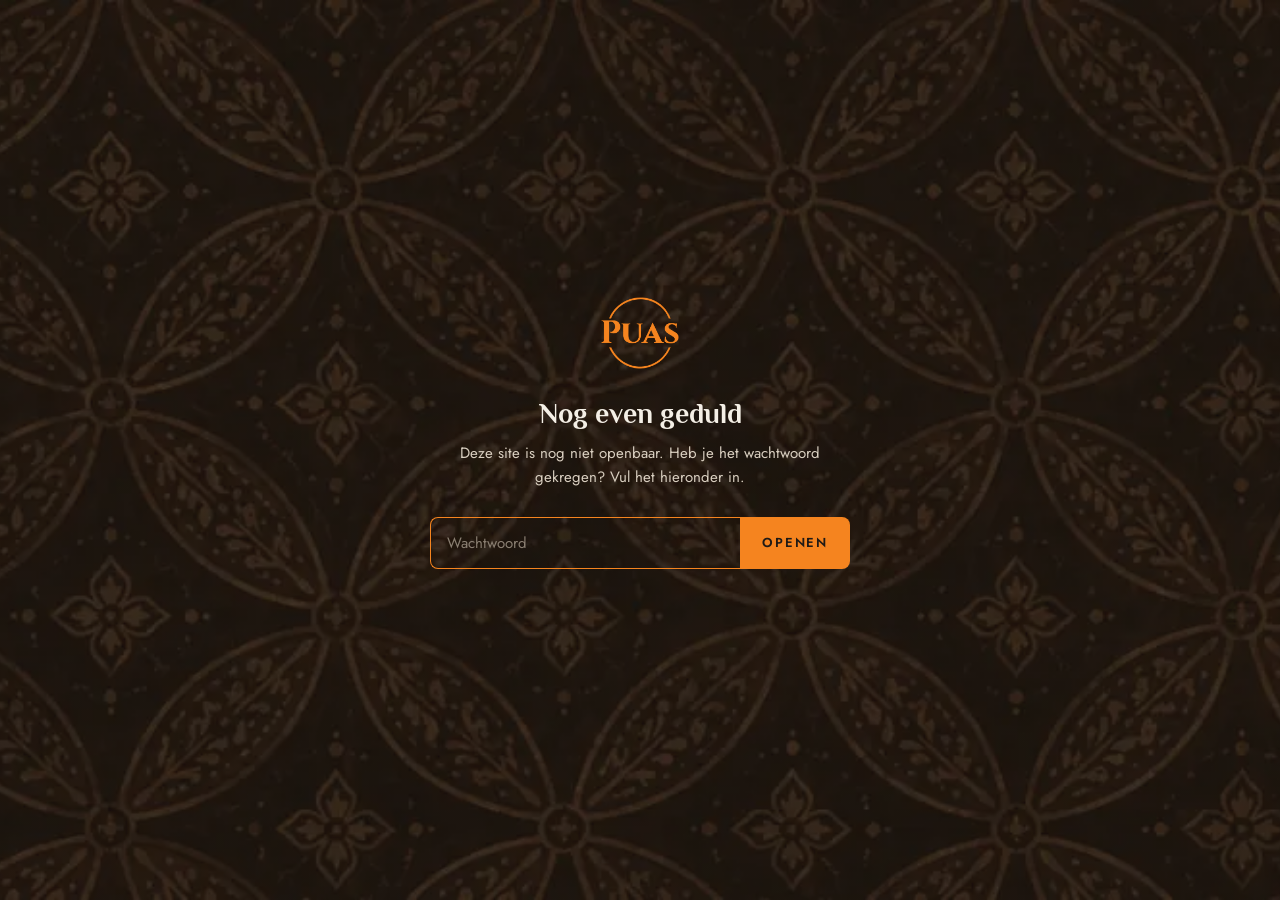
<file: index.html>
<!DOCTYPE html>
<html lang="nl">
<head>
<meta charset="utf-8">
<meta name="viewport" content="width=device-width, initial-scale=1">
<meta name="robots" content="noindex, nofollow">
<script src="gate.js?v=32"></script>
<title>PUAS · Wonen met een verhaal</title>
<meta name="description" content="Handgemaakte batik, manden en keramiek uit Indonesië voor winkels, horeca en interieurontwerpers. Los of per doos van zes, met staffelprijzen.">
<link rel="icon" href="img/puas-logo.png">
<link rel="preconnect" href="https://fonts.googleapis.com">
<link rel="preconnect" href="https://fonts.gstatic.com" crossorigin>
<link href="https://fonts.googleapis.com/css2?family=Kaushan+Script&family=Marcellus&family=Philosopher:wght@400;700&family=Jost:wght@300;400;500;600&display=swap" rel="stylesheet">
<link rel="stylesheet" href="styles.css?v=32">
</head>
<body>
<div class="canvas">

  <div class="topbar">
    <span>Alleen voor winkels, horeca en ontwerpers · Franco vanaf € 500</span>
    <div class="topbar__links"><span>Vragen? Bel ons: 020 123 45 67</span><a href="zakelijk.html">Prijslijst</a></div>
  </div>

  <header class="header">
    <button class="header__menu" type="button" aria-label="Menu" aria-expanded="false">
      <svg viewBox="0 0 24 24" aria-hidden="true"><path d="M3 6h18M3 12h18M3 18h18"/></svg>
    </button>
    <nav class="nav" aria-label="Hoofdmenu">
      <a href="index.html" class="is-active">Home</a>
      <a href="assortiment.html">Assortiment</a>
      <a href="zakelijk.html">Zakelijk</a>
      <a href="contact.html">Contact</a>
    </nav>
    <a href="index.html" class="header__logo"><img src="img/puas-logo.png" alt="PUAS"></a>
    <div class="header__right">
      <div class="icons">
        <a href="zoeken.html" title="Zoeken" aria-label="Zoeken">
          <svg viewBox="0 0 24 24" aria-hidden="true"><circle cx="11" cy="11" r="7"/><path d="m20 20-4-4"/></svg>
        </a>
        <a href="account.html" title="Account" aria-label="Account">
          <svg viewBox="0 0 24 24" aria-hidden="true"><circle cx="12" cy="8" r="4"/><path d="M4 21a8 8 0 0 1 16 0"/></svg>
        </a>
        <a href="#" title="Winkelmand" aria-label="Winkelmand" class="cart">
          <svg viewBox="0 0 24 24" aria-hidden="true"><path d="M6 2 3 6v14a2 2 0 0 0 2 2h14a2 2 0 0 0 2-2V6l-3-4Z"/><path d="M3 6h18"/><path d="M16 10a4 4 0 0 1-8 0"/></svg>
          <span class="cart__badge" id="cart-count">2</span>
        </a>
      </div>
    </div>
  </header>

  <main>
    <section class="hero hero--people">
      <div class="hero__photo"><img src="img/hero-home.webp" srcset="img/hero-home-sm.webp 700w, img/hero-home.webp 1362w" sizes="(max-width: 900px) 100vw, 980px" alt="Twee vrouwen in batikkleding op een zonnig terras"></div>
      <div class="hero__shade"></div>
      <div class="hero__text">
        <h1>Wonen met een verhaal</h1>
        <p>Batik, manden en keramiek, met de hand gemaakt in Indonesië. Voor winkels, horeca en interieurontwerpers. Los te bestellen, voordeliger per doos.</p>
        <a href="assortiment.html" class="btn-primary">Bekijk de collectie <span aria-hidden="true">→</span></a>
      </div>
    </section>

    <section class="section">
      <div class="section-head"><span></span><h2>Wat we in huis hebben</h2><span></span></div>
      <div class="categories">
        <a href="assortiment.html" class="tile tile--big">
          <img src="img/cat-woonaccessoires.webp" alt="" loading="lazy">
          <div class="tile__label"><div class="tile__eyebrow">Nu leverbaar</div>Woonaccessoires</div>
        </a>
        <div class="tile tile--soon"><img src="img/cat-kleding-sm.webp" alt="" loading="lazy"><span class="tile__soon">Binnenkort</span><div class="tile__label">Kleding</div></div>
        <div class="tile tile--soon"><img src="img/cat-sieraden-sm.webp" alt="" loading="lazy"><span class="tile__soon">Binnenkort</span><div class="tile__label">Sieraden</div></div>
        <div class="tile tile--soon"><img src="img/cat-beelden-kunst-sm.webp" alt="" loading="lazy"><span class="tile__soon">Binnenkort</span><div class="tile__label">Beelden &amp; Kunst</div></div>
        <div class="tile tile--soon"><img src="img/cat-tassen-sm.webp" alt="" loading="lazy"><span class="tile__soon">Binnenkort</span><div class="tile__label">Tassen</div></div>
      </div>
      <div class="center"><a href="assortiment.html" class="text-link">Alle woonaccessoires</a></div>
    </section>

    <section class="section section--new">
      <div class="section-head"><span></span><h2>Net binnen</h2><span></span></div>
      <p class="section-note js-btw-note">Inkoopprijs per stuk bij een doos van 6, excl. btw · los kan ook</p>
      <div class="products">
        <article class="product">
          <a href="product.html?p=kussenhoes-parang" class="product__photo"><img src="img/p-kussenhoes-parang-sm.webp" alt="Kussenhoes met parang-motief" loading="lazy"><span class="product__label">Batik tulis</span></a>
          <div class="product__info">
            <div><a href="product.html?p=kussenhoes-parang" class="product__name">Kussenhoes Parang</a><div class="product__detail">Katoen, 50 × 50 cm</div></div>
            <div class="product__price"><div class="price js-price" data-price="kussenhoes-parang"></div><div class="price-compare js-price-compare" data-price="kussenhoes-parang"></div></div>
          </div>
          <button type="button" class="btn-pattern" data-add-box="kussenhoes-parang">In winkelmand</button>
        </article>
        <article class="product">
          <a href="product.html?p=tafelloper-kawung" class="product__photo"><img src="img/p-tafelloper-kawung-sm.webp" alt="Tafelloper op teakhouten tafel" loading="lazy"><span class="product__label">Batik cap</span></a>
          <div class="product__info">
            <div><a href="product.html?p=tafelloper-kawung" class="product__name">Tafelloper Kawung</a><div class="product__detail">Katoen, 40 × 180 cm</div></div>
            <div class="product__price"><div class="price js-price" data-price="tafelloper-kawung"></div><div class="price-compare js-price-compare" data-price="tafelloper-kawung"></div></div>
          </div>
          <button type="button" class="btn-pattern" data-add-box="tafelloper-kawung">In winkelmand</button>
        </article>
        <article class="product">
          <a href="product.html?p=ata-mand-met-deksel" class="product__photo"><img src="img/p-ata-mand-sm.webp" alt="Ronde ata-mand" loading="lazy"><span class="product__label">Handgevlochten</span></a>
          <div class="product__info">
            <div><a href="product.html?p=ata-mand-met-deksel" class="product__name">Ata-mand met deksel</a><div class="product__detail">Ata-riet, ø 28 cm</div></div>
            <div class="product__price"><div class="price js-price" data-price="ata-mand-met-deksel"></div><div class="price-compare js-price-compare" data-price="ata-mand-met-deksel"></div></div>
          </div>
          <button type="button" class="btn-pattern" data-add-box="ata-mand-met-deksel">In winkelmand</button>
        </article>
        <article class="product">
          <a href="product.html?p=wierook-cendana" class="product__photo"><img src="img/p-wierook-cendana-sm.webp" alt="Wierook in keramische houder" loading="lazy"><span class="product__label">Handgerold</span></a>
          <div class="product__info">
            <div><a href="product.html?p=wierook-cendana" class="product__name">Wierook Cendana</a><div class="product__detail">Sandelhout, 40 stokjes</div></div>
            <div class="product__price"><div class="price js-price" data-price="wierook-cendana"></div><div class="price-compare js-price-compare" data-price="wierook-cendana"></div></div>
          </div>
          <button type="button" class="btn-pattern" data-add-box="wierook-cendana">In winkelmand</button>
        </article>
      </div>
    </section>

    <section class="showroom-band">
      <div class="showroom-band__photo"><img src="img/cat-beelden-kunst.webp" alt="Batik, beelden en vlechtwerk in een warm ingerichte ruimte" loading="lazy"></div>
      <div class="showroom-band__text">
        <div class="eyebrow-line eyebrow-line--rust">Showroom Amsterdam</div>
        <h2>Kom langs en voel de stof</h2>
        <p>Batik moet je zien en aanraken. In onze showroom liggen alle motieven en kleuren naast elkaar, zodat je rustig kunt combineren voor je winkel of zaak.</p>
        <ul class="showroom-band__list">
          <li><b>Alle stalen bij de hand</b>Elk motief in elke kleur, om te voelen en naast elkaar te leggen.</li>
          <li><b>Samen combineren</b>We denken mee over kleurfamilies die passen bij wat je al verkoopt.</li>
          <li><b>Direct bestellen</b>Wat je kiest, zetten we meteen in je bestelling. Vaak staat het binnen een paar dagen bij je.</li>
        </ul>
        <div class="showroom-band__info">
          <div><span>Open</span>Ma – vr 9.00 – 17.30 · zaterdag op afspraak</div>
          <div><span>Adres</span>Van Diemenstraat 214, Amsterdam · 5 minuten van Centraal Station</div>
        </div>
        <div class="showroom-band__actions">
          <a href="contact.html?onderwerp=showroom" class="btn-primary">Maak een afspraak <span aria-hidden="true">→</span></a>
          <a href="https://www.google.com/maps/search/?api=1&amp;query=Van+Diemenstraat+214+Amsterdam" class="text-link" target="_blank" rel="noopener">Routebeschrijving</a>
        </div>
      </div>
    </section>
  </main>

  <footer class="footer">
    <div class="footer__top">
      <div class="footer__news">
        <img src="img/puas-logo.png" alt="PUAS">
        <p>Nieuwe motieven, prijslijsten en wat er net binnen is. Hooguit één mail per maand.</p>
        <form class="newsletter">
          <input type="email" placeholder="E-mailadres" aria-label="E-mailadres" required>
          <button type="submit">Inschrijven</button>
        </form>
      </div>
      <div class="footer__col">
        <div class="footer__title">Contact</div>
        <div>hallo@puas.nl</div>
        <div>+31 20 123 45 67</div>
        <div>Ma – vr, 9.00 – 17.30</div>
        <div>Showroom op afspraak</div>
      </div>
      <div class="footer__col">
        <div class="footer__title">Service</div>
        <div><a href="service.html#verzenden">Verzenden &amp; omruilen</a></div>
        <div><a href="service.html#onderhoud">Onderhoud van batik</a></div>
        <div><a href="service.html#vragen">Veelgestelde vragen</a></div>
        <div><a href="#">Privacy</a></div>
      </div>
    </div>
    <div class="footer__bottom">
      <div class="footer__fair"><span class="dot"></span>Met de hand gemaakt in Indonesië, in kleine oplages</div>
      <div class="footer__payoff"><span>Wonen met een verhaal</span><i>|</i><span>Echt</span><i>|</i><span>Uniek</span><i>|</i><span>PUAS</span></div>
      <div>© 2026 PUAS</div>
    </div>
  </footer>

</div>
<script src="data.js?v=32"></script>
<script src="script.js?v=32"></script>
</body>
</html>
</file>
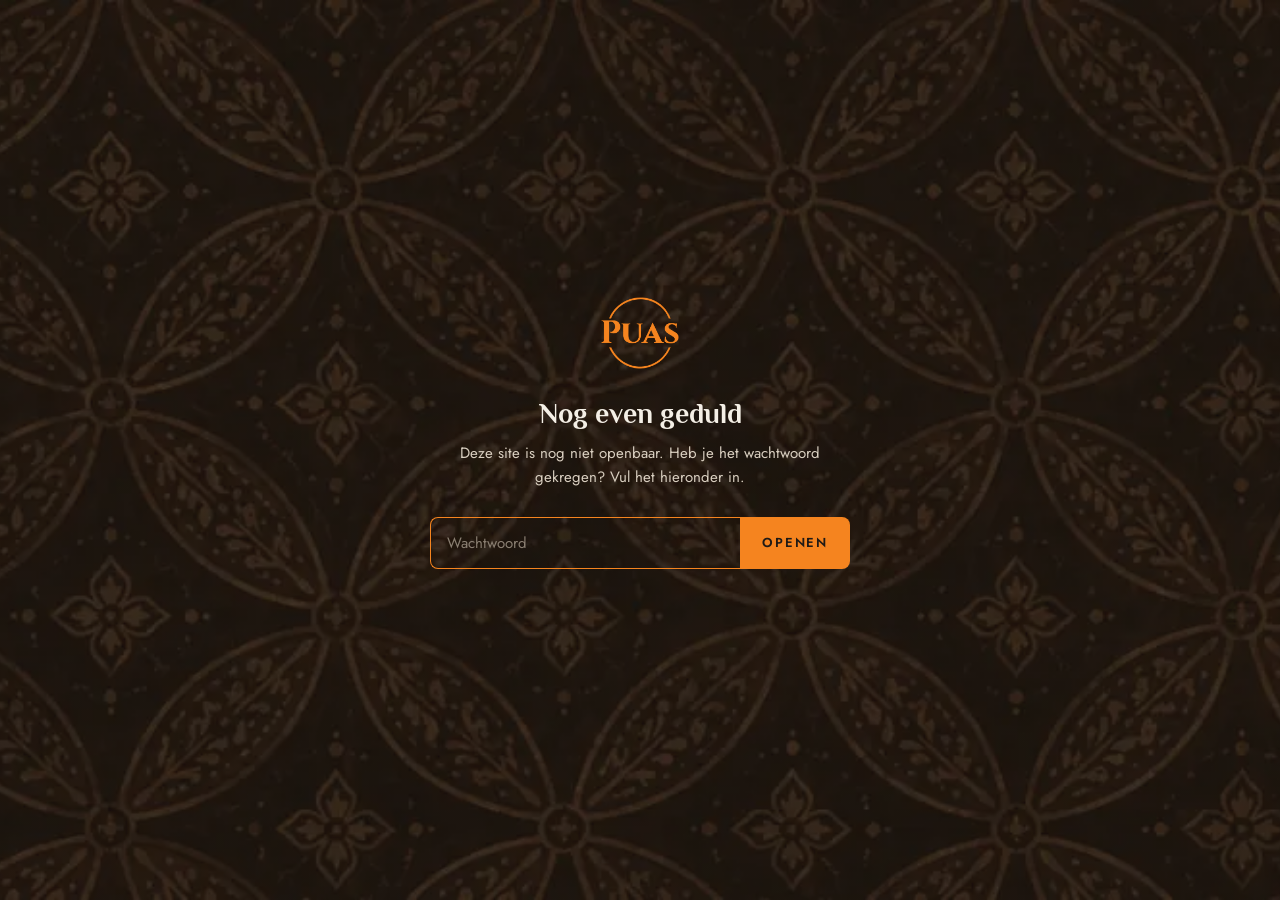
<file: account.html>
<!DOCTYPE html>
<html lang="nl">
<head>
<meta charset="utf-8">
<meta name="viewport" content="width=device-width, initial-scale=1">
<meta name="robots" content="noindex, nofollow">
<script src="gate.js?v=32"></script>
<title>Account · PUAS</title>
<meta name="description" content="Zakelijk account: bestellingen, facturen, adressen en prijslijst.">
<link rel="icon" href="img/puas-logo.png">
<link rel="preconnect" href="https://fonts.googleapis.com">
<link rel="preconnect" href="https://fonts.gstatic.com" crossorigin>
<link href="https://fonts.googleapis.com/css2?family=Kaushan+Script&family=Marcellus&family=Philosopher:wght@400;700&family=Jost:wght@300;400;500;600&display=swap" rel="stylesheet">
<link rel="stylesheet" href="styles.css?v=32">
</head>
<body>
<div class="canvas">

  <div class="topbar">
    <span>Alleen voor winkels, horeca en ontwerpers · Franco vanaf € 500</span>
    <div class="topbar__links"><span>Vragen? Bel ons: 020 123 45 67</span><a href="zakelijk.html">Prijslijst</a></div>
  </div>

  <header class="header">
    <button class="header__menu" type="button" aria-label="Menu" aria-expanded="false">
      <svg viewBox="0 0 24 24" aria-hidden="true"><path d="M3 6h18M3 12h18M3 18h18"/></svg>
    </button>
    <nav class="nav" aria-label="Hoofdmenu">
      <a href="index.html">Home</a>
      <a href="assortiment.html">Assortiment</a>
      <a href="zakelijk.html">Zakelijk</a>
      <a href="contact.html">Contact</a>
    </nav>
    <a href="index.html" class="header__logo"><img src="img/puas-logo.png" alt="PUAS"></a>
    <div class="header__right">
      <div class="icons">
        <a href="zoeken.html" title="Zoeken" aria-label="Zoeken">
          <svg viewBox="0 0 24 24" aria-hidden="true"><circle cx="11" cy="11" r="7"/><path d="m20 20-4-4"/></svg>
        </a>
        <a href="account.html" title="Account" aria-label="Account">
          <svg viewBox="0 0 24 24" aria-hidden="true"><circle cx="12" cy="8" r="4"/><path d="M4 21a8 8 0 0 1 16 0"/></svg>
        </a>
        <a href="#" title="Winkelmand" aria-label="Winkelmand" class="cart">
          <svg viewBox="0 0 24 24" aria-hidden="true"><path d="M6 2 3 6v14a2 2 0 0 0 2 2h14a2 2 0 0 0 2-2V6l-3-4Z"/><path d="M3 6h18"/><path d="M16 10a4 4 0 0 1-8 0"/></svg>
          <span class="cart__badge" id="cart-count">0</span>
        </a>
      </div>
    </div>
  </header>

  <main>
    <div id="logged-out">
      <section class="page-hero">
        <div class="contact__label">Zakelijk account</div>
        <h1>Inloggen</h1>
      </section>
      <section class="login">
        <div class="login__box">
          <div class="login__title">Welkom terug</div>
          <form class="login__form" id="login-form" novalidate>
            <div class="field"><label for="l-email">E-mailadres</label><input id="l-email" type="email" placeholder="sanne@voorbeeld.nl" autocomplete="off" required></div>
            <div class="field">
              <div class="login__pwlabel"><label for="l-pw">Wachtwoord</label><a href="contact.html">Vergeten?</a></div>
              <input id="l-pw" type="password" placeholder="••••••••" autocomplete="off" required>
            </div>
            <label class="terms login__remember"><input type="checkbox" checked>Ingelogd blijven</label>
            <button type="submit" class="btn-dark">Inloggen</button>
            <p class="login__demo">Demo: elk e-mailadres en wachtwoord opent het voorbeeldaccount. Je wachtwoord wordt niet opgeslagen of verstuurd.</p>
          </form>
        </div>
        <div class="login__aside">
          <div class="login__title">Nog geen zakelijk account?</div>
          <div class="login__usps">
            <div><span class="dot"></span>Los te bestellen, staffelkorting per doos</div>
            <div><span class="dot"></span>Betalen op factuur, 30 dagen</div>
            <div><span class="dot"></span>Franco levering vanaf € 500</div>
            <div><span class="dot"></span>Prijslijst en voorraad per dessin</div>
          </div>
          <a href="zakelijk.html#aanvragen" class="btn-primary login__cta">Account aanvragen</a>
          <div class="login__foot">Bevestiging binnen één werkdag na controle van KvK- en btw-nummer.</div>
        </div>
      </section>
    </div>

    <div id="logged-in" hidden>
      <section class="page-hero">
        <div class="contact__label">Zakelijk account · Klantnummer 10482</div>
        <h1 id="account-company">Studio Noor Interieur</h1>
      </section>
      <section class="dashboard">
        <nav class="dash-nav" id="dash-nav" aria-label="Account"></nav>
        <div>
          <div class="dash-pane" data-dash="overzicht">
            <div class="dash-cards">
              <div class="dash-card dash-card--dark"><div class="contact__label">Laatste bestelling</div><b id="last-order-number"></b><span id="last-order-status"></span></div>
              <div class="dash-card dash-card--sand"><div class="contact__label contact__label--muted">Openstaand</div><b>€ 1.248</b><span>1 factuur · vervalt 28 okt</span></div>
              <div class="dash-card"><div class="contact__label contact__label--muted">Staffelprijzen</div><b>Tot −20%</b><span><a href="zakelijk.html" class="text-link text-link--small">Prijslijst bekijken</a></span></div>
            </div>
          </div>
          <div class="dash-pane" data-dash="overzicht bestellingen">
            <div class="dash-title">Bestellingen</div>
            <div class="dash-table" id="orders-table"></div>
          </div>
          <div class="dash-pane" data-dash="facturen" hidden>
            <div class="dash-title">Facturen</div>
            <div class="dash-table" id="invoices-table"></div>
          </div>
          <div class="dash-pane" data-dash="adressen" hidden>
            <div class="dash-title">Adressen</div>
            <div class="addresses">
              <div class="address address--main"><div class="contact__label">Afleveradres</div><b>Studio Noor Interieur</b><br>t.a.v. Sanne de Vries<br>Prinsengracht 112<br>1015 EA Amsterdam</div>
              <div class="address"><div class="contact__label contact__label--muted">Factuuradres</div><b>Studio Noor Interieur B.V.</b><br>Postbus 2201<br>1000 CE Amsterdam</div>
              <button type="button" class="address address--add">+ Adres toevoegen</button>
            </div>
          </div>
          <div class="dash-pane" data-dash="gegevens" hidden>
            <div class="dash-title">Bedrijfsgegevens</div>
            <form class="fields dash-form" id="company-form">
              <div class="field field--wide"><label for="c-name">Bedrijfsnaam</label><input id="c-name" name="bedrijf" value="Studio Noor Interieur B.V." required></div>
              <div class="field"><label for="c-kvk">KvK-nummer</label><input id="c-kvk" name="kvk" value="34567890"></div>
              <div class="field"><label for="c-vat">Btw-nummer</label><input id="c-vat" name="btw" value="NL861234567B01"></div>
              <div class="field"><label for="c-contact">Contactpersoon</label><input id="c-contact" name="contact" value="Sanne de Vries"></div>
              <div class="field"><label for="c-phone">Telefoon</label><input id="c-phone" name="telefoon" value="+31 20 555 01 23"></div>
              <div class="field field--wide"><label for="c-email">E-mailadres</label><input id="c-email" name="email" type="email" value="inkoop@studionoor.nl"></div>
              <div class="field--wide dash-form__actions"><button type="submit" class="btn-dark" id="company-save">Opslaan</button><span id="company-note" role="status"></span></div>
            </form>
          </div>
          <div class="dash-pane" data-dash="prijslijst" hidden>
            <div class="pricelist-card">
              <div><div class="dash-title dash-title--flush">Prijslijst &amp; voorwaarden</div><p>Actuele inkoopprijzen per dessin, staffels vanaf 1 / 6 / 12 / 24 / 48 stuks, franco vanaf € 500, betaling op factuur binnen 30 dagen.</p></div>
              <a href="zakelijk.html" class="btn-primary">Prijslijst bekijken</a>
            </div>
          </div>
        </div>
      </section>
    </div>
  </main>

  <footer class="footer">
    <div class="footer__top">
      <div class="footer__news">
        <img src="img/puas-logo.png" alt="PUAS">
        <p>Nieuwe motieven, prijslijsten en wat er net binnen is. Hooguit één mail per maand.</p>
        <form class="newsletter">
          <input type="email" placeholder="E-mailadres" aria-label="E-mailadres" required>
          <button type="submit">Inschrijven</button>
        </form>
      </div>
      <div class="footer__col">
        <div class="footer__title">Contact</div>
        <div>hallo@puas.nl</div>
        <div>+31 20 123 45 67</div>
        <div>Ma – vr, 9.00 – 17.30</div>
        <div>Showroom op afspraak</div>
      </div>
      <div class="footer__col">
        <div class="footer__title">Service</div>
        <div><a href="service.html#verzenden">Verzenden &amp; omruilen</a></div>
        <div><a href="service.html#onderhoud">Onderhoud van batik</a></div>
        <div><a href="service.html#vragen">Veelgestelde vragen</a></div>
        <div><a href="#">Privacy</a></div>
      </div>
    </div>
    <div class="footer__bottom">
      <div class="footer__fair"><span class="dot"></span>Met de hand gemaakt in Indonesië, in kleine oplages</div>
      <div class="footer__payoff"><span>Wonen met een verhaal</span><i>|</i><span>Echt</span><i>|</i><span>Uniek</span><i>|</i><span>PUAS</span></div>
      <div>© 2026 PUAS</div>
    </div>
  </footer>

</div>
<script src="data.js?v=32"></script>
<script src="script.js?v=32"></script>
<script src="account.js?v=32"></script>
</body>
</html>
</file>
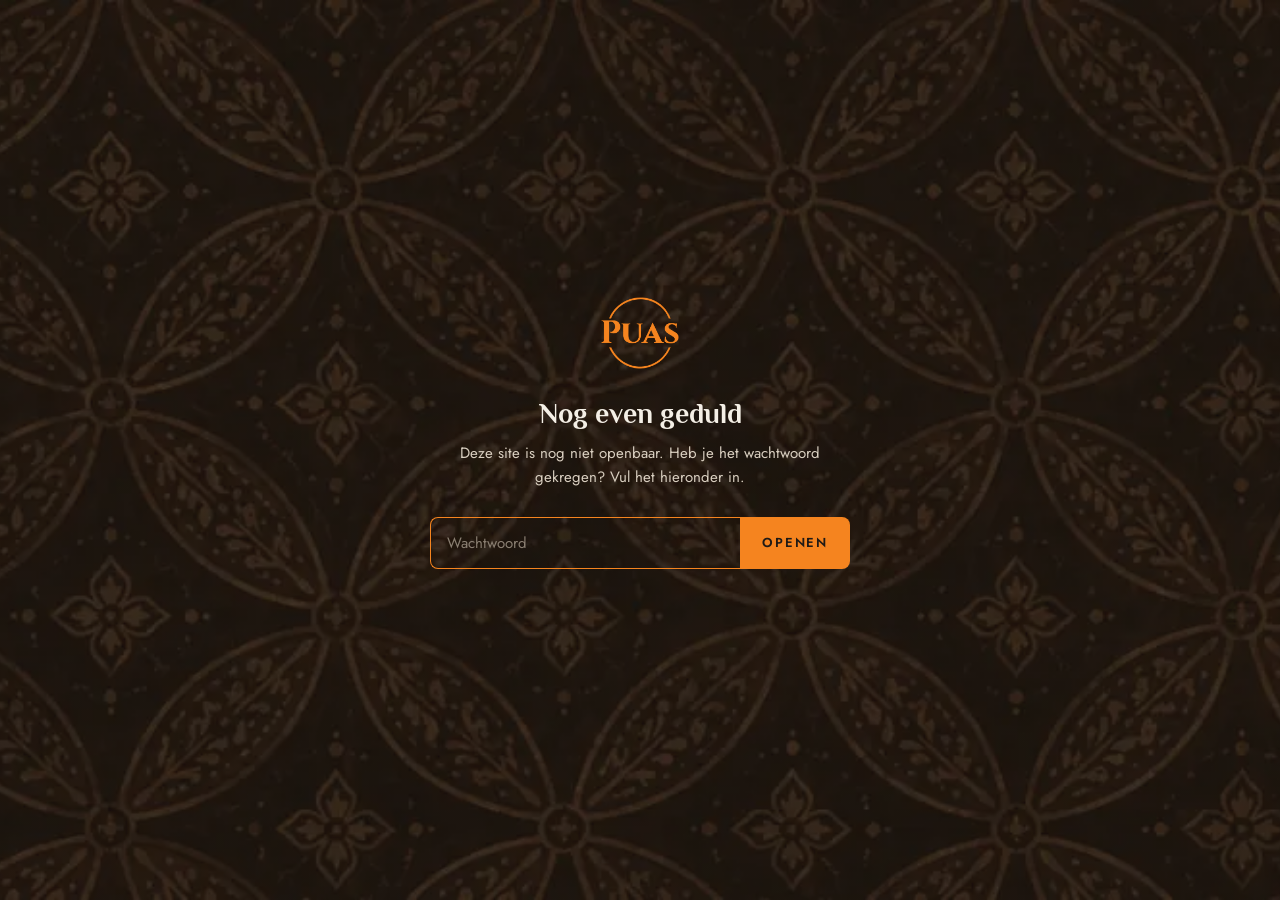
<file: assortiment.html>
<!DOCTYPE html>
<html lang="nl">
<head>
<meta charset="utf-8">
<meta name="viewport" content="width=device-width, initial-scale=1">
<meta name="robots" content="noindex, nofollow">
<script src="gate.js?v=32"></script>
<title>Woonaccessoires · PUAS</title>
<meta name="description" content="Kussens, tafellopers, manden, keramiek en geur, met de hand gemaakt in Indonesië. Los of per doos van zes, met staffelprijzen.">
<link rel="icon" href="img/puas-logo.png">
<link rel="preconnect" href="https://fonts.googleapis.com">
<link rel="preconnect" href="https://fonts.gstatic.com" crossorigin>
<link href="https://fonts.googleapis.com/css2?family=Kaushan+Script&family=Marcellus&family=Philosopher:wght@400;700&family=Jost:wght@300;400;500;600&display=swap" rel="stylesheet">
<link rel="stylesheet" href="styles.css?v=32">
</head>
<body>
<div class="canvas">

  <div class="topbar">
    <span>Alleen voor winkels, horeca en ontwerpers · Franco vanaf € 500</span>
    <div class="topbar__links"><span>Vragen? Bel ons: 020 123 45 67</span><a href="zakelijk.html">Prijslijst</a></div>
  </div>

  <header class="header">
    <button class="header__menu" type="button" aria-label="Menu" aria-expanded="false">
      <svg viewBox="0 0 24 24" aria-hidden="true"><path d="M3 6h18M3 12h18M3 18h18"/></svg>
    </button>
    <nav class="nav" aria-label="Hoofdmenu">
      <a href="index.html">Home</a>
      <a href="assortiment.html" class="is-active">Assortiment</a>
      <a href="zakelijk.html">Zakelijk</a>
      <a href="contact.html">Contact</a>
    </nav>
    <a href="index.html" class="header__logo"><img src="img/puas-logo.png" alt="PUAS"></a>
    <div class="header__right">
      <div class="icons">
        <a href="zoeken.html" title="Zoeken" aria-label="Zoeken">
          <svg viewBox="0 0 24 24" aria-hidden="true"><circle cx="11" cy="11" r="7"/><path d="m20 20-4-4"/></svg>
        </a>
        <a href="account.html" title="Account" aria-label="Account">
          <svg viewBox="0 0 24 24" aria-hidden="true"><circle cx="12" cy="8" r="4"/><path d="M4 21a8 8 0 0 1 16 0"/></svg>
        </a>
        <a href="#" title="Winkelmand" aria-label="Winkelmand" class="cart">
          <svg viewBox="0 0 24 24" aria-hidden="true"><path d="M6 2 3 6v14a2 2 0 0 0 2 2h14a2 2 0 0 0 2-2V6l-3-4Z"/><path d="M3 6h18"/><path d="M16 10a4 4 0 0 1-8 0"/></svg>
          <span class="cart__badge" id="cart-count">2</span>
        </a>
      </div>
    </div>
  </header>

  <main>
    <section class="cat-hero">
      <div class="cat-hero__photo"><img src="img/cat-woonaccessoires.webp" alt=""></div>
      <div class="cat-hero__shade"></div>
      <div class="cat-hero__text">
        <nav class="breadcrumb" aria-label="Kruimelpad"><a href="index.html">Home</a><span>/</span><span class="breadcrumb__current">Woonaccessoires</span></nav>
        <h1>Woonaccessoires</h1>
        <p>Kussens, tafellopers, manden, keramiek en geur. Alles met de hand gemaakt in Indonesië, Je bestelt al vanaf één stuk, per doos van zes is het voordeliger.</p>
      </div>
    </section>

    <div class="subcats" id="subcats"></div>

    <section class="shop">
      <div class="filters-scrim" id="filters-scrim"></div>
      <aside class="filters" id="filters" aria-label="Filters">
        <div class="filters__head">
          <span>Filters</span>
          <button type="button" class="filters__clear" data-clear>Wis alles</button>
        </div>
        <div id="filter-groups"></div>
        <button type="button" class="filters__show" id="filters-show">Toon 9 artikelen</button>
      </aside>

      <div class="results">
        <div class="toolbar">
          <div class="toolbar__left">
            <button type="button" class="filters-open" id="filters-open">Filters</button>
            <span class="toolbar__count" id="result-count">9 artikelen</span>
            <div class="chips" id="active-chips"></div>
          </div>
          <div class="toolbar__right">
            <button type="button" class="btw-toggle" id="btw-toggle" aria-pressed="false">
              <span class="btw-toggle__track"><span class="btw-toggle__knob"></span></span>
              <span id="btw-label">excl. btw</span>
            </button>
            <div class="sorts" id="sorts"></div>
          </div>
        </div>

        <div class="grid" id="grid"></div>

        <div class="empty" id="empty" hidden>
          <div class="empty__title">Niets gevonden met deze filters</div>
          <p>Probeer een filter minder, of vraag ons naar maatwerk.</p>
          <button type="button" class="btn-outline" data-clear>Wis filters</button>
        </div>

      </div>
    </section>

    <section class="about-cat">
      <div>
        <div class="eyebrow-line">Waar het idee vandaan komt</div>
        <h2>Een tafel waar altijd iemand aanschuift</h2>
        <p>In Indonesische en Molukse huizen draait veel om de tafel. Er wordt gekookt voor meer mensen dan er zijn uitgenodigd, en de deur staat open. Die sfeer, warm en een beetje vol, zit in deze collectie.</p>
        <p class="about-cat__last">Wil je een paar kleuren die bij elkaar passen in je winkel? Wij stellen graag een kleurfamilie voor je samen, met foto's en prijzen.</p>
        <a href="contact.html" class="about-cat__link">Vraag een voorstel aan <span aria-hidden="true">→</span></a>
      </div>
      <div class="about-cat__photos">
        <img src="img/p-kussenhoes-parang-sm.webp" alt="Kussenhoes Parang" loading="lazy">
        <img src="img/p-ata-mand-sm.webp" alt="Ata-mand met deksel" loading="lazy">
      </div>
    </section>
  </main>

  <footer class="footer">
    <div class="footer__top">
      <div class="footer__news">
        <img src="img/puas-logo.png" alt="PUAS">
        <p>Nieuwe motieven, prijslijsten en wat er net binnen is. Hooguit één mail per maand.</p>
        <form class="newsletter">
          <input type="email" placeholder="E-mailadres" aria-label="E-mailadres" required>
          <button type="submit">Inschrijven</button>
        </form>
      </div>
      <div class="footer__col">
        <div class="footer__title">Contact</div>
        <div>hallo@puas.nl</div>
        <div>+31 20 123 45 67</div>
        <div>Ma – vr, 9.00 – 17.30</div>
        <div>Showroom op afspraak</div>
      </div>
      <div class="footer__col">
        <div class="footer__title">Service</div>
        <div><a href="service.html#verzenden">Verzenden &amp; omruilen</a></div>
        <div><a href="service.html#onderhoud">Onderhoud van batik</a></div>
        <div><a href="service.html#vragen">Veelgestelde vragen</a></div>
        <div><a href="#">Privacy</a></div>
      </div>
    </div>
    <div class="footer__bottom">
      <div class="footer__fair"><span class="dot"></span>Met de hand gemaakt in Indonesië, in kleine oplages</div>
      <div class="footer__payoff"><span>Wonen met een verhaal</span><i>|</i><span>Echt</span><i>|</i><span>Uniek</span><i>|</i><span>PUAS</span></div>
      <div>© 2026 PUAS · KvK 87654321</div>
    </div>
  </footer>

</div>
<script src="data.js?v=32"></script>
<script src="script.js?v=32"></script>
<script src="assortiment.js?v=32"></script>
</body>
</html>
</file>
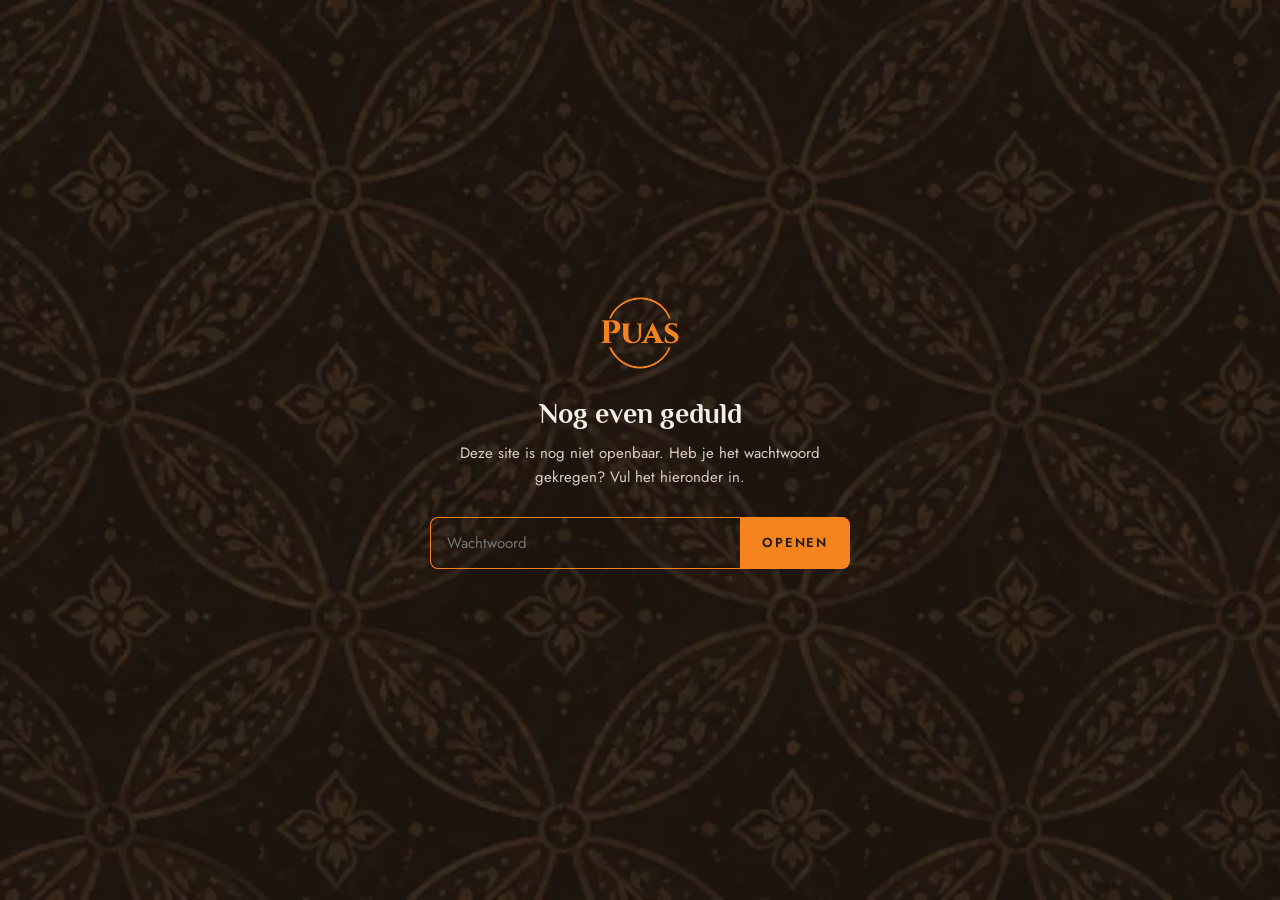
<file: bedankkaart.html>
<!DOCTYPE html>
<html lang="nl">
<head>
<meta charset="utf-8">
<meta name="viewport" content="width=device-width, initial-scale=1">
<meta name="robots" content="noindex, nofollow">
<script src="gate.js?v=32"></script>
<title>Bedankkaart · PUAS</title>
<link rel="icon" href="img/puas-logo.png">
<link rel="preconnect" href="https://fonts.googleapis.com">
<link rel="preconnect" href="https://fonts.gstatic.com" crossorigin>
<link href="https://fonts.googleapis.com/css2?family=Kaushan+Script&family=Philosopher:wght@400;700&family=Jost:wght@400;500;600&display=swap" rel="stylesheet">
<style>
  /* A6 landscape card, printed full-bleed: one side per sheet */
  @page { size: 148mm 105mm; margin: 0; }

  :root {
    --ink: #1F1A16;
    --cream: #F4EFE6;
    --orange: #F5841F;
    --muted-dark: #D9CFC0;
    --text-2: #5A4E42;
    --muted: #7A6E60;
  }
  * { box-sizing: border-box; }
  body {
    margin: 0; padding: 40px 16px 64px;
    background: #151210; color: var(--cream);
    font-family: 'Jost', sans-serif; -webkit-font-smoothing: antialiased;
  }
  a { color: inherit; text-decoration: none; }

  .toolbar { max-width: 148mm; margin: 0 auto 24px; display: flex; justify-content: space-between; align-items: center; gap: 16px; flex-wrap: wrap; }
  .toolbar h1 { margin: 0; font: 700 22px 'Philosopher', sans-serif; }
  .toolbar p { margin: 4px 0 0; font-size: 13px; color: #A89B8A; }
  .toolbar button {
    height: 44px; padding: 0 24px; border: 0; background: var(--orange); color: var(--ink);
    font: 600 13px 'Jost', sans-serif; letter-spacing: .14em; text-transform: uppercase; cursor: pointer;
  }
  .toolbar button:hover { background: #FF9A3D; }
  .side-label { max-width: 148mm; margin: 0 auto 8px; font-size: 12px; letter-spacing: .2em; text-transform: uppercase; color: #A89B8A; }

  .card {
    position: relative; overflow: hidden;
    width: 148mm; height: 105mm; margin: 0 auto 32px;
    box-shadow: 0 20px 50px rgba(0,0,0,.4);
    print-color-adjust: exact; -webkit-print-color-adjust: exact;
  }
  .card__grid { position: absolute; inset: 0; display: grid; }

  /* Front */
  .front { background: var(--ink); color: var(--cream); }
  .front .card__grid { grid-template-columns: 1fr 1fr; }
  .front__pattern {
    position: relative;
    background: url('img/batik-kawung-print.webp?v=2') left center / auto 100% no-repeat, var(--ink);
  }
  /* Dark badges keep the logo and label readable on the busy floral batik */
  .front__pattern img { position: absolute; left: 8mm; top: 8mm; width: 22mm; height: 20mm; padding: 2.5mm 3mm; object-fit: contain; background: rgba(31,26,22,.88); border-radius: 3mm; }
  .front__origin { position: absolute; left: 8mm; bottom: 8mm; padding: 1.6mm 3mm; border-radius: 2mm; background: rgba(31,26,22,.88); font-size: 6.5pt; letter-spacing: .2em; text-transform: uppercase; color: var(--muted-dark); }
  .front__text { padding: 11mm 11mm 10mm; background: var(--orange); color: var(--ink); display: flex; flex-direction: column; justify-content: space-between; }
  .front__thanks { font: 400 36pt/1 'Kaushan Script', cursive; }
  .front__sub { margin-top: 4mm; font: 700 12.5pt/1.25 'Philosopher', sans-serif; }
  .front__text p { margin: 3.5mm 0 0; font-size: 8.5pt; line-height: 1.55; color: #2E2621; text-wrap: pretty; }
  .front__foot { display: flex; justify-content: space-between; align-items: center; gap: 4mm; font-size: 7pt; letter-spacing: .16em; text-transform: uppercase; }
  .front__foot span { width: 4mm; height: 4mm; flex: none; border-radius: 50%; background: var(--ink); }

  /* Back */
  .back { background: var(--cream); color: var(--ink); }
  .back .card__grid { grid-template-columns: 1fr 46mm; }
  .back__main { padding: 11mm 10mm 10mm 12mm; display: flex; flex-direction: column; justify-content: space-between; }
  .back__eyebrow { display: flex; align-items: center; gap: 3mm; margin-bottom: 4mm; font-size: 7.5pt; letter-spacing: .22em; text-transform: uppercase; color: var(--orange); }
  .back__eyebrow::before { content: ''; width: 7mm; height: .5mm; background: var(--orange); }
  .back__main p { margin: 0 0 3.5mm; font-size: 10pt; line-height: 1.55; text-wrap: pretty; }
  .back__main p + p { margin: 0; color: var(--text-2); }
  .back__sign { font: 400 17pt/1 'Kaushan Script', cursive; }
  .back__contact { margin-top: 4mm; display: flex; gap: 4mm; font-size: 8pt; color: var(--muted); }
  .back__side { padding: 10mm 9mm; background: var(--ink); color: var(--cream); display: flex; flex-direction: column; justify-content: space-between; gap: 6mm; }
  .back__label { margin-bottom: 2.5mm; font-size: 7pt; letter-spacing: .2em; text-transform: uppercase; color: var(--orange); }
  .back__side div div:last-child, .back__note { font-size: 8.5pt; line-height: 1.45; color: var(--muted-dark); }
  .back__note { margin-bottom: 4mm; line-height: 1.5; }
  .back__qr {
    width: 17mm; height: 17mm;
    background-color: var(--cream);
    background-image: repeating-linear-gradient(45deg, rgba(31,26,22,.14) 0 1mm, transparent 1mm 2.5mm);
    display: flex; align-items: center; justify-content: center; text-align: center;
    padding: 1mm; font: 5pt/1.3 monospace; color: var(--muted); overflow-wrap: anywhere;
  }

  /* On small screens scale the cards down to fit; print is unaffected */
  @media screen and (max-width: 640px) {
    .card { zoom: calc((100vw - 32px) / 148mm); }
  }

  @media print {
    body { padding: 0; background: none; }
    .toolbar, .side-label { display: none; }
    .card { margin: 0; box-shadow: none; break-after: page; }
    .card:last-child { break-after: auto; }
  }
</style>
</head>
<body>

<div class="toolbar">
  <div>
    <h1>Bedankkaart</h1>
    <p>A6 liggend (148 × 105 mm) · voor- en achterkant · zonder witrand afdrukken</p>
  </div>
  <button type="button" onclick="window.print()">Afdrukken</button>
</div>

<div class="side-label">Voorkant</div>
<section class="card front">
  <div class="card__grid">
    <div class="front__pattern">
      <img src="img/puas-logo.png" alt="PUAS">
      <div class="front__origin">Met de hand gemaakt in Indonesië</div>
    </div>
    <div class="front__text">
      <div></div>
      <div>
        <div class="front__thanks">Terima kasih</div>
        <div class="front__sub">Dank je wel voor je bestelling</div>
        <p>Alles in deze doos is met de hand gemaakt. Een lijn die net anders loopt of een kleur die iets warmer uitvalt hoort daarbij. Zo zie je dat er iemand aan heeft gewerkt.</p>
      </div>
      <div class="front__foot">Wonen met een verhaal<span></span></div>
    </div>
  </div>
</section>

<div class="side-label">Achterkant</div>
<section class="card back">
  <div class="card__grid">
    <div class="back__main">
      <div>
        <div class="back__eyebrow">Over deze doos</div>
        <p>Batik maken gaat langzaam. Het patroon wordt in was op de stof gezet en daarna geverfd, soms een paar keer achter elkaar.</p>
        <p>Vertel je klanten gerust over het motief. De kaartjes in de doos helpen je daarbij.</p>
      </div>
      <div>
        <div class="back__sign">Het team van PUAS</div>
        <div class="back__contact"><span>hallo@puas.nl</span><span>·</span><span>puas.nl</span><span>·</span><span>Showroom Amsterdam</span></div>
      </div>
    </div>
    <div class="back__side">
      <div>
        <div class="back__label">Zo blijft het mooi</div>
        <div>Wassen op 30°C, binnenstebuiten.<br>Niet in de droger.<br>Strijken aan de achterzijde.</div>
      </div>
      <div>
        <div class="back__label">Meer over je motief</div>
        <div class="back__note">Scan voor uitleg en foto's.</div>
        <div class="back__qr">QR<br>puas.nl/verhaal</div>
      </div>
    </div>
  </div>
</section>

</body>
</html>
</file>
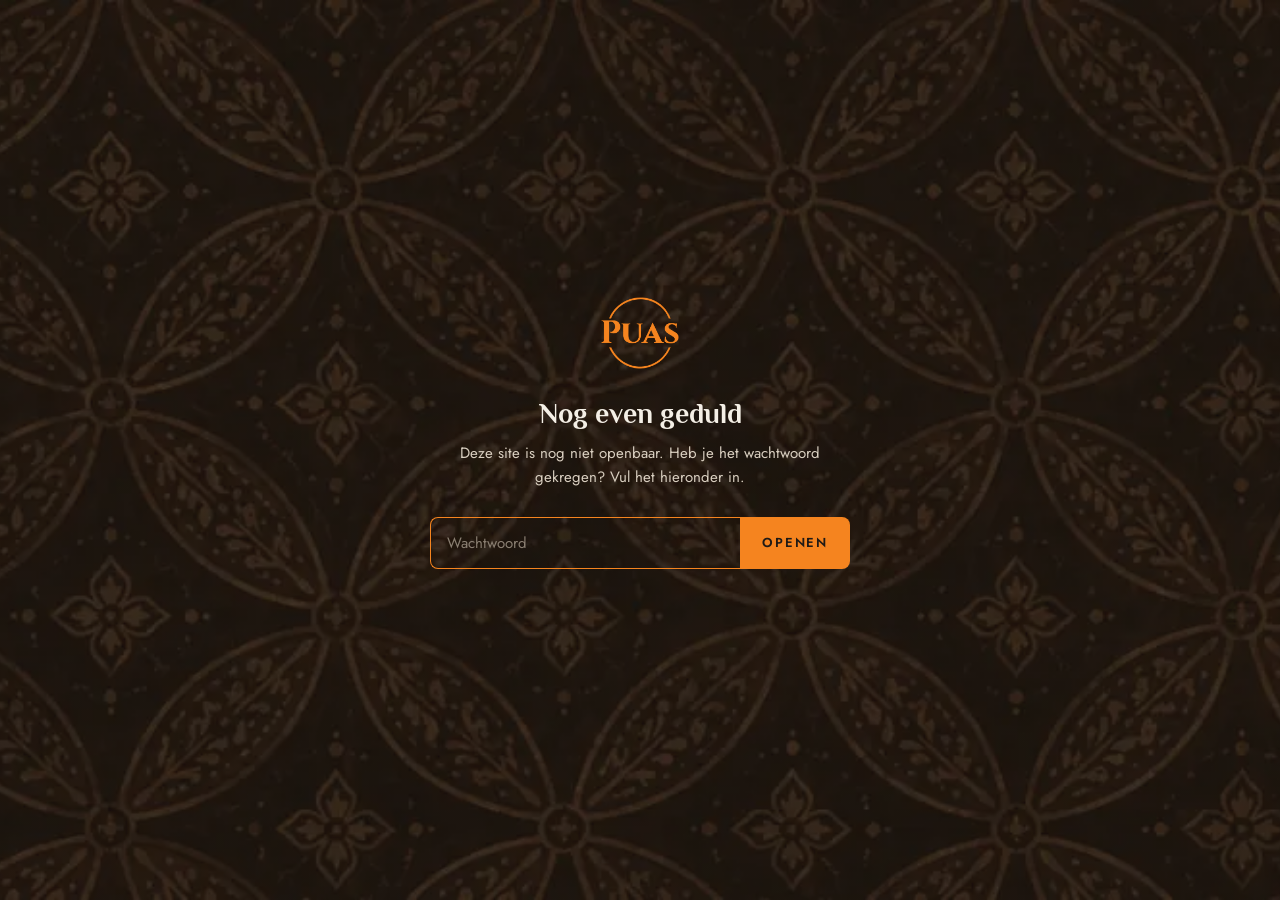
<file: bevestiging.html>
<!DOCTYPE html>
<html lang="nl">
<head>
<meta charset="utf-8">
<meta name="viewport" content="width=device-width, initial-scale=1">
<meta name="robots" content="noindex, nofollow">
<script src="gate.js?v=32"></script>
<title>Bestelling geplaatst · PUAS</title>
<link rel="icon" href="img/puas-logo.png">
<link rel="preconnect" href="https://fonts.googleapis.com">
<link rel="preconnect" href="https://fonts.gstatic.com" crossorigin>
<link href="https://fonts.googleapis.com/css2?family=Kaushan+Script&family=Marcellus&family=Philosopher:wght@400;700&family=Jost:wght@300;400;500;600&display=swap" rel="stylesheet">
<link rel="stylesheet" href="styles.css?v=32">
</head>
<body>
<div class="canvas">

  <div class="topbar">
    <span>Alleen voor winkels, horeca en ontwerpers · Franco vanaf € 500</span>
    <div class="topbar__links"><span>Vragen? Bel ons: 020 123 45 67</span><a href="zakelijk.html">Prijslijst</a></div>
  </div>

  <header class="header">
    <button class="header__menu" type="button" aria-label="Menu" aria-expanded="false">
      <svg viewBox="0 0 24 24" aria-hidden="true"><path d="M3 6h18M3 12h18M3 18h18"/></svg>
    </button>
    <nav class="nav" aria-label="Hoofdmenu">
      <a href="index.html">Home</a>
      <a href="assortiment.html">Assortiment</a>
      <a href="zakelijk.html">Zakelijk</a>
      <a href="contact.html">Contact</a>
    </nav>
    <a href="index.html" class="header__logo"><img src="img/puas-logo.png" alt="PUAS"></a>
    <div class="header__right">
      <div class="icons">
        <a href="zoeken.html" title="Zoeken" aria-label="Zoeken">
          <svg viewBox="0 0 24 24" aria-hidden="true"><circle cx="11" cy="11" r="7"/><path d="m20 20-4-4"/></svg>
        </a>
        <a href="account.html" title="Account" aria-label="Account">
          <svg viewBox="0 0 24 24" aria-hidden="true"><circle cx="12" cy="8" r="4"/><path d="M4 21a8 8 0 0 1 16 0"/></svg>
        </a>
        <a href="#" title="Winkelmand" aria-label="Winkelmand" class="cart">
          <svg viewBox="0 0 24 24" aria-hidden="true"><path d="M6 2 3 6v14a2 2 0 0 0 2 2h14a2 2 0 0 0 2-2V6l-3-4Z"/><path d="M3 6h18"/><path d="M16 10a4 4 0 0 1-8 0"/></svg>
          <span class="cart__badge" id="cart-count">0</span>
        </a>
      </div>
    </div>
  </header>

  <main>
    <section class="thanks-hero">
      <div class="thanks-hero__number" id="order-number"></div>
      <h1 id="thanks-title">Terima kasih</h1>
      <p id="thanks-text">Je bestelling is binnen. Je krijgt zo een bevestiging per mail.</p>
    </section>

    <div id="order-found">
      <section class="timeline" id="timeline"></section>

      <section class="checkout checkout--done">
        <div>
          <div class="done-title">Je bestelling</div>
          <div id="order-lines"></div>
          <div class="done-totals" id="order-totals"></div>
          <div class="done-actions">
            <a href="assortiment.html" class="btn-primary">Verder winkelen <span aria-hidden="true">→</span></a>
            <a href="account.html" class="btn-outline btn-outline--link">Mijn account</a>
          </div>
        </div>
        <aside class="done-aside">
          <div class="done-aside__dark">
            <div class="done-aside__label" id="address-label">Bezorgadres</div>
            <div class="done-aside__text" id="order-address"></div>
            <div class="done-aside__label">Betaling</div>
            <div class="done-aside__text" id="order-payment"></div>
          </div>
          <div class="done-aside__motif">
            <div class="done-aside__motif-title" id="motif-title"></div>
            <p id="motif-text"></p>
            <a href="zakelijk.html" class="text-link text-link--small">Prijslijst bekijken</a>
          </div>
        </aside>
      </section>
    </div>

    <section class="co-empty co-empty--page" id="order-missing" hidden>
      <div class="co-empty__title">Geen bestelling gevonden</div>
      <p>Op dit apparaat is nog geen bestelling geplaatst.</p>
      <a href="assortiment.html" class="btn-primary">Naar de shop <span aria-hidden="true">→</span></a>
    </section>
  </main>

  <footer class="footer">
    <div class="footer__top">
      <div class="footer__news">
        <img src="img/puas-logo.png" alt="PUAS">
        <p>Nieuwe motieven, prijslijsten en wat er net binnen is. Hooguit één mail per maand.</p>
        <form class="newsletter">
          <input type="email" placeholder="E-mailadres" aria-label="E-mailadres" required>
          <button type="submit">Inschrijven</button>
        </form>
      </div>
      <div class="footer__col">
        <div class="footer__title">Contact</div>
        <div>hallo@puas.nl</div>
        <div>+31 20 123 45 67</div>
        <div>Ma – vr, 9.00 – 17.30</div>
        <div>Showroom op afspraak</div>
      </div>
      <div class="footer__col">
        <div class="footer__title">Service</div>
        <div><a href="service.html#verzenden">Verzenden &amp; omruilen</a></div>
        <div><a href="service.html#onderhoud">Onderhoud van batik</a></div>
        <div><a href="service.html#vragen">Veelgestelde vragen</a></div>
        <div><a href="#">Privacy</a></div>
      </div>
    </div>
    <div class="footer__bottom">
      <div class="footer__fair"><span class="dot"></span>Met de hand gemaakt in Indonesië, in kleine oplages</div>
      <div class="footer__payoff"><span>Wonen met een verhaal</span><i>|</i><span>Echt</span><i>|</i><span>Uniek</span><i>|</i><span>PUAS</span></div>
      <div>© 2026 PUAS</div>
    </div>
  </footer>

</div>
<script src="data.js?v=32"></script>
<script src="script.js?v=32"></script>
<script src="bevestiging.js?v=32"></script>
</body>
</html>
</file>
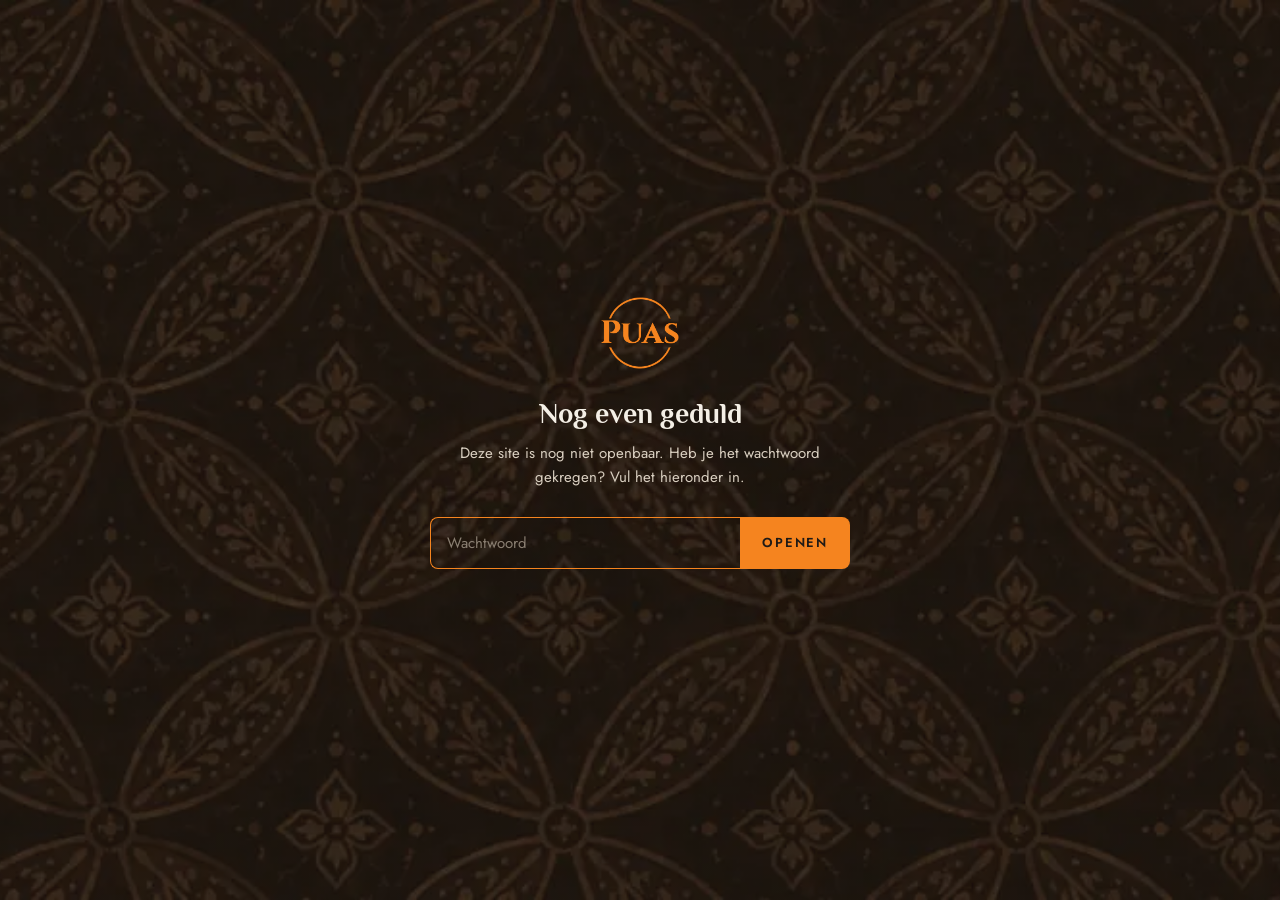
<file: contact.html>
<!DOCTYPE html>
<html lang="nl">
<head>
<meta charset="utf-8">
<meta name="viewport" content="width=device-width, initial-scale=1">
<meta name="robots" content="noindex, nofollow">
<script src="gate.js?v=32"></script>
<title>Contact · PUAS</title>
<meta name="description" content="Showroom in Amsterdam op afspraak. Bel, mail of stuur een bericht; we reageren binnen één werkdag.">
<link rel="icon" href="img/puas-logo.png">
<link rel="preconnect" href="https://fonts.googleapis.com">
<link rel="preconnect" href="https://fonts.gstatic.com" crossorigin>
<link href="https://fonts.googleapis.com/css2?family=Kaushan+Script&family=Marcellus&family=Philosopher:wght@400;700&family=Jost:wght@300;400;500;600&display=swap" rel="stylesheet">
<link rel="stylesheet" href="styles.css?v=32">
</head>
<body>
<div class="canvas">

  <div class="topbar">
    <span>Alleen voor winkels, horeca en ontwerpers · Franco vanaf € 500</span>
    <div class="topbar__links"><span>Vragen? Bel ons: 020 123 45 67</span><a href="zakelijk.html">Prijslijst</a></div>
  </div>

  <header class="header">
    <button class="header__menu" type="button" aria-label="Menu" aria-expanded="false">
      <svg viewBox="0 0 24 24" aria-hidden="true"><path d="M3 6h18M3 12h18M3 18h18"/></svg>
    </button>
    <nav class="nav" aria-label="Hoofdmenu">
      <a href="index.html">Home</a>
      <a href="assortiment.html">Assortiment</a>
      <a href="zakelijk.html">Zakelijk</a>
      <a href="contact.html" class="is-active">Contact</a>
    </nav>
    <a href="index.html" class="header__logo"><img src="img/puas-logo.png" alt="PUAS"></a>
    <div class="header__right">
      <div class="icons">
        <a href="zoeken.html" title="Zoeken" aria-label="Zoeken">
          <svg viewBox="0 0 24 24" aria-hidden="true"><circle cx="11" cy="11" r="7"/><path d="m20 20-4-4"/></svg>
        </a>
        <a href="account.html" title="Account" aria-label="Account">
          <svg viewBox="0 0 24 24" aria-hidden="true"><circle cx="12" cy="8" r="4"/><path d="M4 21a8 8 0 0 1 16 0"/></svg>
        </a>
        <a href="#" title="Winkelmand" aria-label="Winkelmand" class="cart">
          <svg viewBox="0 0 24 24" aria-hidden="true"><path d="M6 2 3 6v14a2 2 0 0 0 2 2h14a2 2 0 0 0 2-2V6l-3-4Z"/><path d="M3 6h18"/><path d="M16 10a4 4 0 0 1-8 0"/></svg>
          <span class="cart__badge" id="cart-count">0</span>
        </a>
      </div>
    </div>
  </header>

  <main>
    <section class="cat-hero cat-hero--contact">
      <div class="cat-hero__photo"><img src="img/cat-beelden-kunst.webp" alt=""></div>
      <div class="cat-hero__shade"></div>
      <div class="cat-hero__text cat-hero__text--inset">
        <div class="pdp__eyebrow cat-hero__eyebrow">Contact</div>
        <h1>Selamat datang. Kom langs of stuur een bericht.</h1>
        <p>Voor winkels, horeca en interieurontwerpers. Je hoort binnen een werkdag van ons.</p>
      </div>
    </section>

    <section class="contact">
      <div>
        <div class="contact__blocks">
          <div>
            <div class="contact__label">Showroom &amp; kantoor</div>
            <div class="contact__title">PUAS · Wonen met een verhaal</div>
            <div class="contact__text">Van Diemenstraat 214<br>1013 CP Amsterdam<br>Nederland</div>
            <a href="https://www.google.com/maps/search/?api=1&amp;query=Van+Diemenstraat+214+Amsterdam" class="contact__route" target="_blank" rel="noopener">Routebeschrijving</a>
          </div>
          <div>
            <div class="contact__label">Bereikbaar</div>
            <div class="contact__text contact__hours">
              <div><span>Ma – vr</span><b>9.00 – 17.30</b></div>
              <div><span>Zaterdag</span><b>Op afspraak</b></div>
              <div><span>Zondag</span><b>Gesloten</b></div>
            </div>
            <div class="contact__small">Showroombezoek altijd op afspraak, zodat we tijd voor je hebben.</div>
          </div>
          <div>
            <div class="contact__label">Zakelijke klanten</div>
            <div class="contact__text">
              <div>Voor prijslijsten, samples en bestellingen</div>
              <a href="mailto:zakelijk@puas.nl">zakelijk@puas.nl</a><br>
              <a href="tel:+31201234567">+31 20 123 45 67</a>
            </div>
          </div>
          <div>
            <div class="contact__label">Klantenservice</div>
            <div class="contact__text">
              <a href="mailto:hallo@puas.nl">hallo@puas.nl</a><br>
              <a href="tel:+31201234568">+31 20 123 45 68</a><br>
              <span>WhatsApp: +31 6 12 34 56 78</span>
            </div>
          </div>
        </div>

        <div class="company">
          <div class="company__title">Bedrijfsgegevens</div>
          <div><span>Rechtsvorm</span>PUAS Wonen met een verhaal B.V.</div>
          <div><span>KvK</span>87654321</div>
          <div><span>Btw-nummer</span>NL864321987B01</div>
          <div><span>IBAN</span>NL21 TRIO 0123 4567 89</div>
          <div><span>Oprichter</span>Max Louhenapessy</div>
        </div>
      </div>

      <div class="message-box">
        <div class="message-box__sent" id="msg-sent" hidden>
          <div class="message-box__check">✓</div>
          <div class="message-box__title" id="msg-sent-title">Dank je wel</div>
          <p id="msg-sent-text"></p>
          <button type="button" class="link-btn link-btn--dark" id="msg-reset">Nog een bericht sturen</button>
        </div>
        <div id="msg-form-wrap">
          <div class="message-box__title">Stuur een bericht</div>
          <p class="message-box__intro">Vertel kort waar je aan denkt. Een prijslijst, samples of langskomen in de showroom kan allemaal.</p>
          <form class="message-form" id="msg-form" novalidate>
            <div class="message-form__topics" id="topics"></div>
            <input id="m-name" placeholder="Naam" aria-label="Naam" autocomplete="name" required>
            <input placeholder="Bedrijf" aria-label="Bedrijf" autocomplete="organization">
            <input id="m-email" type="email" placeholder="E-mailadres" aria-label="E-mailadres" autocomplete="email" required>
            <input type="tel" placeholder="Telefoon (optioneel)" aria-label="Telefoon" autocomplete="tel">
            <textarea id="m-message" rows="5" aria-label="Je bericht" required></textarea>
            <label class="message-form__optin"><input type="checkbox">Ik ontvang graag de zakelijke prijslijst en nieuws uit de werkplaats (max. 1× per maand).</label>
            <button type="submit" class="message-form__submit">Verstuur bericht</button>
          </form>
        </div>
      </div>
    </section>

    <section class="section places">
      <div class="section-head"><span></span><h2>Van Indonesië naar Amsterdam</h2><span></span></div>
      <div class="places__grid">
        <div class="place">
          <div class="place__img"><img src="img/hero.webp" alt="Showroom in Amsterdam"></div>
          <div class="place__label"><div>Showroom</div><b>Amsterdam</b><span>Van Diemenstraat 214 · 5 min. van CS</span></div>
        </div>
        <div class="place">
          <div class="place__img"><img src="img/cat-kleding.webp" alt="Batikstof met bloemmotief"></div>
          <div class="place__label"><div>Herkomst</div><b>Indonesië</b><span>Batik van Java, vlechtwerk van Bali en Lombok</span></div>
        </div>
      </div>
    </section>

    <section class="faq">
      <div>
        <div class="pdp__eyebrow">Veelgestelde vragen</div>
        <h2>Snel antwoord</h2>
        <p>Staat je vraag er niet bij? Bel of mail ons, of maak een afspraak in de showroom.</p>
      </div>
      <div class="faq__list" id="faq"></div>
    </section>
  </main>

  <footer class="footer">
    <div class="footer__top">
      <div class="footer__news">
        <img src="img/puas-logo.png" alt="PUAS">
        <p>Nieuwe motieven, prijslijsten en wat er net binnen is. Hooguit één mail per maand.</p>
        <form class="newsletter">
          <input type="email" placeholder="E-mailadres" aria-label="E-mailadres" required>
          <button type="submit">Inschrijven</button>
        </form>
      </div>
      <div class="footer__col">
        <div class="footer__title">Contact</div>
        <div>hallo@puas.nl</div>
        <div>+31 20 123 45 67</div>
        <div>Ma – vr, 9.00 – 17.30</div>
        <div>Showroom op afspraak</div>
      </div>
      <div class="footer__col">
        <div class="footer__title">Service</div>
        <div><a href="service.html#verzenden">Verzenden &amp; omruilen</a></div>
        <div><a href="service.html#onderhoud">Onderhoud van batik</a></div>
        <div><a href="service.html#vragen">Veelgestelde vragen</a></div>
        <div><a href="#">Privacy</a></div>
      </div>
    </div>
    <div class="footer__bottom">
      <div class="footer__fair"><span class="dot"></span>Met de hand gemaakt in Indonesië, in kleine oplages</div>
      <div class="footer__payoff"><span>Wonen met een verhaal</span><i>|</i><span>Echt</span><i>|</i><span>Uniek</span><i>|</i><span>PUAS</span></div>
      <div>© 2026 PUAS</div>
    </div>
  </footer>

</div>
<script src="data.js?v=32"></script>
<script src="script.js?v=32"></script>
<script src="contact.js?v=32"></script>
</body>
</html>
</file>
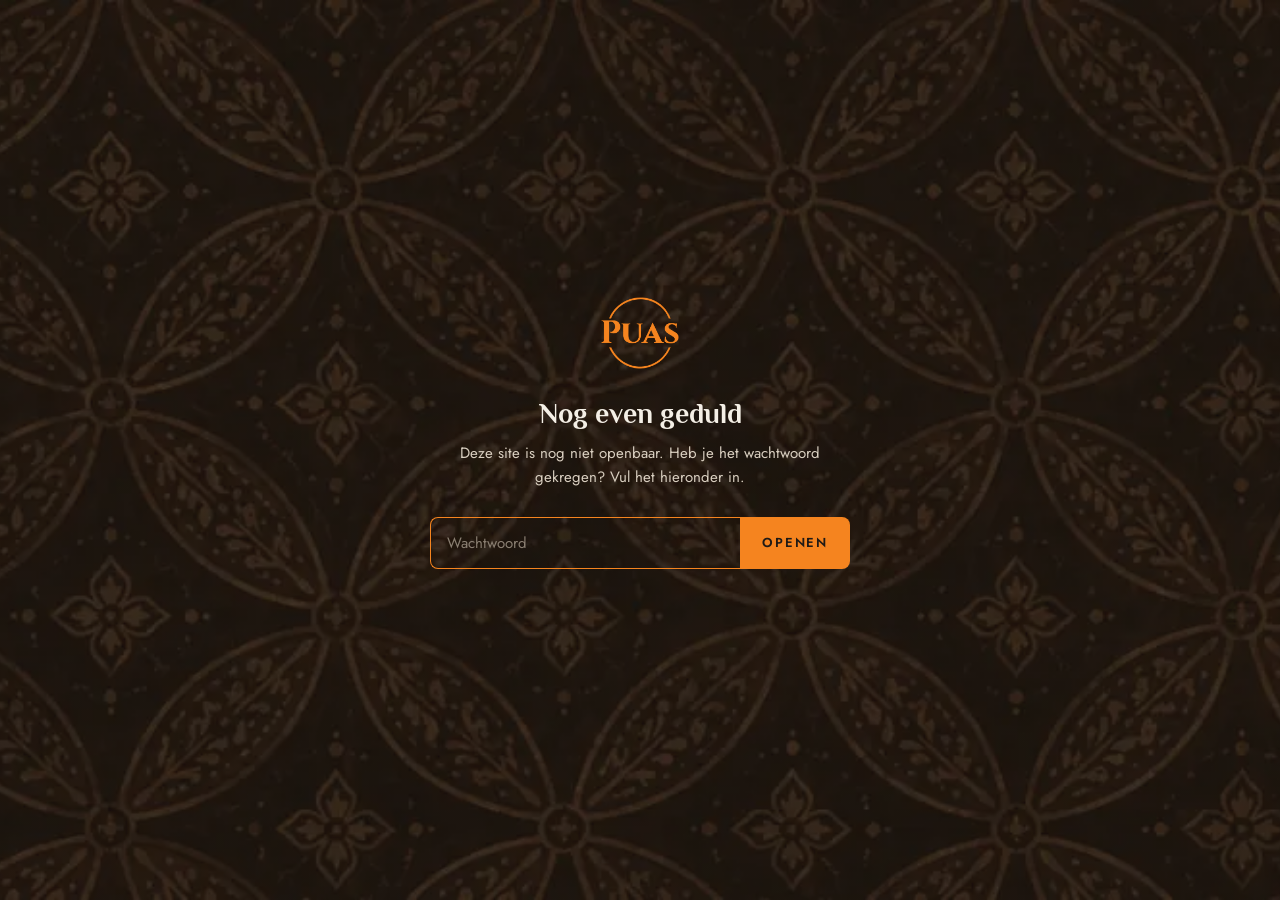
<file: product.html>
<!DOCTYPE html>
<html lang="nl">
<head>
<meta charset="utf-8">
<meta name="viewport" content="width=device-width, initial-scale=1">
<meta name="robots" content="noindex, nofollow">
<script src="gate.js?v=32"></script>
<title>Product · PUAS</title>
<link rel="icon" href="img/puas-logo.png">
<link rel="preconnect" href="https://fonts.googleapis.com">
<link rel="preconnect" href="https://fonts.gstatic.com" crossorigin>
<link href="https://fonts.googleapis.com/css2?family=Kaushan+Script&family=Marcellus&family=Philosopher:wght@400;700&family=Jost:wght@300;400;500;600&display=swap" rel="stylesheet">
<link rel="stylesheet" href="styles.css?v=32">
</head>
<body>
<div class="canvas">

  <div class="topbar">
    <span>Alleen voor winkels, horeca en ontwerpers · Franco vanaf € 500</span>
    <div class="topbar__links"><span>Vragen? Bel ons: 020 123 45 67</span><a href="zakelijk.html">Prijslijst</a></div>
  </div>

  <header class="header">
    <button class="header__menu" type="button" aria-label="Menu" aria-expanded="false">
      <svg viewBox="0 0 24 24" aria-hidden="true"><path d="M3 6h18M3 12h18M3 18h18"/></svg>
    </button>
    <nav class="nav" aria-label="Hoofdmenu">
      <a href="index.html">Home</a>
      <a href="assortiment.html" class="is-active">Assortiment</a>
      <a href="zakelijk.html">Zakelijk</a>
      <a href="contact.html">Contact</a>
    </nav>
    <a href="index.html" class="header__logo"><img src="img/puas-logo.png" alt="PUAS"></a>
    <div class="header__right">
      <div class="icons">
        <a href="zoeken.html" title="Zoeken" aria-label="Zoeken">
          <svg viewBox="0 0 24 24" aria-hidden="true"><circle cx="11" cy="11" r="7"/><path d="m20 20-4-4"/></svg>
        </a>
        <a href="account.html" title="Account" aria-label="Account">
          <svg viewBox="0 0 24 24" aria-hidden="true"><circle cx="12" cy="8" r="4"/><path d="M4 21a8 8 0 0 1 16 0"/></svg>
        </a>
        <a href="#" title="Winkelmand" aria-label="Winkelmand" class="cart">
          <svg viewBox="0 0 24 24" aria-hidden="true"><path d="M6 2 3 6v14a2 2 0 0 0 2 2h14a2 2 0 0 0 2-2V6l-3-4Z"/><path d="M3 6h18"/><path d="M16 10a4 4 0 0 1-8 0"/></svg>
          <span class="cart__badge" id="cart-count">0</span>
        </a>
      </div>
    </div>
  </header>

  <main id="pdp">
    <nav class="pdp-crumbs" aria-label="Kruimelpad">
      <a href="index.html">Home</a><span>/</span><a href="assortiment.html">Woonaccessoires</a><span>/</span><span class="pdp-crumbs__current" id="crumb-name"></span>
    </nav>

    <section class="pdp">
      <div class="pdp__thumbs" id="thumbs"></div>
      <div class="pdp__photo">
        <img id="main-img" alt="">
        <span class="product__label" id="main-label"></span>
      </div>

      <div class="pdp__info">
        <div class="pdp__eyebrow" id="eyebrow"></div>
        <h1 id="name"></h1>
        <div class="pdp__subline" id="subline"></div>

        <div class="pdp__pricebar">
          <div class="pdp__price"><span id="unit-price"></span><span id="unit-label"></span></div>
          <button type="button" class="btw-toggle" id="btw-toggle" aria-pressed="false">
            <span class="btw-toggle__track"><span class="btw-toggle__knob"></span></span>
            <span id="btw-toggle-label">Toon incl. btw</span>
          </button>
        </div>
        <div class="pdp__note" id="price-note"></div>

        <div class="pdp__block">
          <div class="pdp__label"><span>Staffelprijs</span><span>Klik om aantal te kiezen</span></div>
          <div class="tiers" id="tiers"></div>
        </div>

        <div class="pdp__block" id="color-block" hidden>
          <div class="pdp__label"><span>Kleur</span><span id="color-name"></span></div>
          <div class="swatches" id="colors"></div>
        </div>
        <div class="pdp__block pdp__block--wide" id="size-block" hidden>
          <div class="pdp__label"><span>Maat</span><a href="#" class="pdp__sizechart">Maattabel</a></div>
          <div class="sizes" id="sizes"></div>
        </div>

        <div class="buy" id="buy">
          <div class="stepper">
            <button type="button" data-qty="-1" aria-label="Minder">−</button>
            <span class="js-qty">6</span>
            <button type="button" data-qty="1" aria-label="Meer">+</button>
          </div>
          <button type="button" class="btn-pattern btn-pattern--buy js-add">In bestelling</button>
        </div>
        <div class="pdp__total">
          <span><span class="js-qty">6</span> × <span class="js-unit"></span> <em id="savings"></em></span>
          <strong>Totaal <span class="js-total"></span></strong>
        </div>
        <div class="pdp__secondary">
          <button type="button" class="btn-outline">Offerte aanvragen</button>
          <button type="button" class="btn-outline btn-outline--light">Sample bestellen · € 25</button>
        </div>

        <div class="usps">
          <div><span class="dot"></span><span id="stock-usp"></span></div>
          <div><span class="dot"></span>Franco levering vanaf € 500</div>
          <div><span class="dot"></span>Betaling op factuur, 30 dagen</div>
          <div><span class="dot"></span>Grotere oplages op aanvraag (vanaf 100)</div>
        </div>

        <div class="accordions" id="accordions"></div>
      </div>
    </section>

    <section class="motif-block" id="motif-block" hidden>
      <div>
        <div class="eyebrow-line eyebrow-line--orange">Het motief</div>
        <h2 id="motif-name"></h2>
        <div id="motif-text"></div>
        <a href="zakelijk.html" class="motif-block__link">Prijslijst en staffels <span aria-hidden="true">→</span></a>
      </div>
      <div class="motif-block__visual">
        <div class="motif-block__circle"></div>
        <div class="motif-block__photo"><img id="motif-img" alt=""></div>
        <div class="motif-block__facts">
          <div><b>1</b>stuk is genoeg</div>
          <div><b>€ 500</b>franco geleverd</div>
          <div><b>90</b>dagen omruilen</div>
        </div>
      </div>
    </section>


    <section class="section section--related">
      <div class="section-head"><span></span><h2>Past hierbij</h2><span></span></div>
      <div class="products" id="related"></div>
    </section>
  </main>

  <div class="sticky-buy" id="sticky-buy" aria-hidden="true">
    <div class="sticky-buy__product">
      <div class="thumb thumb--xs"><img id="sticky-img" alt=""></div>
      <div>
        <div class="sticky-buy__name" id="sticky-name"></div>
        <div class="sticky-buy__variant" id="sticky-variant"></div>
      </div>
    </div>
    <div class="sticky-buy__actions">
      <div class="mini-tiers" id="mini-tiers"></div>
      <div class="stepper stepper--dark">
        <button type="button" data-qty="-1" aria-label="Minder">−</button>
        <span class="js-qty">6</span>
        <button type="button" data-qty="1" aria-label="Meer">+</button>
      </div>
      <div class="sticky-buy__total">
        <div><span class="js-qty">6</span> × <span class="js-unit"></span> · <span class="js-btw"></span></div>
        <strong class="js-total"></strong>
      </div>
      <button type="button" class="btn-orange js-add">In bestelling</button>
    </div>
  </div>

  <footer class="footer">
    <div class="footer__top">
      <div class="footer__news">
        <img src="img/puas-logo.png" alt="PUAS">
        <p>Nieuwe motieven, prijslijsten en wat er net binnen is. Hooguit één mail per maand.</p>
        <form class="newsletter">
          <input type="email" placeholder="E-mailadres" aria-label="E-mailadres" required>
          <button type="submit">Inschrijven</button>
        </form>
      </div>
      <div class="footer__col">
        <div class="footer__title">Contact</div>
        <div>hallo@puas.nl</div>
        <div>+31 20 123 45 67</div>
        <div>Ma – vr, 9.00 – 17.30</div>
        <div>Showroom op afspraak</div>
      </div>
      <div class="footer__col">
        <div class="footer__title">Service</div>
        <div><a href="service.html#verzenden">Verzenden &amp; omruilen</a></div>
        <div><a href="service.html#onderhoud">Onderhoud van batik</a></div>
        <div><a href="service.html#vragen">Veelgestelde vragen</a></div>
        <div><a href="#">Privacy</a></div>
      </div>
    </div>
    <div class="footer__bottom">
      <div class="footer__fair"><span class="dot"></span>Met de hand gemaakt in Indonesië, in kleine oplages</div>
      <div class="footer__payoff"><span>Wonen met een verhaal</span><i>|</i><span>Echt</span><i>|</i><span>Uniek</span><i>|</i><span>PUAS</span></div>
      <div>© 2026 PUAS</div>
    </div>
  </footer>

</div>
<script src="data.js?v=32"></script>
<script src="script.js?v=32"></script>
<script src="product.js?v=32"></script>
</body>
</html>
</file>
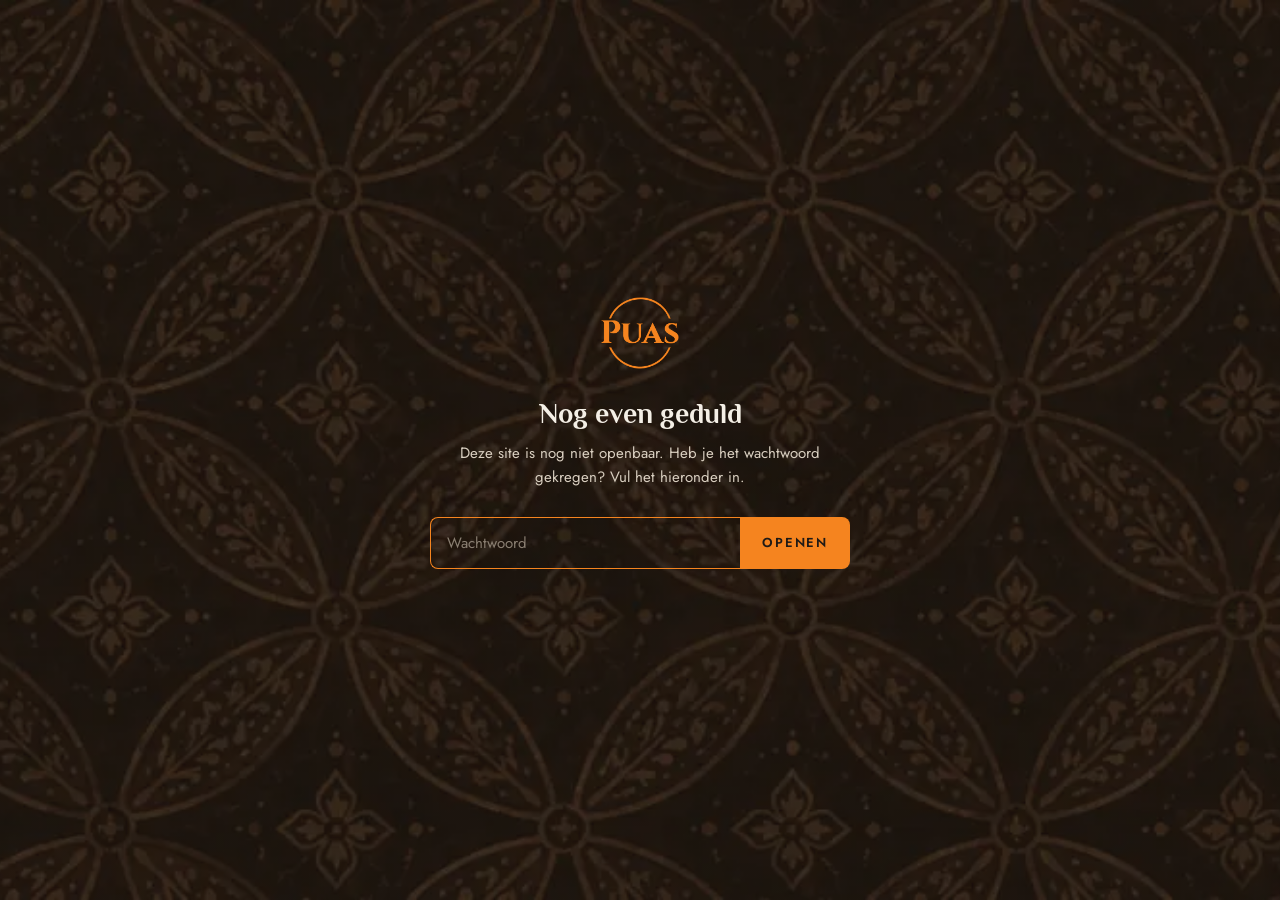
<file: service.html>
<!DOCTYPE html>
<html lang="nl">
<head>
<meta charset="utf-8">
<meta name="viewport" content="width=device-width, initial-scale=1">
<meta name="robots" content="noindex, nofollow">
<script src="gate.js?v=32"></script>
<title>Klantenservice · PUAS</title>
<meta name="description" content="Verzenden, omruilen, onderhoud van batik en veelgestelde vragen.">
<link rel="icon" href="img/puas-logo.png">
<link rel="preconnect" href="https://fonts.googleapis.com">
<link rel="preconnect" href="https://fonts.gstatic.com" crossorigin>
<link href="https://fonts.googleapis.com/css2?family=Kaushan+Script&family=Marcellus&family=Philosopher:wght@400;700&family=Jost:wght@300;400;500;600&display=swap" rel="stylesheet">
<link rel="stylesheet" href="styles.css?v=32">
</head>
<body>
<div class="canvas">

  <div class="topbar">
    <span>Alleen voor winkels, horeca en ontwerpers · Franco vanaf € 500</span>
    <div class="topbar__links"><span>Vragen? Bel ons: 020 123 45 67</span><a href="zakelijk.html">Prijslijst</a></div>
  </div>

  <header class="header">
    <button class="header__menu" type="button" aria-label="Menu" aria-expanded="false">
      <svg viewBox="0 0 24 24" aria-hidden="true"><path d="M3 6h18M3 12h18M3 18h18"/></svg>
    </button>
    <nav class="nav" aria-label="Hoofdmenu">
      <a href="index.html">Home</a>
      <a href="assortiment.html">Assortiment</a>
      <a href="zakelijk.html">Zakelijk</a>
      <a href="contact.html">Contact</a>
    </nav>
    <a href="index.html" class="header__logo"><img src="img/puas-logo.png" alt="PUAS"></a>
    <div class="header__right">
      <div class="icons">
        <a href="zoeken.html" title="Zoeken" aria-label="Zoeken">
          <svg viewBox="0 0 24 24" aria-hidden="true"><circle cx="11" cy="11" r="7"/><path d="m20 20-4-4"/></svg>
        </a>
        <a href="account.html" title="Account" aria-label="Account">
          <svg viewBox="0 0 24 24" aria-hidden="true"><circle cx="12" cy="8" r="4"/><path d="M4 21a8 8 0 0 1 16 0"/></svg>
        </a>
        <a href="#" title="Winkelmand" aria-label="Winkelmand" class="cart">
          <svg viewBox="0 0 24 24" aria-hidden="true"><path d="M6 2 3 6v14a2 2 0 0 0 2 2h14a2 2 0 0 0 2-2V6l-3-4Z"/><path d="M3 6h18"/><path d="M16 10a4 4 0 0 1-8 0"/></svg>
          <span class="cart__badge" id="cart-count">0</span>
        </a>
      </div>
    </div>
  </header>

  <main>
    <section class="page-hero page-hero--tabs">
      <h1>Klantenservice</h1>
      <div class="service-tabs" role="tablist">
        <a href="#verzenden" class="service-tab" role="tab" data-tab="verzenden">Verzenden &amp; omruilen</a>
        <a href="#onderhoud" class="service-tab" role="tab" data-tab="onderhoud">Onderhoud van batik</a>
        <a href="#vragen" class="service-tab" role="tab" data-tab="vragen">Veelgestelde vragen</a>
      </div>
    </section>

    <section class="service">
      <div>
        <div class="service-pane" data-pane="verzenden" role="tabpanel">
          <h2 class="service__title">Verzenden &amp; omruilen</h2>
          <div class="ship-cards">
            <div class="ship-card"><div class="contact__label">Nederland &amp; België</div><p>Franco vanaf € 500, anders € 19,50 excl. btw<br>2 – 3 werkdagen · PostNL</p></div>
            <div class="ship-card"><div class="contact__label">Avondlevering</div><p>€ 9,95 excl. btw<br>Morgen tussen 18.00 en 22.00 · PostNL</p></div>
            <div class="ship-card"><div class="contact__label">Duitsland</div><p>Franco vanaf € 500, anders € 19,50 excl. btw<br>3 – 5 werkdagen · DHL</p></div>
            <div class="ship-card"><div class="contact__label">Ophalen</div><p>Gratis · showroom Amsterdam<br>Op afspraak, binnen 1 werkdag klaar</p></div>
          </div>
          <h3 class="service__subtitle">Omruilen binnen 90 dagen</h3>
          <div class="service__text">
            <p>Niet-verkochte, onbeschadigde voorraad kun je binnen 90 dagen omruilen voor andere motieven of maten. Meld het via je account of mail je ordernummer; we sturen een retourlabel.</p>
            <p>Een plekje was dat net anders vloeide of een lijn die iets dikker werd, hoort bij handwerk. Een echt gebrek lossen we op.</p>
          </div>
        </div>

        <div class="service-pane" data-pane="onderhoud" role="tabpanel" hidden>
          <h2 class="service__title service__title--tight">Onderhoud van batik</h2>
          <p class="service__lead">Batik wordt mooier met de jaren: de kleuren zachter, het katoen soepeler. Met deze vier dingen houd je het zo. Geef ze gerust door aan je klanten.</p>
          <div class="care-steps">
            <div class="care-step"><div class="care-step__n">Een</div><div><b>Wassen op 30°C, binnenstebuiten</b><p>Op de hand of met een fijnwasprogramma, en een mild wasmiddel zonder bleek. De eerste keer apart, want batik kan in het begin wat kleur afgeven.</p></div></div>
            <div class="care-step"><div class="care-step__n">Twee</div><div><b>Niet in de droger</b><p>In de schaduw laten drogen. Zon bleekt indigo en soga.</p></div></div>
            <div class="care-step"><div class="care-step__n">Drie</div><div><b>Strijken aan de achterzijde</b><p>Middelhoog, licht vochtig. Zo blijft de tekening scherp.</p></div></div>
            <div class="care-step"><div class="care-step__n">Vier</div><div><b>Bewaren in katoen, niet in plastic</b><p>Af en toe anders opvouwen om slijtlijnen te voorkomen.</p></div></div>
          </div>
          <div class="care-note"><b>Ata-manden en hout:</b> droog afnemen. Af en toe een druppel kokosolie houdt het riet soepel. Niet in de volle zon of naast de verwarming.</div>
        </div>

        <div class="service-pane" data-pane="vragen" role="tabpanel" hidden>
          <h2 class="service__title">Veelgestelde vragen</h2>
          <div class="faq__list faq__list--service" id="service-faq"></div>
        </div>
      </div>

      <aside class="service-aside">
        <div class="service-aside__dark">
          <div class="service-aside__title">Liever even bellen?</div>
          <p>Ma – vr, 9.00 – 17.30. WhatsApp beantwoorden we dezelfde dag.</p>
          <a href="tel:+31201234568" class="service-aside__phone">+31 20 123 45 68</a>
          <div class="service-aside__meta"><a href="mailto:hallo@puas.nl">hallo@puas.nl</a> · WhatsApp +31 6 12 34 56 78</div>
          <a href="contact.html" class="service-aside__link">Contact <span aria-hidden="true">→</span></a>
        </div>
        <div class="service-aside__light">
          <div class="contact__label contact__label--muted">Omruilen aanmelden</div>
          <p>Log in en kies je bestelling, of mail je ordernummer naar <a href="mailto:retour@puas.nl">retour@puas.nl</a>.</p>
          <a href="account.html" class="text-link text-link--small">Mijn account</a>
        </div>
      </aside>
    </section>
  </main>

  <footer class="footer">
    <div class="footer__top">
      <div class="footer__news">
        <img src="img/puas-logo.png" alt="PUAS">
        <p>Nieuwe motieven, prijslijsten en wat er net binnen is. Hooguit één mail per maand.</p>
        <form class="newsletter">
          <input type="email" placeholder="E-mailadres" aria-label="E-mailadres" required>
          <button type="submit">Inschrijven</button>
        </form>
      </div>
      <div class="footer__col">
        <div class="footer__title">Contact</div>
        <div>hallo@puas.nl</div>
        <div>+31 20 123 45 67</div>
        <div>Ma – vr, 9.00 – 17.30</div>
        <div>Showroom op afspraak</div>
      </div>
      <div class="footer__col">
        <div class="footer__title">Service</div>
        <div><a href="service.html#verzenden">Verzenden &amp; omruilen</a></div>
        <div><a href="service.html#onderhoud">Onderhoud van batik</a></div>
        <div><a href="service.html#vragen">Veelgestelde vragen</a></div>
        <div><a href="#">Privacy</a></div>
      </div>
    </div>
    <div class="footer__bottom">
      <div class="footer__fair"><span class="dot"></span>Met de hand gemaakt in Indonesië, in kleine oplages</div>
      <div class="footer__payoff"><span>Wonen met een verhaal</span><i>|</i><span>Echt</span><i>|</i><span>Uniek</span><i>|</i><span>PUAS</span></div>
      <div>© 2026 PUAS</div>
    </div>
  </footer>

</div>
<script src="data.js?v=32"></script>
<script src="script.js?v=32"></script>
<script src="service.js?v=32"></script>
</body>
</html>
</file>
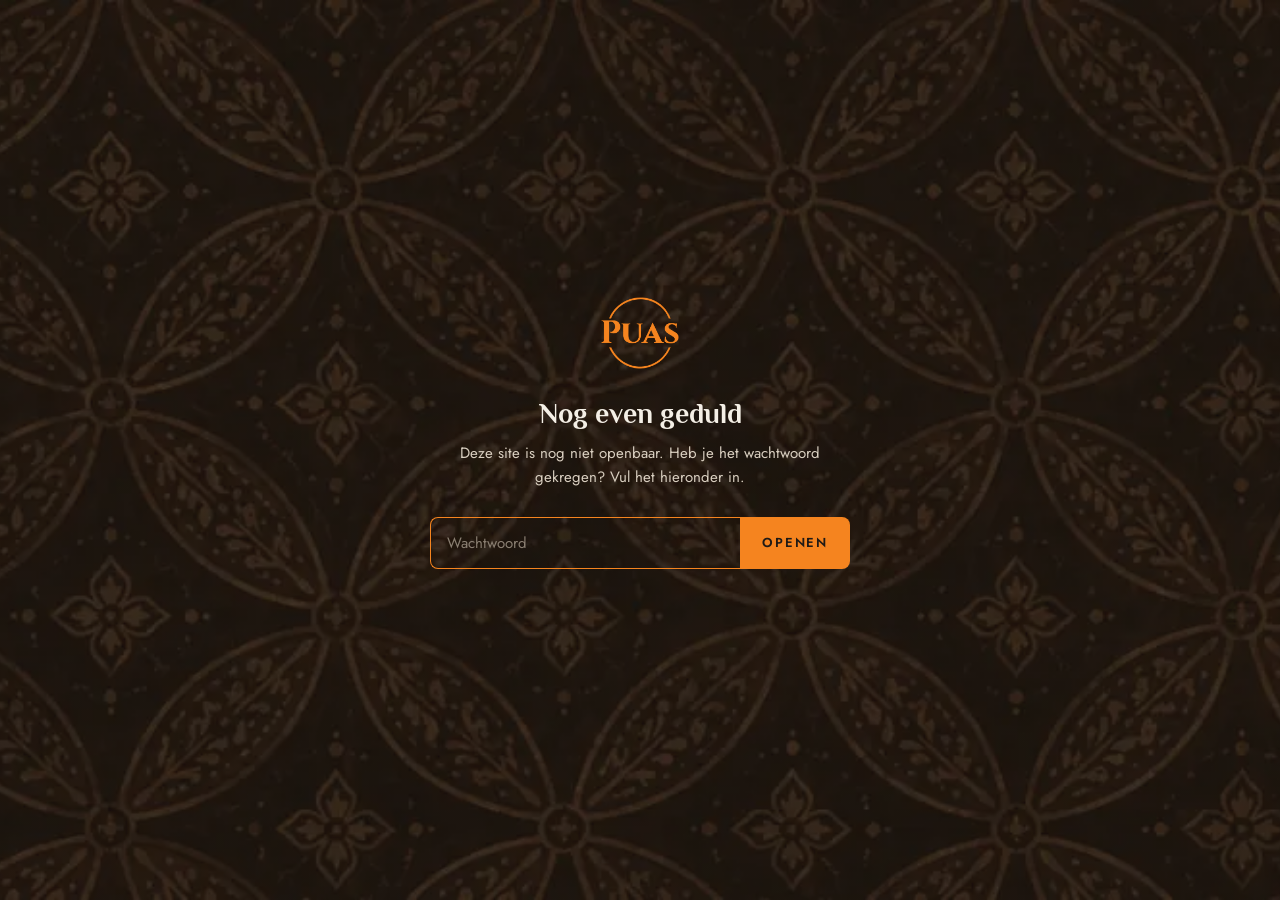
<file: winkelwagen.html>
<!DOCTYPE html>
<html lang="nl">
<head>
<meta charset="utf-8">
<meta name="viewport" content="width=device-width, initial-scale=1">
<meta name="robots" content="noindex, nofollow">
<script src="gate.js?v=32"></script>
<title>Winkelmand · PUAS</title>
<link rel="icon" href="img/puas-logo.png">
<link rel="preconnect" href="https://fonts.googleapis.com">
<link rel="preconnect" href="https://fonts.gstatic.com" crossorigin>
<link href="https://fonts.googleapis.com/css2?family=Kaushan+Script&family=Marcellus&family=Philosopher:wght@400;700&family=Jost:wght@300;400;500;600&display=swap" rel="stylesheet">
<link rel="stylesheet" href="styles.css?v=32">
</head>
<body>
<div class="canvas">

  <div class="topbar">
    <span>Alleen voor winkels, horeca en ontwerpers · Franco vanaf € 500</span>
    <div class="topbar__links"><span>Vragen? Bel ons: 020 123 45 67</span><a href="zakelijk.html">Prijslijst</a></div>
  </div>

  <header class="header">
    <button class="header__menu" type="button" aria-label="Menu" aria-expanded="false">
      <svg viewBox="0 0 24 24" aria-hidden="true"><path d="M3 6h18M3 12h18M3 18h18"/></svg>
    </button>
    <nav class="nav" aria-label="Hoofdmenu">
      <a href="index.html">Home</a>
      <a href="assortiment.html">Assortiment</a>
      <a href="zakelijk.html">Zakelijk</a>
      <a href="contact.html">Contact</a>
    </nav>
    <a href="index.html" class="header__logo"><img src="img/puas-logo.png" alt="PUAS"></a>
    <div class="header__right">
      <div class="icons">
        <a href="zoeken.html" title="Zoeken" aria-label="Zoeken">
          <svg viewBox="0 0 24 24" aria-hidden="true"><circle cx="11" cy="11" r="7"/><path d="m20 20-4-4"/></svg>
        </a>
        <a href="account.html" title="Account" aria-label="Account">
          <svg viewBox="0 0 24 24" aria-hidden="true"><circle cx="12" cy="8" r="4"/><path d="M4 21a8 8 0 0 1 16 0"/></svg>
        </a>
        <a href="#" title="Winkelmand" aria-label="Winkelmand" class="cart">
          <svg viewBox="0 0 24 24" aria-hidden="true"><path d="M6 2 3 6v14a2 2 0 0 0 2 2h14a2 2 0 0 0 2-2V6l-3-4Z"/><path d="M3 6h18"/><path d="M16 10a4 4 0 0 1-8 0"/></svg>
          <span class="cart__badge" id="cart-count">0</span>
        </a>
      </div>
    </div>
  </header>

  <main>
    <section class="page-hero">
      <h1>Winkelmand</h1>
    </section>

    <section class="checkout" id="checkout">
      <div>
        <div class="steps" id="steps"></div>

        <div data-pane="1">
          <div class="co-empty" id="co-empty" hidden>
            <div class="co-empty__title">Je winkelmand is leeg</div>
            <a href="assortiment.html" class="btn-primary">Naar de shop <span aria-hidden="true">→</span></a>
          </div>
          <div id="co-filled">
            <div id="co-lines"></div>
            <div class="co-gift">
              <div>
                <div class="co-gift__text" id="co-gift-text"></div>
                <div class="co-gift__bar"><div id="co-gift-fill"></div></div>
              </div>
              <div class="co-gift__icon"><span></span></div>
            </div>
            <div class="co-upsells">
              <div class="co-upsells__title">Past hierbij</div>
              <div class="co-upsells__grid" id="co-upsells"></div>
            </div>
            <div class="co-nav co-nav--end"><button type="button" class="btn-primary" data-next>Naar gegevens <span aria-hidden="true">→</span></button></div>
          </div>
        </div>

        <div data-pane="2" hidden>
          <form class="fields" id="details-form" novalidate>
            <div class="field"><label for="f-company">Bedrijfsnaam</label><input id="f-company" name="bedrijf" placeholder="Studio Noor" autocomplete="organization" required></div>
            <div class="field"><label for="f-vat">Btw-nummer</label><input id="f-vat" name="btw" placeholder="NL000000000B01"></div>
            <div class="field"><label for="f-first">Voornaam</label><input id="f-first" name="voornaam" placeholder="Sanne" autocomplete="given-name" required></div>
            <div class="field"><label for="f-last">Achternaam</label><input id="f-last" name="achternaam" placeholder="de Vries" autocomplete="family-name" required></div>
            <div class="field field--wide"><label for="f-email">E-mailadres</label><input id="f-email" name="email" type="email" placeholder="sanne@voorbeeld.nl" autocomplete="email" required></div>
            <div class="field field--wide"><label for="f-street">Straat en huisnummer</label><input id="f-street" name="straat" placeholder="Prinsengracht 112" autocomplete="street-address" required></div>
            <div class="field"><label for="f-zip">Postcode</label><input id="f-zip" name="postcode" placeholder="1015 EA" autocomplete="postal-code" required></div>
            <div class="field"><label for="f-city">Plaats</label><input id="f-city" name="plaats" placeholder="Amsterdam" autocomplete="address-level2" required></div>
            <div class="field"><label for="f-country">Land</label><select id="f-country" name="land"><option>Nederland</option><option>België</option><option>Duitsland</option></select></div>
            <div class="field"><label for="f-phone">Telefoon (voor de bezorger)</label><input id="f-phone" name="telefoon" type="tel" placeholder="06 12 34 56 78" autocomplete="tel"></div>
          </form>
          <div class="co-nav"><button type="button" class="co-back" data-prev>← Terug</button><button type="button" class="btn-primary" data-next>Naar verzending <span aria-hidden="true">→</span></button></div>
        </div>

        <div data-pane="3" hidden>
          <div class="options" id="ship-options"></div>
          <div class="co-nav"><button type="button" class="co-back" data-prev>← Terug</button><button type="button" class="btn-primary" data-next>Naar betaling <span aria-hidden="true">→</span></button></div>
        </div>

        <div data-pane="4" hidden>
          <div class="options" id="pay-options"></div>
          <div class="field field--bank" id="bank-field"><label for="bank">Je bank</label><select id="bank"><option>ING</option><option>Rabobank</option><option>ABN AMRO</option><option>Triodos</option><option>bunq</option><option>ASN Bank</option></select></div>
          <label class="terms"><input type="checkbox" id="terms" required><span>Ik ga akkoord met de <a href="service.html#verzenden" target="_blank">voorwaarden</a> en het omruilbeleid van 90 dagen.</span></label>
          <div class="co-nav"><button type="button" class="co-back" data-prev>← Terug</button><button type="button" class="btn-primary" id="place-order">Bestelling plaatsen</button></div>
        </div>
      </div>

      <aside class="summary">
        <div class="summary__title">Overzicht</div>
        <div class="summary__lines" id="sum-lines"></div>
        <div class="summary__rows">
          <div><span>Subtotaal (excl. btw)</span><span id="aside-sub"></span></div>
          <div><span>Verzending</span><span id="aside-ship"></span></div>
          <div><span>Btw 21%</span><span id="aside-vat"></span></div>
        </div>
        <div class="summary__total"><span>Totaal incl. btw</span><span id="aside-total"></span></div>
        <form class="coupon" id="coupon">
          <input placeholder="Kortingscode" aria-label="Kortingscode">
          <button type="submit">Toepassen</button>
        </form>
        <div class="coupon__note" id="coupon-note" role="status"></div>
        <div class="summary__usps">
          <div><span class="dot"></span>Betaling op factuur voor zakelijke accounts</div>
          <div><span class="dot"></span>In elke doos zitten uitlegkaartjes over het motief</div>
        </div>
      </aside>
    </section>
  </main>

  <footer class="footer">
    <div class="footer__top">
      <div class="footer__news">
        <img src="img/puas-logo.png" alt="PUAS">
        <p>Nieuwe motieven, prijslijsten en wat er net binnen is. Hooguit één mail per maand.</p>
        <form class="newsletter">
          <input type="email" placeholder="E-mailadres" aria-label="E-mailadres" required>
          <button type="submit">Inschrijven</button>
        </form>
      </div>
      <div class="footer__col">
        <div class="footer__title">Contact</div>
        <div>hallo@puas.nl</div>
        <div>+31 20 123 45 67</div>
        <div>Ma – vr, 9.00 – 17.30</div>
        <div>Showroom op afspraak</div>
      </div>
      <div class="footer__col">
        <div class="footer__title">Service</div>
        <div><a href="service.html#verzenden">Verzenden &amp; omruilen</a></div>
        <div><a href="service.html#onderhoud">Onderhoud van batik</a></div>
        <div><a href="service.html#vragen">Veelgestelde vragen</a></div>
        <div><a href="#">Privacy</a></div>
      </div>
    </div>
    <div class="footer__bottom">
      <div class="footer__fair"><span class="dot"></span>Met de hand gemaakt in Indonesië, in kleine oplages</div>
      <div class="footer__payoff"><span>Wonen met een verhaal</span><i>|</i><span>Echt</span><i>|</i><span>Uniek</span><i>|</i><span>PUAS</span></div>
      <div>© 2026 PUAS</div>
    </div>
  </footer>

</div>
<script src="data.js?v=32"></script>
<script src="script.js?v=32"></script>
<script src="checkout.js?v=32"></script>
</body>
</html>
</file>
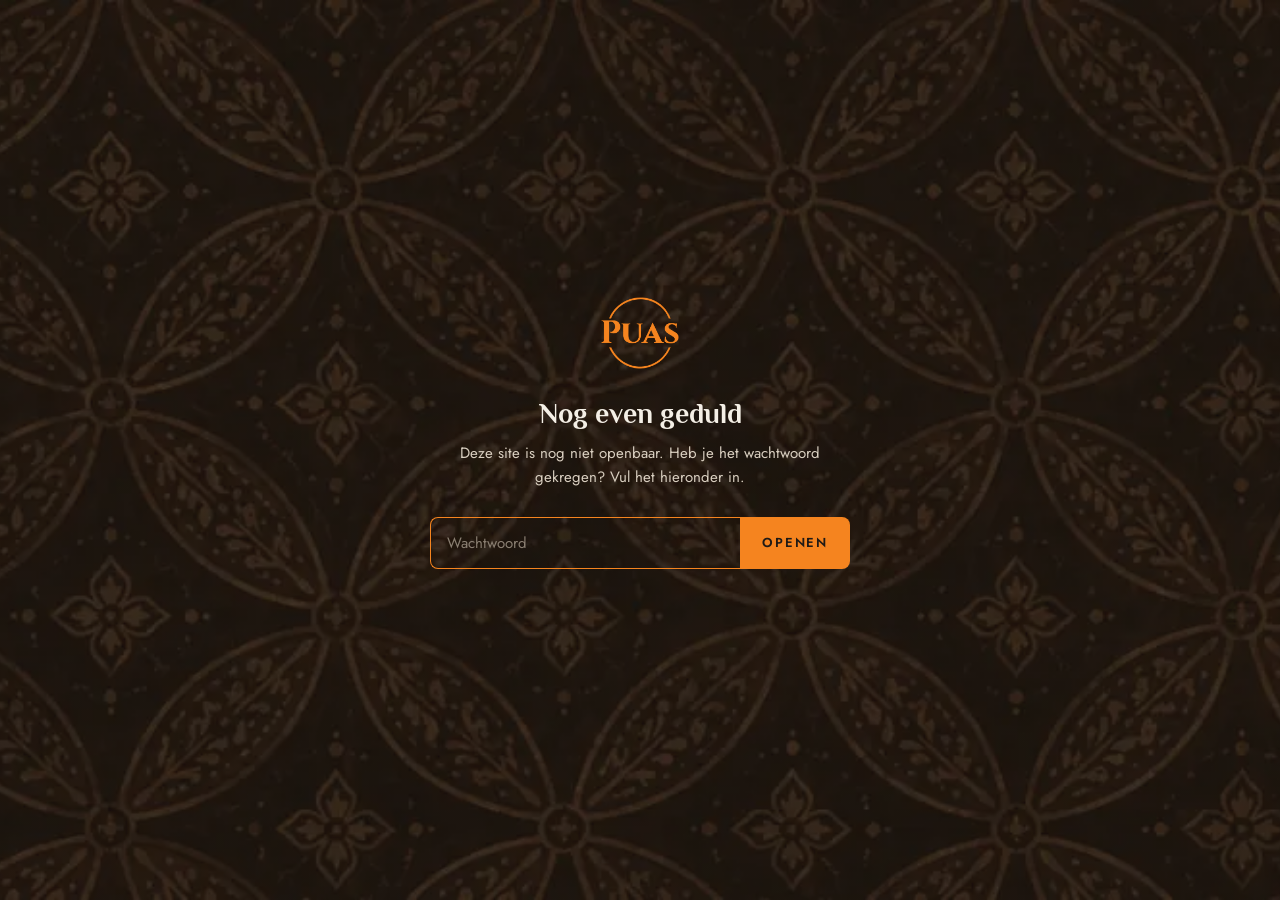
<file: zakelijk.html>
<!DOCTYPE html>
<html lang="nl">
<head>
<meta charset="utf-8">
<meta name="viewport" content="width=device-width, initial-scale=1">
<meta name="robots" content="noindex, nofollow">
<script src="gate.js?v=32"></script>
<title>Zakelijk · PUAS</title>
<meta name="description" content="Staffelprijzen, franco vanaf € 500, betalen op factuur. Zakelijk account voor winkels, horeca en interieurontwerpers.">
<link rel="icon" href="img/puas-logo.png">
<link rel="preconnect" href="https://fonts.googleapis.com">
<link rel="preconnect" href="https://fonts.gstatic.com" crossorigin>
<link href="https://fonts.googleapis.com/css2?family=Kaushan+Script&family=Marcellus&family=Philosopher:wght@400;700&family=Jost:wght@300;400;500;600&display=swap" rel="stylesheet">
<link rel="stylesheet" href="styles.css?v=32">
</head>
<body>
<div class="canvas">

  <div class="topbar">
    <span>Alleen voor winkels, horeca en ontwerpers · Franco vanaf € 500</span>
    <div class="topbar__links"><span>Vragen? Bel ons: 020 123 45 67</span><a href="zakelijk.html">Prijslijst</a></div>
  </div>

  <header class="header">
    <button class="header__menu" type="button" aria-label="Menu" aria-expanded="false">
      <svg viewBox="0 0 24 24" aria-hidden="true"><path d="M3 6h18M3 12h18M3 18h18"/></svg>
    </button>
    <nav class="nav" aria-label="Hoofdmenu">
      <a href="index.html">Home</a>
      <a href="assortiment.html">Assortiment</a>
      <a href="zakelijk.html" class="is-active">Zakelijk</a>
      <a href="contact.html">Contact</a>
    </nav>
    <a href="index.html" class="header__logo"><img src="img/puas-logo.png" alt="PUAS"></a>
    <div class="header__right">
      <div class="icons">
        <a href="zoeken.html" title="Zoeken" aria-label="Zoeken">
          <svg viewBox="0 0 24 24" aria-hidden="true"><circle cx="11" cy="11" r="7"/><path d="m20 20-4-4"/></svg>
        </a>
        <a href="account.html" title="Account" aria-label="Account">
          <svg viewBox="0 0 24 24" aria-hidden="true"><circle cx="12" cy="8" r="4"/><path d="M4 21a8 8 0 0 1 16 0"/></svg>
        </a>
        <a href="#" title="Winkelmand" aria-label="Winkelmand" class="cart">
          <svg viewBox="0 0 24 24" aria-hidden="true"><path d="M6 2 3 6v14a2 2 0 0 0 2 2h14a2 2 0 0 0 2-2V6l-3-4Z"/><path d="M3 6h18"/><path d="M16 10a4 4 0 0 1-8 0"/></svg>
          <span class="cart__badge" id="cart-count">0</span>
        </a>
      </div>
    </div>
  </header>

  <main>
    <section class="cat-hero cat-hero--tall">
      <div class="cat-hero__photo"><img src="img/cat-woonaccessoires.webp" alt=""></div>
      <div class="cat-hero__shade"></div>
      <div class="cat-hero__text cat-hero__text--inset">
        <h1>Voor winkels, horeca en ontwerpers</h1>
        <p>Voor wie batik en vlechtwerk wil verkopen of er een zaak mee wil inrichten. Staffelprijzen, franco vanaf € 500 en betalen op factuur.</p>
      </div>
    </section>

    <section class="usp-cards">
      <div class="usp-card"><div class="usp-card__num">−20%</div><div class="usp-card__title">Staffelkorting</div><p>Hoe meer van hetzelfde artikel, hoe lager de prijs: −7% vanaf 12, −14% vanaf 24 en −20% vanaf 48 stuks.</p></div>
      <div class="usp-card"><div class="usp-card__num">€ 500</div><div class="usp-card__title">Franco</div><p>Gratis bezorgd in Nederland en België. Daaronder betaal je € 19,50 per zending.</p></div>
      <div class="usp-card"><div class="usp-card__num">30 dagen</div><div class="usp-card__title">Op factuur</div><p>Eerst ontvangen, dan betalen. Dat kan zodra je account is goedgekeurd.</p></div>
      <div class="usp-card"><div class="usp-card__num">30 st.</div><div class="usp-card__title">Eigen kleur</div><p>Vanaf dertig stuks maken we een kleur op maat voor jouw zaak. Levertijd en prijs spreken we per opdracht af.</p></div>
    </section>

    <section class="price-table">
      <div>
        <div class="kicker">Staffelprijzen</div>
        <h2>Per artikel, excl. btw</h2>
        <p>De korting telt per artikel en kleur. Twaalf Parang-kussens in indigo zitten dus in de tweede staffel; zes in indigo en zes in zand allebei in de eerste.</p>
      </div>
      <div>
        <div class="price-table__scroll">
          <div class="price-table__grid" id="price-table"></div>
        </div>
        <div class="price-table__note">Los te bestellen vanaf 1 stuk; vanaf 6 stuks geldt de doosprijs. Volledige prijslijst na goedkeuring van je account.</div>
      </div>
    </section>

    <section class="apply" id="aanvragen">
      <div>
        <div class="kicker kicker--light">Aanvragen</div>
        <h2>Zakelijk account</h2>
        <p>Na je aanvraag bellen we je binnen een werkdag, met de prijslijst erbij. Twijfel je nog over kleuren? Vraag om samples, die sturen we op.</p>
        <div class="apply__contact">
          <b>Zakelijke klanten</b>
          <a href="mailto:zakelijk@puas.nl">zakelijk@puas.nl</a><br>
          <a href="tel:+31201234567">+31 20 123 45 67</a>
        </div>
      </div>
      <div class="apply__box">
        <form class="apply__form" id="apply-form" novalidate>
          <div class="apply__types" role="radiogroup" aria-label="Soort bedrijf">
            <button type="button" class="type-chip is-active" data-type="Winkel" aria-pressed="true">Winkel</button>
            <button type="button" class="type-chip" data-type="Horeca" aria-pressed="false">Horeca</button>
            <button type="button" class="type-chip" data-type="Interieurontwerp" aria-pressed="false">Interieurontwerp</button>
            <button type="button" class="type-chip" data-type="Anders" aria-pressed="false">Anders</button>
          </div>
          <div class="field field--dark field--wide"><label for="a-company">Bedrijfsnaam</label><input id="a-company" placeholder="Conceptstore Noor" autocomplete="organization" required></div>
          <div class="field field--dark"><label for="a-kvk">KvK-nummer</label><input id="a-kvk" placeholder="12345678" inputmode="numeric" pattern="[0-9]{8}" title="8 cijfers"></div>
          <div class="field field--dark"><label for="a-vat">Btw-nummer</label><input id="a-vat" placeholder="NL000000000B01"></div>
          <div class="field field--dark"><label for="a-name">Contactpersoon</label><input id="a-name" placeholder="Noor Jansen" autocomplete="name" required></div>
          <div class="field field--dark"><label for="a-email">E-mailadres</label><input id="a-email" type="email" placeholder="noor@voorbeeld.nl" autocomplete="email" required></div>
          <div class="field field--dark field--wide"><label for="a-web">Website of Instagram</label><input id="a-web" placeholder="conceptstorenoor.nl"></div>
          <div class="field field--dark field--wide"><label for="a-msg">Waar denk je aan?</label><textarea id="a-msg" rows="3" placeholder="Kussens en tafellopers voor de winkel, eerst graag samples."></textarea></div>
          <button type="submit" class="btn-primary apply__submit">Aanvraag versturen <span aria-hidden="true">→</span></button>
        </form>
        <div class="apply__sent" id="apply-sent" hidden>
          <div class="apply__thanks">Dank je wel</div>
          <p>Je aanvraag is binnen. We nemen binnen één werkdag contact met je op.</p>
        </div>
      </div>
    </section>
  </main>

  <footer class="footer">
    <div class="footer__top">
      <div class="footer__news">
        <img src="img/puas-logo.png" alt="PUAS">
        <p>Nieuwe motieven, prijslijsten en wat er net binnen is. Hooguit één mail per maand.</p>
        <form class="newsletter">
          <input type="email" placeholder="E-mailadres" aria-label="E-mailadres" required>
          <button type="submit">Inschrijven</button>
        </form>
      </div>
      <div class="footer__col">
        <div class="footer__title">Contact</div>
        <div>hallo@puas.nl</div>
        <div>+31 20 123 45 67</div>
        <div>Ma – vr, 9.00 – 17.30</div>
        <div>Showroom op afspraak</div>
      </div>
      <div class="footer__col">
        <div class="footer__title">Service</div>
        <div><a href="service.html#verzenden">Verzenden &amp; omruilen</a></div>
        <div><a href="service.html#onderhoud">Onderhoud van batik</a></div>
        <div><a href="service.html#vragen">Veelgestelde vragen</a></div>
        <div><a href="#">Privacy</a></div>
      </div>
    </div>
    <div class="footer__bottom">
      <div class="footer__fair"><span class="dot"></span>Met de hand gemaakt in Indonesië, in kleine oplages</div>
      <div class="footer__payoff"><span>Wonen met een verhaal</span><i>|</i><span>Echt</span><i>|</i><span>Uniek</span><i>|</i><span>PUAS</span></div>
      <div>© 2026 PUAS</div>
    </div>
  </footer>

</div>
<script src="data.js?v=32"></script>
<script src="script.js?v=32"></script>
<script src="zakelijk.js?v=32"></script>
</body>
</html>
</file>
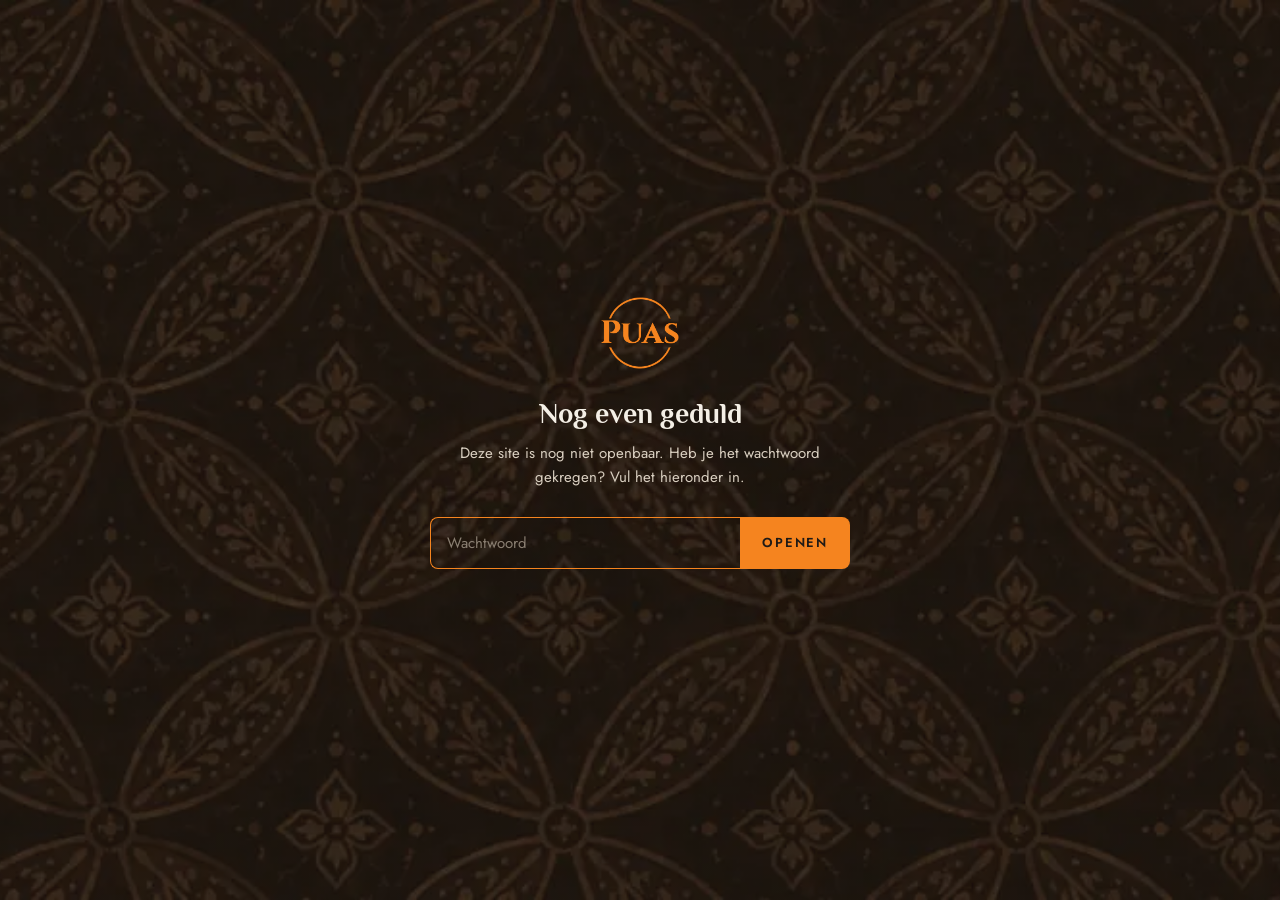
<file: zoeken.html>
<!DOCTYPE html>
<html lang="nl">
<head>
<meta charset="utf-8">
<meta name="viewport" content="width=device-width, initial-scale=1">
<meta name="robots" content="noindex, nofollow">
<script src="gate.js?v=32"></script>
<title>Zoeken · PUAS</title>
<meta name="description" content="Zoek in het assortiment van PUAS: batik, vlechtwerk, keramiek en geur.">
<link rel="icon" href="img/puas-logo.png">
<link rel="preconnect" href="https://fonts.googleapis.com">
<link rel="preconnect" href="https://fonts.gstatic.com" crossorigin>
<link href="https://fonts.googleapis.com/css2?family=Kaushan+Script&family=Marcellus&family=Philosopher:wght@400;700&family=Jost:wght@300;400;500;600&display=swap" rel="stylesheet">
<link rel="stylesheet" href="styles.css?v=32">
</head>
<body>
<div class="canvas">

  <div class="topbar">
    <span>Alleen voor winkels, horeca en ontwerpers · Franco vanaf € 500</span>
    <div class="topbar__links"><span>Vragen? Bel ons: 020 123 45 67</span><a href="zakelijk.html">Prijslijst</a></div>
  </div>

  <header class="header">
    <button class="header__menu" type="button" aria-label="Menu" aria-expanded="false">
      <svg viewBox="0 0 24 24" aria-hidden="true"><path d="M3 6h18M3 12h18M3 18h18"/></svg>
    </button>
    <nav class="nav" aria-label="Hoofdmenu">
      <a href="index.html">Home</a>
      <a href="assortiment.html">Assortiment</a>
      <a href="zakelijk.html">Zakelijk</a>
      <a href="contact.html">Contact</a>
    </nav>
    <a href="index.html" class="header__logo"><img src="img/puas-logo.png" alt="PUAS"></a>
    <div class="header__right">
      <div class="icons">
        <a href="zoeken.html" title="Zoeken" aria-label="Zoeken">
          <svg viewBox="0 0 24 24" aria-hidden="true"><circle cx="11" cy="11" r="7"/><path d="m20 20-4-4"/></svg>
        </a>
        <a href="account.html" title="Account" aria-label="Account">
          <svg viewBox="0 0 24 24" aria-hidden="true"><circle cx="12" cy="8" r="4"/><path d="M4 21a8 8 0 0 1 16 0"/></svg>
        </a>
        <a href="#" title="Winkelmand" aria-label="Winkelmand" class="cart">
          <svg viewBox="0 0 24 24" aria-hidden="true"><path d="M6 2 3 6v14a2 2 0 0 0 2 2h14a2 2 0 0 0 2-2V6l-3-4Z"/><path d="M3 6h18"/><path d="M16 10a4 4 0 0 1-8 0"/></svg>
          <span class="cart__badge" id="cart-count">0</span>
        </a>
      </div>
    </div>
  </header>

  <main>
    <section class="page-hero search-hero">
      <div class="page-hero__accent">Zoeken</div>
      <form class="search-box" id="search-form" role="search">
        <input id="search-input" type="search" placeholder="Waar zoek je naar?" aria-label="Zoeken" autocomplete="off">
        <button type="button" class="search-box__clear" id="search-clear" hidden>Wissen</button>
      </form>
      <div class="search-suggest"><span>Vaak gezocht</span><div id="suggestions"></div></div>
    </section>

    <section class="search-results">
      <div class="search-results__count" id="search-count" role="status"></div>
      <div class="search-empty" id="search-empty" hidden>
        <div class="search-empty__accent">Helaas</div>
        <div class="search-empty__title" id="search-empty-title"></div>
        <div class="search-empty__cats">
          <a href="assortiment.html">Kussens</a>
          <a href="assortiment.html">Tafeltextiel</a>
          <a href="assortiment.html">Manden</a>
          <a href="assortiment.html">Keramiek</a>
          <a href="assortiment.html">Geur</a>
        </div>
      </div>
      <div class="products" id="search-grid"></div>
    </section>
  </main>

  <footer class="footer">
    <div class="footer__top">
      <div class="footer__news">
        <img src="img/puas-logo.png" alt="PUAS">
        <p>Nieuwe motieven, prijslijsten en wat er net binnen is. Hooguit één mail per maand.</p>
        <form class="newsletter">
          <input type="email" placeholder="E-mailadres" aria-label="E-mailadres" required>
          <button type="submit">Inschrijven</button>
        </form>
      </div>
      <div class="footer__col">
        <div class="footer__title">Contact</div>
        <div>hallo@puas.nl</div>
        <div>+31 20 123 45 67</div>
        <div>Ma – vr, 9.00 – 17.30</div>
        <div>Showroom op afspraak</div>
      </div>
      <div class="footer__col">
        <div class="footer__title">Service</div>
        <div><a href="service.html#verzenden">Verzenden &amp; omruilen</a></div>
        <div><a href="service.html#onderhoud">Onderhoud van batik</a></div>
        <div><a href="service.html#vragen">Veelgestelde vragen</a></div>
        <div><a href="#">Privacy</a></div>
      </div>
    </div>
    <div class="footer__bottom">
      <div class="footer__fair"><span class="dot"></span>Met de hand gemaakt in Indonesië, in kleine oplages</div>
      <div class="footer__payoff"><span>Wonen met een verhaal</span><i>|</i><span>Echt</span><i>|</i><span>Uniek</span><i>|</i><span>PUAS</span></div>
      <div>© 2026 PUAS</div>
    </div>
  </footer>

</div>
<script src="data.js?v=32"></script>
<script src="script.js?v=32"></script>
<script src="zoeken.js?v=32"></script>
</body>
</html>
</file>
<file: styles.css>
:root {
  --ink: #1F1A16;
  --ink-divider: #3A322B;
  --border-dark: #4A413A;
  --cream: #F4EFE6;
  --sand: #E9DFCC;
  --orange: #F5841F;
  --orange-hover: #FF9A3D;
  /* Orange for text on light backgrounds: small text needs 4.5:1, large text 3:1 */
  --orange-text: #975113;
  --orange-large: #C16818;
  --terracotta: #9C4E14;
  --text-2: #5A4E42;
  --muted: #6C6155;
  --muted-dark: #D9CFC0;
  --placeholder: #8A7F72;
  --outside: #151210;
  --pad: 64px;
  --tile: url('img/batik-kawung.webp?v=2');
  --r-btn: 8px;
  --r-card: 14px;
  /* Tumpal (row of batik triangles) along the top and bottom edge of the batik buttons */
  --tumpal-top: url("data:image/svg+xml,%3Csvg xmlns='http://www.w3.org/2000/svg' viewBox='0 0 24 24'%3E%3Cpath d='M0 0 L12 20 L24 0 Z' fill='%23F5841F' fill-opacity='0.42'/%3E%3Cpath d='M7 0 L12 9 L17 0 Z' fill='%231F1A16' fill-opacity='.85'/%3E%3C/svg%3E");
  --tumpal-bottom: url("data:image/svg+xml,%3Csvg xmlns='http://www.w3.org/2000/svg' viewBox='0 0 24 24'%3E%3Cpath d='M0 24 L12 4 L24 24 Z' fill='%23F5841F' fill-opacity='0.42'/%3E%3Cpath d='M7 24 L12 15 L17 24 Z' fill='%231F1A16' fill-opacity='.85'/%3E%3C/svg%3E");
  --tumpal-top-hover: url("data:image/svg+xml,%3Csvg xmlns='http://www.w3.org/2000/svg' viewBox='0 0 24 24'%3E%3Cpath d='M0 0 L12 20 L24 0 Z' fill='%231F1A16' fill-opacity='0.28'/%3E%3Cpath d='M7 0 L12 9 L17 0 Z' fill='%23F5841F' fill-opacity='.85'/%3E%3C/svg%3E");
  --tumpal-bottom-hover: url("data:image/svg+xml,%3Csvg xmlns='http://www.w3.org/2000/svg' viewBox='0 0 24 24'%3E%3Cpath d='M0 24 L12 4 L24 24 Z' fill='%231F1A16' fill-opacity='0.28'/%3E%3Cpath d='M7 24 L12 15 L17 24 Z' fill='%23F5841F' fill-opacity='.85'/%3E%3C/svg%3E");
}

* { box-sizing: border-box; }
body { margin: 0; background: var(--outside); }
a { color: var(--cream); text-decoration: none; transition: color .2s; }
a:hover { color: var(--orange); }
img { display: block; }
input::placeholder { color: var(--placeholder); }

.canvas {
  max-width: 1440px;
  margin: 0 auto;
  background: var(--cream);
  color: var(--ink);
  font: 400 17px/1.55 'Jost', sans-serif;
  -webkit-font-smoothing: antialiased;
  overflow: hidden;
}

/* Topbar */
.topbar {
  height: 36px;
  padding: 0 var(--pad);
  display: flex;
  align-items: center;
  justify-content: space-between;
  background: linear-gradient(rgba(245,132,31,.74), rgba(245,132,31,.74)), var(--tile) center / cover no-repeat, var(--orange);
  font-size: 13px;
  font-weight: 500;
  letter-spacing: .06em;
}
.topbar__links { display: flex; gap: 28px; }
.topbar a { color: var(--ink); border-bottom: 1px solid rgba(31,26,22,.4); }
.topbar a:hover { color: var(--ink); border-bottom-color: var(--ink); }

/* Header */
.header {
  height: 96px;
  padding: 0 var(--pad);
  display: grid;
  grid-template-columns: 1fr auto 1fr;
  align-items: center;
  background: var(--ink);
  color: var(--cream);
}
.nav, .header__right {
  display: flex;
  font-family: 'Marcellus', serif;
  font-size: 16px;
  letter-spacing: .12em;
  text-transform: uppercase;
}
.nav { gap: 40px; }
.nav a.is-active { color: var(--orange); }
.header__logo img { height: 66px; width: auto; }
.header__right { justify-content: flex-end; align-items: center; gap: 40px; }
.icons { display: flex; gap: 6px; align-items: center; margin-right: -11px; }
/* 22px icons inside a 44px tap area */
.icons a { position: relative; display: flex; align-items: center; justify-content: center; width: 44px; height: 44px; }
.icons svg, .header__menu svg {
  width: 22px; height: 22px;
  fill: none; stroke: currentColor; stroke-width: 1.5;
  stroke-linecap: round; stroke-linejoin: round;
}
.cart__badge {
  position: absolute; right: 2px; top: 3px;
  width: 16px; height: 16px; border-radius: 50%;
  background: var(--orange); color: var(--ink);
  font: 600 10px/1 'Jost', sans-serif;
  display: flex; align-items: center; justify-content: center;
  letter-spacing: 0;
}
.header__menu { display: none; margin-left: -11px; padding: 11px; background: none; border: 0; color: var(--cream); cursor: pointer; }

/* Buttons & links */
.btn-primary {
  display: inline-flex; align-items: center; gap: 12px;
  padding: 16px 36px;
  background: var(--orange); color: var(--ink);
  font-size: 15px; font-weight: 600; letter-spacing: .14em; text-transform: uppercase;
  border-radius: 4px;
  transition: background .2s;
}
.btn-primary span { font-size: 20px; line-height: 1; }
.btn-primary:hover { background: var(--orange-hover); color: var(--ink); }

.text-link {
  font-size: 15px; letter-spacing: .1em; text-transform: uppercase;
  color: var(--ink); border-bottom: 1px solid var(--ink); padding-bottom: 3px;
  transition: color .2s, border-color .2s;
}
.text-link:hover { color: var(--orange-text); border-bottom-color: var(--orange-text); }

.btn-pattern {
  margin-top: 14px; width: 100%; height: 48px; border: 0;
  --tumpal-size: 12px;
  background: var(--tumpal-top) left top / var(--tumpal-size) var(--tumpal-size) repeat-x, var(--tumpal-bottom) left bottom / var(--tumpal-size) var(--tumpal-size) repeat-x, var(--ink);
  color: var(--cream);
  transition: background-color .2s, color .2s;
  font: 600 13px 'Jost', sans-serif; letter-spacing: .14em; text-transform: uppercase;
  cursor: pointer;
  display: flex; align-items: center; justify-content: center; gap: 12px;
}
.btn-pattern::before {
  content: '';
  width: 16px; height: 16px;
  background: currentColor;
  -webkit-mask: url("data:image/svg+xml,%3Csvg xmlns='http://www.w3.org/2000/svg' viewBox='0 0 24 24' fill='none' stroke='black' stroke-width='1.8' stroke-linecap='round' stroke-linejoin='round'%3E%3Cpath d='M6 2 3 6v14a2 2 0 0 0 2 2h14a2 2 0 0 0 2-2V6l-3-4Z'/%3E%3Cpath d='M3 6h18'/%3E%3Cpath d='M16 10a4 4 0 0 1-8 0'/%3E%3C/svg%3E") center / contain no-repeat;
          mask: url("data:image/svg+xml,%3Csvg xmlns='http://www.w3.org/2000/svg' viewBox='0 0 24 24' fill='none' stroke='black' stroke-width='1.8' stroke-linecap='round' stroke-linejoin='round'%3E%3Cpath d='M6 2 3 6v14a2 2 0 0 0 2 2h14a2 2 0 0 0 2-2V6l-3-4Z'/%3E%3Cpath d='M3 6h18'/%3E%3Cpath d='M16 10a4 4 0 0 1-8 0'/%3E%3C/svg%3E") center / contain no-repeat;
}
.btn-pattern:hover, .btn-pattern.is-added {
  background: var(--tumpal-top-hover) left top / var(--tumpal-size) var(--tumpal-size) repeat-x, var(--tumpal-bottom-hover) left bottom / var(--tumpal-size) var(--tumpal-size) repeat-x, var(--orange);
  color: var(--ink);
}
.btn-pattern.is-added::before { display: none; }

/* Hero */
.hero { position: relative; height: 740px; background: var(--orange); overflow: hidden; }
.hero__photo, .hero__shade { position: absolute; inset: 0; }
.hero__photo { overflow: hidden; border-radius: 0 220px 220px 0; background: var(--ink); }
.hero__photo img { width: 100%; height: 100%; object-fit: cover; }
.hero__shade {
  background: linear-gradient(90deg, rgba(31,26,22,.78) 0%, rgba(31,26,22,.55) 36%, rgba(31,26,22,0) 62%);
  border-radius: 0 220px 220px 0;
}
.hero__text {
  position: absolute; left: 128px; top: 50%; transform: translateY(-50%);
  max-width: 620px; color: var(--cream);
}
.hero h1 {
  margin: 0 0 22px;
  font: 700 66px/1.1 'Philosopher', sans-serif;
  text-wrap: pretty;
}
.hero p { margin: 0 0 36px; max-width: 480px; font-size: 19px; line-height: 1.5; color: var(--muted-dark); text-wrap: pretty; }
/* Homepage hero with people: photo sits on the right so the faces stay clear of the text */
.hero--people .hero__photo img { object-position: center 22%; }
.hero--people .hero__shade { background: linear-gradient(0deg, rgba(31,26,22,.9) 0%, rgba(31,26,22,.7) 30%, rgba(31,26,22,0) 58%), linear-gradient(90deg, rgba(31,26,22,.45) 0%, rgba(31,26,22,0) 45%); }
.hero--people .hero__text { top: auto; bottom: 64px; transform: none; max-width: 760px; }
.hero--people h1 { margin-bottom: 14px; }
.hero--people p { margin-bottom: 28px; max-width: 560px; }


/* Section heads */
.section { padding: 72px var(--pad) 0; }
.section--new { padding-top: 96px; }
.section-head { display: flex; align-items: center; justify-content: center; gap: 24px; margin-bottom: 44px; }
.section-head--tight { margin-bottom: 16px; }
.section-head span { width: 44px; height: 2px; background: var(--orange); flex: none; }
.section-head h2 {
  margin: 0; text-align: center;
  font: 700 30px/1.25 'Philosopher', sans-serif;
  letter-spacing: .14em; text-transform: uppercase;
}
.center { display: flex; justify-content: center; margin-top: 36px; }

/* Categories */
.categories {
  display: grid;
  grid-template-columns: 2fr 1fr 1fr;
  grid-template-rows: 1fr 1fr;
  gap: 20px;
  height: 660px;
}
.tile { position: relative; overflow: hidden; background: var(--ink); color: var(--cream); }
.tile img { width: 100%; height: 100%; object-fit: cover; transition: transform .6s cubic-bezier(.2,.7,.2,1); }
.tile:hover img { transform: scale(1.03); }
.tile::after {
  content: ''; position: absolute; inset: 0;
  background: linear-gradient(180deg, rgba(31,26,22,0) 50%, rgba(31,26,22,.85) 100%);
}
.tile--big { grid-row: 1 / span 2; }
.tile--big::after { background: linear-gradient(180deg, rgba(31,26,22,0) 55%, rgba(31,26,22,.85) 100%); }
.tile__label {
  position: absolute; left: 20px; bottom: 18px; z-index: 1;
  font: 400 22px/1.3 'Marcellus', serif; color: var(--cream);
}
.tile--big .tile__label { left: 28px; bottom: 26px; font-size: 32px; }
.tile--soon img { filter: grayscale(.35) brightness(.85); }
.tile--soon:hover img { transform: none; }
.tile__soon {
  position: absolute; left: 14px; top: 14px; z-index: 1; padding: 5px 10px;
  background: var(--cream); color: var(--ink);
  font-size: 12px; font-weight: 600; letter-spacing: .14em; text-transform: uppercase;
}
.section-note { margin: -28px 0 32px; text-align: center; font-size: 14px; color: var(--muted); }
.tile__eyebrow {
  font: 400 12px 'Jost', sans-serif; letter-spacing: .24em; text-transform: uppercase;
  color: var(--orange); margin-bottom: 8px;
}

/* Products */
.products { display: grid; grid-template-columns: repeat(4, minmax(0, 1fr)); gap: 24px; }
.product__photo { position: relative; display: block; aspect-ratio: 3 / 4; background: var(--orange); }
.product__photo img {
  position: absolute; inset: 0; width: 100%; height: 100%; object-fit: cover;
  border-radius: 0 0 96px 0; background: var(--ink);
}
.product__label {
  position: absolute; left: 14px; top: 14px;
  padding: 6px 12px; background: var(--ink); color: var(--orange);
  font-size: 12px; font-weight: 600; letter-spacing: .14em; text-transform: uppercase;
}
.product__info { margin-top: 16px; display: flex; justify-content: space-between; gap: 16px; align-items: baseline; }
.product__name { display: block; color: var(--ink); font-size: 16px; font-weight: 500; }
.product__detail { margin-top: 3px; font-size: 14px; color: var(--muted); }
.product__price { display: flex; flex-direction: column; align-items: flex-end; white-space: nowrap; }
.price { font-size: 18px; font-weight: 600; }
.price--sale { color: var(--terracotta); }
.price-compare { margin-top: 2px; font-size: 13px; color: var(--muted); text-decoration: line-through; }

/* Motifs */
.motifs { margin-top: 96px; padding: 96px var(--pad); background: var(--sand); }
.motifs__intro { margin: 0 auto 64px; max-width: 520px; text-align: center; font-size: 16px; color: var(--text-2); text-wrap: pretty; }
.motifs__grid { display: grid; grid-template-columns: repeat(3, minmax(0, 1fr)); gap: 64px; max-width: 1120px; margin: 0 auto; }
.motif { text-align: center; }
.motif p { margin: 0; font-size: 15px; line-height: 1.6; color: var(--text-2); text-wrap: pretty; }
.motif__name { font: 400 32px/1.1 'Kaushan Script', cursive; margin-bottom: 12px; }
.motif__circle { width: 132px; height: 132px; margin: 0 auto 28px; border-radius: 50%; background-color: var(--ink); }
.motif__circle--parang {
  background-image: repeating-linear-gradient(45deg, var(--orange) 0 5px, transparent 5px 16px, var(--orange) 16px 18px, transparent 18px 30px);
}
.motif__circle--kawung {
  background-image: radial-gradient(ellipse 34% 20% at 50% 50%, var(--orange) 97%, transparent 100%), radial-gradient(ellipse 20% 34% at 50% 50%, var(--orange) 97%, transparent 100%);
  background-size: 44px 44px, 44px 44px;
  background-position: 0 0, 22px 22px;
}
.motif__circle--truntum {
  background-image: radial-gradient(circle at 50% 50%, var(--orange) 2.5px, transparent 3.5px), radial-gradient(circle at 50% 50%, var(--orange) 1px, transparent 2px);
  background-size: 22px 22px, 22px 22px;
  background-position: 0 0, 11px 11px;
}

/* Footer */
.footer {
  background: linear-gradient(rgba(31,26,22,.55), rgba(31,26,22,.55)), var(--tile) center / cover no-repeat, var(--ink);
  color: var(--cream);
}
.footer__top {
  padding: 80px var(--pad) 56px;
  display: grid; grid-template-columns: 1.4fr 1fr 1fr; gap: 64px;
  border-bottom: 1px solid var(--ink-divider);
}
.footer__news { max-width: 440px; }
.footer__news img { height: 72px; width: auto; margin-bottom: 18px; }
.footer__news p { margin: 0 0 24px; font-size: 15px; line-height: 1.6; color: var(--muted-dark); text-wrap: pretty; }
.newsletter { display: flex; }
.newsletter input {
  flex: 1; min-width: 0; height: 50px; padding: 0 16px;
  border: 1px solid var(--border-dark); border-right: 0;
  background: transparent; color: var(--cream);
  font: 15px 'Jost', sans-serif; outline: none;
}
.newsletter input:focus { border-color: var(--orange); }
.newsletter button {
  height: 50px; padding: 0 24px; border: 0;
  background: var(--orange); color: var(--ink);
  font: 600 14px 'Jost', sans-serif; letter-spacing: .12em; text-transform: uppercase;
  cursor: pointer; transition: background .2s;
}
.newsletter button:hover { background: var(--orange-hover); }
.footer__col { font-size: 15px; line-height: 2; color: var(--muted-dark); }
.footer__col a { color: var(--muted-dark); }
.footer__col a:hover { color: var(--orange); }
.footer__title { font-size: 12px; letter-spacing: .2em; text-transform: uppercase; color: var(--orange); margin-bottom: 10px; }
.footer__bottom {
  padding: 28px var(--pad);
  display: flex; justify-content: space-between; align-items: center; gap: 20px;
  font-size: 13px; color: var(--muted-dark);
}
.footer__fair { display: flex; align-items: center; gap: 12px; }
.dot { width: 8px; height: 8px; border-radius: 50%; background: var(--orange); }
.footer__payoff { display: flex; gap: 20px; font-size: 12px; letter-spacing: .22em; text-transform: uppercase; }
.footer__payoff i { font-style: normal; color: var(--orange); }

/* ---------- Assortiment ---------- */
.cat-hero { position: relative; height: 380px; background: var(--orange); overflow: hidden; }
.cat-hero__photo, .cat-hero__shade { position: absolute; inset: 0; border-radius: 0 0 220px 0; }
.cat-hero__photo { overflow: hidden; background: var(--ink); }
.cat-hero__photo img { width: 100%; height: 100%; object-fit: cover; object-position: center 60%; }
.cat-hero__shade { background: linear-gradient(90deg, rgba(31,26,22,.82) 0%, rgba(31,26,22,.5) 45%, rgba(31,26,22,0) 75%); }
.cat-hero__text {
  position: absolute; left: var(--pad); right: var(--pad); top: 0; bottom: 0;
  display: flex; flex-direction: column; justify-content: center; color: var(--cream);
}
.cat-hero h1 { margin: 0 0 14px; font: 700 56px/1.05 'Philosopher', sans-serif; }
.cat-hero p { margin: 0; max-width: 560px; font-size: 18px; line-height: 1.5; color: var(--muted-dark); text-wrap: pretty; }
.breadcrumb { display: flex; gap: 10px; margin-bottom: 20px; font-size: 13px; color: #A89B8A; }
.breadcrumb a { color: #A89B8A; }
.breadcrumb a:hover { color: var(--orange); }
.breadcrumb__current { color: var(--cream); }

.subcats { padding: 28px var(--pad) 0; display: flex; gap: 10px; flex-wrap: wrap; }
.pill, .sort {
  border: 1.5px solid #DCD2C0; background: transparent; color: var(--ink);
  font-family: 'Jost', sans-serif; cursor: pointer;
  transition: border-color .2s, background .2s, color .2s;
}
.pill { height: 40px; padding: 0 18px; font-size: 14px; font-weight: 500; display: flex; gap: 8px; align-items: center; }
.pill span { opacity: .6; }
.sort { height: 36px; padding: 0 14px; font-size: 13px; }
.pill:hover, .sort:hover { border-color: var(--ink); }
.pill.is-active, .sort.is-active { border-color: var(--ink); background: var(--ink); color: var(--cream); }

.shop {
  padding: 40px var(--pad) 0;
  display: grid; grid-template-columns: 264px minmax(0, 1fr); gap: 48px; align-items: start;
}
.filters { position: sticky; top: 24px; background: var(--ink); color: var(--cream); padding: 28px; }
.filters__head {
  display: flex; justify-content: space-between; align-items: baseline;
  padding-bottom: 14px; border-bottom: 1px solid var(--ink-divider);
  font: 700 20px 'Philosopher', sans-serif;
}
.filters__clear {
  border: 0; border-bottom: 1px solid var(--border-dark); background: transparent; padding: 0;
  font: 13px 'Jost', sans-serif; color: #A89B8A; cursor: pointer;
}
.filters__clear:hover { color: var(--orange); }
.fgroup { border-bottom: 1px solid var(--ink-divider); }
.fgroup__head {
  width: 100%; padding: 18px 0; border: 0; background: transparent;
  display: flex; justify-content: space-between; align-items: center;
  font: 15px 'Marcellus', serif; letter-spacing: .08em; color: var(--cream); cursor: pointer; text-align: left;
}
.fgroup__head span { font-size: 18px; line-height: 1; color: var(--orange); }
.fgroup__opts { display: flex; flex-direction: column; gap: 10px; padding-bottom: 18px; }
.opt {
  display: flex; align-items: center; gap: 12px; border: 0; background: transparent; padding: 0;
  font: 14px 'Jost', sans-serif; color: var(--muted-dark); cursor: pointer; text-align: left;
}
.opt.is-on { color: var(--cream); }
.opt__box {
  width: 18px; height: 18px; flex: none; border-radius: 50%;
  border: 1.5px solid var(--border-dark);
  color: var(--ink); font-size: 11px; font-weight: 700;
  display: flex; align-items: center; justify-content: center;
}
.opt:hover .opt__box { border-color: var(--orange); }
.opt.is-on .opt__box { border-color: var(--orange); background: var(--orange); }
.opt__label { flex: 1; }
.opt__count { font-size: 12px; color: #A89B8A; }
.filters__show {
  margin-top: 20px; width: 100%; height: 46px; border: 0;
  background: var(--orange); color: var(--ink);
  font: 600 12px 'Jost', sans-serif; letter-spacing: .14em; text-transform: uppercase; cursor: pointer;
  transition: background .2s;
}
.filters__show:hover { background: var(--orange-hover); }
.filters-open, .filters-scrim { display: none; }

.toolbar { display: flex; justify-content: space-between; align-items: center; gap: 16px; margin-bottom: 20px; }
.toolbar__left { display: flex; align-items: center; gap: 14px; flex-wrap: wrap; }
.toolbar__right { display: flex; align-items: center; gap: 20px; }
.toolbar__count { font-size: 14px; color: var(--muted); }
.chips { display: flex; gap: 8px; flex-wrap: wrap; }
.chip {
  display: flex; align-items: center; gap: 8px; height: 30px; padding: 0 12px;
  border: 1px solid var(--ink); background: transparent;
  font: 13px 'Jost', sans-serif; color: var(--ink); cursor: pointer;
}
.chip span { font-size: 16px; line-height: 1; }
.chip:hover { border-color: var(--orange); color: var(--orange); }
.sorts { display: flex; gap: 6px; }

.btw-toggle {
  display: flex; align-items: center; gap: 10px; border: 0; background: transparent; padding: 0;
  font: 13px 'Jost', sans-serif; color: var(--text-2); cursor: pointer; white-space: nowrap;
}
.btw-toggle__track { position: relative; width: 34px; height: 20px; border-radius: 10px; background: #DCD2C0; transition: background .2s; }
.btw-toggle__knob { position: absolute; top: 2px; left: 2px; width: 16px; height: 16px; border-radius: 50%; background: var(--cream); transition: left .2s; }
.btw-toggle.is-on .btw-toggle__track { background: var(--orange); }
.btw-toggle.is-on .btw-toggle__knob { left: 16px; }

.grid { display: grid; grid-template-columns: repeat(3, minmax(0, 1fr)); gap: 24px 20px; }
.card { display: flex; flex-direction: column; }
.card__link { display: block; color: var(--ink); }
.card__link:hover { color: var(--ink); }
.card__photo { position: relative; aspect-ratio: 3 / 4; background: var(--orange); }
.card__photo img {
  position: absolute; inset: 0; width: 100%; height: 100%; object-fit: cover;
  border-radius: 0 0 72px 0; background: var(--ink);
}
.card__label, .card__discount, .card__stock { position: absolute; }
.card__label {
  left: 12px; top: 12px; padding: 5px 10px; background: var(--ink); color: var(--orange);
  font-size: 12px; font-weight: 600; letter-spacing: .14em; text-transform: uppercase;
}
.card__discount {
  right: 12px; top: 12px; padding: 5px 8px; background: var(--cream); color: var(--terracotta);
  font-size: 12px; font-weight: 600; letter-spacing: .1em;
}
.card__stock { left: 12px; bottom: 12px; padding: 5px 10px; background: rgba(244,239,230,.92); color: var(--ink); font-size: 12px; }
.card__info { margin-top: 14px; display: flex; justify-content: space-between; gap: 12px; align-items: baseline; }
.card__text { min-width: 0; }
.card__name { font-size: 15px; font-weight: 500; }
.card__detail { margin-top: 2px; font-size: 13px; color: var(--muted); }
.card__price { display: flex; flex-direction: column; align-items: flex-end; white-space: nowrap; }
.card__price .price { font-size: 17px; }
.card__price .price-compare { font-size: 12px; margin-top: 0; }
.card__tier { margin-top: 8px; font-size: 12px; color: var(--muted); }
.btn-pattern--sm { margin-top: 10px; height: 46px; font-size: 12px; gap: 10px; transition: background .2s; }

.empty { padding: 80px 0; text-align: center; }
.empty__title { margin-bottom: 8px; font: 700 26px 'Philosopher', sans-serif; }
.empty p { margin: 0 0 20px; color: var(--text-2); }
.btn-outline {
  height: 48px; padding: 0 28px; border: 1.5px solid var(--ink); background: transparent; color: var(--ink);
  font: 600 13px 'Jost', sans-serif; letter-spacing: .12em; text-transform: uppercase; cursor: pointer;
  transition: background .2s, color .2s;
}
.btn-outline:hover { background: var(--ink); color: var(--cream); }

.pagination { display: flex; justify-content: center; align-items: center; gap: 8px; margin-top: 56px; }
.pagination > * {
  height: 44px; min-width: 44px; padding: 0 14px;
  display: flex; align-items: center; justify-content: center; gap: 8px;
  border: 1px solid #DCD2C0; color: var(--ink); font-size: 14px;
}
.pagination a:hover { border-color: var(--ink); color: var(--ink); }
.pagination .is-current { background: var(--ink); border-color: var(--ink); color: var(--cream); font-weight: 500; }
.pagination__next span { font-size: 18px; line-height: 1; }

.about-cat {
  margin-top: 112px; padding: 80px var(--pad);
  background: var(--orange); color: var(--ink);
  display: grid; grid-template-columns: minmax(0, 1fr) minmax(0, 1fr); gap: 96px; align-items: center;
}
.eyebrow-line {
  display: flex; align-items: center; gap: 16px; margin-bottom: 22px;
  font-size: 14px; letter-spacing: .24em; text-transform: uppercase;
}
.eyebrow-line::before { content: ''; width: 32px; height: 2px; background: var(--ink); }
.about-cat h2 { margin: 0 0 24px; font: 400 56px/1.1 'Kaushan Script', cursive; }
.about-cat p { margin: 0 0 16px; font-size: 17px; line-height: 1.7; color: #2E2621; text-wrap: pretty; }
.about-cat .about-cat__last { margin-bottom: 36px; }
.about-cat__link {
  display: inline-flex; align-items: center; gap: 12px; padding-bottom: 4px;
  border-bottom: 1.5px solid var(--ink); color: var(--ink);
  font-size: 15px; font-weight: 600; letter-spacing: .14em; text-transform: uppercase;
}
.about-cat__link span { font-size: 20px; line-height: 1; }
.about-cat__link:hover { color: var(--cream); border-bottom-color: var(--cream); }
.about-cat__photos { display: grid; grid-template-columns: 1fr 1fr; gap: 20px; }
.about-cat__photos img { width: 100%; aspect-ratio: 4 / 5; object-fit: cover; border-radius: 0 0 80px 0; }
.about-cat__photos img + img { margin-top: 48px; }

/* ---------- Shared small parts ---------- */
.cart__badge[hidden] { display: none; }
.thumb { display: block; flex: none; width: 72px; height: 90px; overflow: hidden; background: var(--orange); }
.thumb img { width: 100%; height: 100%; object-fit: cover; border-radius: 0 0 22px 0; }
.thumb--sm { width: 56px; height: 68px; }
.thumb--sm img { border-radius: 0 0 16px 0; }
.thumb--xs { width: 56px; height: 70px; }
.thumb--xs img { border-radius: 0 0 18px 0; }
.stars { color: var(--orange); letter-spacing: 2px; }
.stepper { display: flex; align-items: center; height: 56px; border: 1.5px solid var(--ink); }
.stepper button {
  width: 48px; height: 100%; border: 0; background: transparent; color: inherit;
  font: 20px 'Jost', sans-serif; cursor: pointer;
}
.stepper span { width: 44px; text-align: center; font-size: 16px; font-weight: 500; }
.stepper--sm { height: 36px; border-color: #DCD2C0; }
.stepper--sm button { width: 32px; font-size: 16px; }
.stepper--sm span { width: 34px; font-size: 14px; }
.stepper--dark { height: 48px; border-color: var(--border-dark); color: var(--cream); }
.stepper--dark button { width: 40px; font-size: 18px; }
.stepper--dark span { width: 40px; font-size: 15px; }
.link-btn {
  border: 0; border-bottom: 1px solid var(--ink); background: transparent; padding: 0;
  font: 13px 'Jost', sans-serif; color: var(--ink); cursor: pointer;
}
.link-btn--muted { color: var(--muted); border-bottom-color: #C9BBA2; }
.link-btn--muted:hover { color: var(--terracotta); border-bottom-color: var(--terracotta); }
.link-btn--dark { color: #A89B8A; border-bottom-color: var(--border-dark); }
.btn-dark {
  display: flex; align-items: center; justify-content: center; width: 100%; height: 54px; border: 0;
  background: var(--ink); color: var(--cream);
  font: 600 14px 'Jost', sans-serif; letter-spacing: .14em; text-transform: uppercase; cursor: pointer;
  transition: background .2s, color .2s;
}
.btn-dark:hover { background: var(--orange); color: var(--ink); }
.btn-ghost {
  height: 50px; border: 1.5px solid #DCD2C0; background: transparent; color: var(--text-2);
  font: 600 13px 'Jost', sans-serif; letter-spacing: .12em; text-transform: uppercase; cursor: pointer;
}
.btn-ghost:hover { border-color: var(--ink); color: var(--ink); }
.btn-small {
  height: 40px; padding: 0 14px; border: 1.5px solid var(--ink); background: transparent; color: var(--ink);
  font: 600 13px 'Jost', sans-serif; cursor: pointer; white-space: nowrap;
}
.btn-small:hover { background: var(--ink); color: var(--cream); }
.btn-orange {
  height: 48px; padding: 0 28px; border: 0; background: var(--orange); color: var(--ink);
  font: 600 13px 'Jost', sans-serif; letter-spacing: .14em; text-transform: uppercase; cursor: pointer; white-space: nowrap;
}
.btn-orange:hover, .btn-orange.is-added { background: var(--orange-hover); }
.icon-btn {
  width: 40px; height: 40px; border: 1.5px solid #DCD2C0; background: transparent; color: var(--ink);
  font: 22px/1 'Jost', sans-serif; cursor: pointer;
}
.icon-btn:hover { border-color: var(--ink); }
.eyebrow-dash {
  display: flex; align-items: center; gap: 14px; margin-bottom: 14px;
  font-size: 12px; letter-spacing: .2em; text-transform: uppercase; color: var(--text-2);
}
.eyebrow-dash::before { content: ''; width: 24px; height: 2px; background: var(--orange); }

/* ---------- Cart drawer ---------- */
.scrim, .modal-scrim {
  position: fixed; inset: 0; z-index: 60;
  background: rgba(31,26,22,.45); opacity: 0; pointer-events: none; transition: opacity .3s;
}
.cart-is-open .scrim { opacity: 1; pointer-events: auto; }
.drawer {
  position: fixed; top: 0; right: 0; bottom: 0; z-index: 61;
  width: min(480px, 100vw); display: flex; flex-direction: column;
  background: var(--cream); color: var(--ink);
  font: 400 17px/1.55 'Jost', sans-serif; -webkit-font-smoothing: antialiased;
  transform: translateX(100%); visibility: hidden;
  transition: transform .4s cubic-bezier(.2,.7,.2,1), visibility 0s .4s;
  box-shadow: -20px 0 60px rgba(31,26,22,.3);
}
.cart-is-open .drawer { transform: none; visibility: visible; transition-delay: 0s; }
.drawer__head { display: flex; justify-content: space-between; align-items: center; padding: 28px 32px; border-bottom: 1px solid #DCD2C0; }
.drawer__title { font: 700 24px/1.1 'Philosopher', sans-serif; }
.drawer__sub { margin-top: 4px; font-size: 13px; color: var(--muted); }
.drawer__body { flex: 1; overflow: auto; padding: 8px 32px; }
.drawer__empty { padding: 48px 0; text-align: center; color: var(--muted); font-size: 15px; }
.line { display: grid; grid-template-columns: 72px 1fr auto; gap: 18px; padding: 20px 0; border-bottom: 1px solid #DCD2C0; align-items: start; }
.line__main { min-width: 0; }
.line__name { color: var(--ink); font-size: 16px; font-weight: 500; }
.line__meta { margin-top: 2px; font-size: 13px; color: var(--muted); }
.line__controls { display: flex; align-items: center; gap: 14px; margin-top: 12px; }
.line__price { text-align: right; white-space: nowrap; font-size: 16px; font-weight: 600; }
.line__price span { display: block; margin-top: 2px; font-size: 12px; font-weight: 400; color: var(--muted); }
.gift {
  margin-top: 22px; display: flex; align-items: center; gap: 16px; padding: 14px 16px;
  border: 1.5px dashed #C9BBA2; transition: background .3s, color .3s;
}
.gift.is-unlocked { background: var(--ink); color: var(--cream); border: 1.5px solid var(--ink); }
.gift__img { width: 56px; height: 56px; flex: none; border-radius: 50%; overflow: hidden; background: var(--orange); }
.gift__img img { width: 100%; height: 100%; object-fit: cover; object-position: 78% 62%; transform: scale(1.9); }
.gift__text { flex: 1; min-width: 0; font-size: 14px; font-weight: 600; line-height: 1.3; }
.gift__text span { display: block; margin-top: 3px; font-size: 13px; font-weight: 400; line-height: 1.4; color: var(--muted); }
.gift.is-unlocked .gift__text span { color: var(--muted-dark); }
.gift__badge {
  padding: 6px 10px; background: var(--orange); color: var(--ink);
  font-size: 12px; font-weight: 600; letter-spacing: .12em; text-transform: uppercase; white-space: nowrap;
}
.upsells { padding: 22px 0 8px; }
.upsell { display: grid; grid-template-columns: 56px 1fr auto; gap: 14px; align-items: center; padding: 12px; margin-bottom: 10px; background: var(--sand); }
.upsell__text { min-width: 0; }
.upsell__name { font-size: 14px; font-weight: 500; line-height: 1.3; }
.upsell__reason { margin-top: 2px; font-size: 12px; color: var(--muted); }
.upsell__price { margin-top: 4px; font-size: 13px; color: var(--muted); }
.upsell__price b { color: var(--ink); font-weight: 600; }
.franco { padding: 14px 0 8px; }
.franco__row { display: flex; justify-content: space-between; margin-bottom: 8px; font-size: 13px; color: var(--text-2); }
.franco__bar { height: 6px; background: var(--sand); }
.franco__bar div { height: 100%; background: var(--orange); transition: width .3s; }
.drawer__foot { padding: 24px 32px 32px; border-top: 1px solid #DCD2C0; }
.sumrow { display: flex; justify-content: space-between; margin-bottom: 6px; font-size: 14px; color: var(--text-2); }
.sumrow[hidden] { display: none; }
.sumrow__free { color: var(--terracotta); font-weight: 600; }
.sumrow--vat { margin-bottom: 14px; }
.sumrow--total { align-items: baseline; padding-top: 14px; margin-bottom: 18px; border-top: 1px solid #DCD2C0; color: var(--ink); font-size: 16px; font-weight: 500; }
.sumrow--total span:last-child { font-size: 24px; font-weight: 600; color: var(--terracotta); }
.drawer__note { display: flex; justify-content: space-between; margin-top: 14px; font-size: 13px; color: var(--muted); }

/* ---------- Toasts & confirm modal ---------- */
.toast {
  position: fixed; top: 148px; right: 24px; z-index: 70;
  width: min(440px, calc(100vw - 48px));
  display: flex; align-items: center; gap: 18px; padding: 18px 20px;
  background: var(--ink); color: var(--cream);
  font: 400 15px/1.4 'Jost', sans-serif; -webkit-font-smoothing: antialiased;
  box-shadow: 0 20px 50px rgba(31,26,22,.35);
  transform: translateY(-24px); opacity: 0; pointer-events: none;
  transition: transform .35s cubic-bezier(.2,.7,.2,1), opacity .3s;
}
.toast.is-visible { transform: none; opacity: 1; pointer-events: auto; }
.toast__check {
  width: 40px; height: 40px; flex: none; border-radius: 50%;
  background: var(--orange); color: var(--ink);
  display: flex; align-items: center; justify-content: center; font-size: 20px; font-weight: 600;
}
.toast__check--outline { background: transparent; border: 1.5px solid var(--orange); color: var(--orange); font-size: 18px; font-weight: 400; }
.toast__body { flex: 1; min-width: 0; }
.toast__title { font: 700 18px/1.2 'Philosopher', sans-serif; }
.toast__title span { margin-left: 6px; font: 400 13px 'Jost', sans-serif; color: #A89B8A; }
.toast__text { margin-top: 4px; font-size: 14px; color: var(--muted-dark); }
.toast__actions { display: flex; gap: 18px; margin-top: 10px; }
.toast__primary {
  border: 0; background: transparent; padding: 0; cursor: pointer;
  font: 600 13px 'Jost', sans-serif; letter-spacing: .08em; text-transform: uppercase; color: var(--orange);
}
.toast__img { width: 56px; height: 70px; flex: none; overflow: hidden; background: var(--orange); }
.toast__img img { width: 100%; height: 100%; object-fit: cover; border-radius: 0 0 18px 0; }
.modal-scrim { z-index: 80; background: rgba(31,26,22,.35); transition: opacity .25s; }
.confirm-is-open .modal-scrim { opacity: 1; pointer-events: auto; }
.modal {
  position: fixed; top: 50%; left: 50%; z-index: 81;
  width: min(480px, calc(100vw - 48px)); padding: 32px;
  background: var(--cream); color: var(--ink);
  font: 400 15px/1.6 'Jost', sans-serif; -webkit-font-smoothing: antialiased;
  box-shadow: 0 30px 80px rgba(31,26,22,.4);
  transform: translate(-50%, -50%) scale(.96); opacity: 0; pointer-events: none;
  transition: transform .25s cubic-bezier(.2,.7,.2,1), opacity .2s;
}
.confirm-is-open .modal { transform: translate(-50%, -50%); opacity: 1; pointer-events: auto; }
.modal__row { display: flex; gap: 20px; align-items: flex-start; }
.modal__title { margin-bottom: 8px; font: 700 24px/1.1 'Philosopher', sans-serif; }
.modal p { margin: 0; color: var(--text-2); }
.modal strong { color: var(--ink); font-weight: 600; }
.modal__actions { display: grid; grid-template-columns: 1fr 1fr; gap: 10px; margin-top: 24px; }
.modal__actions .btn-dark { height: 50px; font-size: 13px; letter-spacing: .12em; }

/* ---------- Product page ---------- */
.pdp-crumbs { padding: 22px var(--pad) 0; display: flex; flex-wrap: wrap; gap: 10px; font-size: 13px; color: var(--muted); }
.pdp-crumbs a { color: var(--muted); }
.pdp-crumbs a:hover { color: var(--orange-text); }
.pdp-crumbs__current { color: var(--ink); }
.pdp {
  padding: 32px var(--pad) 0;
  display: grid; grid-template-columns: 96px minmax(0, 640px) minmax(0, 1fr); gap: 28px 32px; align-items: start;
}
.pdp__thumbs { display: flex; flex-direction: column; gap: 14px; }
.pdp__thumbs[hidden] { display: none; }
.pdp--single { grid-template-columns: minmax(0, 640px) minmax(0, 1fr); }
.pdp__thumb {
  width: 96px; height: 120px; padding: 0; overflow: hidden; cursor: pointer;
  border: 2px solid transparent; background: var(--ink); opacity: .75; transition: opacity .2s;
}
.pdp__thumb:hover { opacity: 1; }
.pdp__thumb.is-active { border-color: var(--orange); opacity: 1; }
.pdp__thumb img { width: 100%; height: 100%; object-fit: cover; }
.pdp__photo { position: relative; aspect-ratio: 4 / 5; background: var(--orange); }
.pdp__photo img { position: absolute; inset: 0; width: 100%; height: 100%; object-fit: cover; border-radius: 0 0 140px 0; background: var(--ink); }
.pdp__photo .product__label { left: 18px; top: 18px; }
.pdp__info { padding-left: 32px; }
.pdp__eyebrow { margin-bottom: 12px; font-size: 12px; letter-spacing: .24em; text-transform: uppercase; color: var(--orange-text); }
.pdp h1 { margin: 0 0 10px; font: 700 44px/1.1 'Philosopher', sans-serif; text-wrap: pretty; }
.pdp__subline { margin-bottom: 22px; font-size: 15px; color: var(--muted); }
.pdp__rating { display: flex; align-items: center; gap: 10px; margin-bottom: 24px; font-size: 14px; color: var(--muted); }
.pdp__rating[hidden] { display: none; }
.pdp__rating .stars { font-size: 16px; }
.pdp__pricebar { display: flex; justify-content: space-between; align-items: flex-end; gap: 16px; margin-bottom: 8px; }
.pdp__price { display: flex; flex-wrap: wrap; align-items: baseline; column-gap: 14px; }
.pdp__price span:first-child { font-size: 32px; font-weight: 600; color: var(--terracotta); white-space: nowrap; }
.pdp__price span:last-child { font-size: 15px; color: var(--muted); }
.pdp__note { margin-bottom: 24px; font-size: 13px; color: var(--muted); }
.pdp__block { margin-bottom: 24px; }
.pdp__block[hidden] { display: none; }
.pdp__block--wide { margin-bottom: 28px; }
.pdp__label { display: flex; justify-content: space-between; margin-bottom: 10px; font-size: 14px; font-weight: 500; }
.pdp__label span:last-child, .pdp__sizechart { font-weight: 400; color: var(--muted); }
.pdp__sizechart { border-bottom: 1px solid #C9BBA2; }
.tiers { display: grid; grid-template-columns: repeat(5, 1fr); gap: 8px; }
.tier {
  padding: 12px 10px; text-align: left; cursor: pointer;
  border: 1.5px solid #DCD2C0; background: transparent; color: var(--ink); font-family: 'Jost', sans-serif;
  transition: border-color .2s, background .2s, color .2s;
}
.tier:hover { border-color: var(--ink); }
.tier.is-active { border-color: var(--ink); background: var(--ink); color: var(--cream); }
.tier span { display: block; white-space: nowrap; font-size: 12px; letter-spacing: .08em; text-transform: uppercase; opacity: .8; }
.tier b { display: block; margin-top: 4px; font-size: 18px; font-weight: 600; white-space: nowrap; }
.tier em { display: block; margin-top: 2px; font-size: 12px; font-style: normal; }
.swatches { display: flex; gap: 12px; }
.swatch { width: 40px; height: 40px; padding: 3px; border-radius: 50%; border: 1.5px solid #DCD2C0; background: transparent; cursor: pointer; }
.swatch.is-active { border-color: var(--ink); }
.swatch span { display: block; width: 100%; height: 100%; border-radius: 50%; }
.sizes { display: flex; flex-wrap: wrap; gap: 10px; }
.size {
  height: 44px; padding: 0 18px; border: 1.5px solid #DCD2C0; background: transparent; color: var(--ink);
  font: 14px 'Jost', sans-serif; cursor: pointer;
}
.size:hover { border-color: var(--ink); }
.size.is-active { border-color: var(--ink); background: var(--ink); color: var(--cream); }
.buy { display: flex; gap: 12px; margin-bottom: 12px; }
.btn-pattern--buy { flex: 1; margin-top: 0; height: 56px; font-size: 14px; }
.pdp__total {
  display: flex; justify-content: space-between; align-items: baseline; gap: 12px;
  padding: 14px 18px; margin-bottom: 12px; background: var(--sand); font-size: 14px; color: var(--text-2);
}
.pdp__total em { font-style: normal; color: var(--muted); }
.pdp__total strong { font-size: 18px; font-weight: 600; color: var(--ink); white-space: nowrap; }
.pdp__secondary { display: grid; grid-template-columns: 1fr 1fr; gap: 10px; }
.pdp__secondary .btn-outline { height: 50px; padding: 0 12px; }
.btn-outline--light { border-color: #DCD2C0; }
.btn-outline--light:hover { background: transparent; color: var(--ink); border-color: var(--ink); }
.usps { margin-top: 28px; display: grid; grid-template-columns: 1fr 1fr; gap: 12px 24px; font-size: 14px; color: var(--text-2); }
.usps > div { display: flex; gap: 10px; align-items: center; }
.usps .dot { flex: none; }
.accordions { margin-top: 36px; border-top: 1px solid #DCD2C0; }
.acc { border-bottom: 1px solid #DCD2C0; }
.acc__head {
  width: 100%; padding: 18px 0; border: 0; background: transparent; cursor: pointer; text-align: left;
  display: flex; justify-content: space-between; align-items: center;
  font: 500 16px 'Jost', sans-serif; color: var(--ink);
}
.acc__head span { font-size: 22px; line-height: 1; color: var(--orange-large); }
.acc p { margin: 0 0 20px; font-size: 15px; line-height: 1.7; color: var(--text-2); text-wrap: pretty; }

.motif-block {
  margin-top: 112px; padding: 96px var(--pad);
  background: var(--ink); color: var(--cream);
  display: grid; grid-template-columns: minmax(0, 1fr) minmax(0, 1fr); gap: 96px; align-items: center;
}
.motif-block[hidden] { display: none; }
.eyebrow-line--orange { color: var(--orange); margin-bottom: 24px; }
.eyebrow-line--orange::before { background: var(--orange); }
.motif-block h2 { margin: 0 0 28px; font: 400 60px/1.1 'Kaushan Script', cursive; }
.motif-block p { margin: 0 0 18px; font-size: 17px; line-height: 1.7; color: var(--muted-dark); text-wrap: pretty; }
.motif-block p:last-child { margin-bottom: 40px; }
.motif-block__link {
  display: inline-flex; align-items: center; gap: 12px; color: var(--orange);
  font-size: 15px; font-weight: 600; letter-spacing: .14em; text-transform: uppercase;
}
.motif-block__link span { font-size: 20px; line-height: 1; }
.motif-block__link:hover { color: var(--orange-hover); }
.motif-block__visual { display: grid; grid-template-columns: 1fr 1fr; gap: 20px; }
.motif-block__circle { aspect-ratio: 1; border-radius: 50%; background-color: var(--cream); }
.motif-block__circle.motif__circle--parang {
  background-image: repeating-linear-gradient(45deg, var(--orange) 0 7px, transparent 7px 22px, var(--orange) 22px 25px, transparent 25px 42px);
}
.motif-block__circle.motif__circle--kawung, .motif-block__circle.motif__circle--truntum { background-color: #2E2621; }
.motif-block__photo { aspect-ratio: 1; overflow: hidden; border-radius: 0 0 80px 0; }
.motif-block__photo img { width: 100%; height: 100%; object-fit: cover; object-position: 50% 45%; transform: scale(1.6); }
.motif-block__facts { grid-column: 1 / -1; display: grid; grid-template-columns: repeat(3, 1fr); gap: 20px; text-align: center; font-size: 14px; color: var(--muted-dark); }
.motif-block__facts b { display: block; font: 700 30px 'Philosopher', sans-serif; color: var(--cream); }

.reviews { display: grid; grid-template-columns: 320px minmax(0, 1fr); gap: 64px; align-items: start; }
.reviews[hidden], #reviews[hidden] { display: none; }
.reviews__summary { padding: 32px; background: var(--sand); }
.reviews__score { font: 700 64px/1 'Philosopher', sans-serif; }
.reviews__summary .stars { margin: 8px 0 4px; font-size: 18px; letter-spacing: 3px; }
.reviews__count { margin-bottom: 24px; font-size: 14px; color: var(--text-2); }
.bar { display: flex; align-items: center; gap: 12px; margin-bottom: 8px; font-size: 13px; color: var(--text-2); }
.bar > span:first-child { width: 12px; }
.bar > span:last-child { width: 24px; text-align: right; }
.bar__track { flex: 1; height: 6px; background: var(--cream); }
.bar__track div { height: 100%; background: var(--orange); }
.reviews__write { width: 100%; margin-top: 20px; }
.review { padding: 28px 0; border-bottom: 1px solid #DCD2C0; }
.review__head { display: flex; justify-content: space-between; align-items: baseline; gap: 12px; margin-bottom: 8px; font-size: 13px; color: var(--muted); }
.review__head div { display: flex; align-items: center; gap: 14px; font-size: 17px; color: var(--ink); }
.review__head b { font-weight: 500; }
.review__head .stars { font-size: 15px; }
.review p { margin: 0 0 10px; font-size: 15px; line-height: 1.7; color: var(--text-2); text-wrap: pretty; }
.review__author { font-size: 13px; color: var(--muted); }
.section--related { padding-top: 112px; }
#pdp { padding-bottom: 112px; }

.sticky-buy {
  position: fixed; left: 50%; bottom: 0; z-index: 50;
  width: 100%; max-width: 1440px; height: 96px; padding: 0 var(--pad);
  display: flex; align-items: center; justify-content: space-between; gap: 32px;
  background: var(--ink); color: var(--cream);
  font: 400 15px/1.4 'Jost', sans-serif; -webkit-font-smoothing: antialiased;
  box-shadow: 0 -12px 40px rgba(31,26,22,.25);
  transform: translate(-50%, 110%); transition: transform .35s cubic-bezier(.2,.7,.2,1);
}
.sticky-buy.is-visible { transform: translate(-50%, 0); }
.sticky-buy__product { display: flex; align-items: center; gap: 20px; min-width: 0; }
.sticky-buy__name { font: 700 18px/1.2 'Philosopher', sans-serif; }
.sticky-buy__variant { margin-top: 2px; font-size: 13px; color: #A89B8A; }
.sticky-buy__actions { display: flex; align-items: center; gap: 28px; }
.mini-tiers { display: flex; gap: 6px; }
.mini-tier {
  height: 36px; padding: 0 12px; border: 1.5px solid var(--border-dark); background: transparent; color: var(--muted-dark);
  font: 600 12px 'Jost', sans-serif; cursor: pointer; white-space: nowrap;
}
.mini-tier.is-active { border-color: var(--orange); background: var(--orange); color: var(--ink); }
.sticky-buy__total { text-align: right; white-space: nowrap; }
.sticky-buy__total div { font-size: 12px; color: #A89B8A; }
.sticky-buy__total strong { display: block; font-size: 20px; font-weight: 600; line-height: 1.2; color: var(--orange); }

/* ---------- Cart & checkout ---------- */
.page-hero { padding: 52px var(--pad) 44px; background: var(--ink); color: var(--cream); }
.page-hero__accent { margin-bottom: 10px; font: 400 26px/1 'Kaushan Script', cursive; color: var(--orange); }
.page-hero h1 { margin: 0; font: 700 48px/1.1 'Philosopher', sans-serif; }
button.btn-primary { border: 0; font-family: 'Jost', sans-serif; cursor: pointer; }

.checkout {
  padding: 48px var(--pad) 96px;
  display: grid; grid-template-columns: minmax(0, 1fr) 440px; gap: 64px; align-items: start;
}
.steps { display: flex; flex-wrap: wrap; margin-bottom: 40px; border-bottom: 1px solid #DCD2C0; }
.step {
  display: inline-flex; align-items: center; gap: 10px;
  padding: 0 0 14px; margin: 0 36px -1px 0;
  border: 0; border-bottom: 2px solid transparent; background: transparent; cursor: pointer;
  font: 400 14px 'Jost', sans-serif; letter-spacing: .08em; text-transform: uppercase; color: var(--muted);
}
.step:disabled { cursor: default; }
.step span {
  width: 24px; height: 24px; border-radius: 50%;
  display: inline-flex; align-items: center; justify-content: center;
  font-size: 12px; font-weight: 600; background: #DCD2C0; color: var(--muted);
}
.step.is-done { color: var(--ink); }
.step.is-done span { background: var(--ink); color: var(--cream); }
.step.is-active { color: var(--ink); font-weight: 600; border-bottom-color: var(--orange); }
.step.is-active span { background: var(--orange); color: var(--ink); }

.co-empty { padding: 80px 40px; text-align: center; background: var(--sand); }
.co-empty[hidden] { display: none; }
.co-empty__title { margin-bottom: 30px; font: 700 28px 'Philosopher', sans-serif; }
.co-empty p { margin: -20px 0 28px; color: var(--text-2); }
.co-empty--page { margin: 64px var(--pad) 96px; }
.co-line {
  display: grid; grid-template-columns: 104px minmax(0, 1fr) auto auto; gap: 24px; align-items: center;
  padding: 24px 0; border-bottom: 1px solid #DCD2C0;
}
.co-line__img { display: block; width: 104px; height: 130px; overflow: hidden; border-radius: 0 0 32px 0; background: var(--ink); }
.co-line__img img { width: 100%; height: 100%; object-fit: cover; }
.co-line__label { margin-bottom: 6px; font-size: 12px; font-weight: 600; letter-spacing: .14em; text-transform: uppercase; color: var(--orange-text); }
.co-line__name { color: var(--ink); font-size: 18px; font-weight: 500; }
.co-line__detail { margin-top: 3px; font-size: 14px; color: var(--muted); }
.co-line__remove { margin-top: 12px; }
.stepper--co { height: 44px; border-color: #C9BBA2; }
.stepper--co button { width: 40px; font-size: 18px; }
.stepper--co span { width: 36px; font-size: 15px; }
.co-line__price { min-width: 120px; text-align: right; }
.co-line__price b { display: block; font-size: 18px; font-weight: 600; }
.co-line__price span { font-size: 13px; color: var(--muted); }
.co-gift {
  margin-top: 32px; padding: 24px 28px; background: var(--sand);
  display: grid; grid-template-columns: minmax(0, 1fr) auto; gap: 24px; align-items: center;
}
.co-gift__text { margin-bottom: 10px; font-weight: 500; }
.co-gift__bar { height: 6px; border-radius: 3px; overflow: hidden; background: var(--muted-dark); }
.co-gift__bar div { height: 100%; background: var(--orange); transition: width .3s; }
.co-gift__icon { width: 56px; height: 56px; border-radius: 50%; background: var(--ink); display: flex; align-items: center; justify-content: center; }
.co-gift__icon span { width: 30px; height: 30px; border-radius: 50%; border: 3px solid var(--orange); }
.co-upsells { margin-top: 56px; }
.co-upsells__title { margin-bottom: 20px; font: 700 22px 'Philosopher', sans-serif; }
.co-upsells__grid { display: grid; grid-template-columns: repeat(3, minmax(0, 1fr)); gap: 20px; }
.co-upsell { display: grid; grid-template-columns: 72px minmax(0, 1fr); gap: 14px; align-items: center; padding: 14px; border: 1px solid #DCD2C0; }
.co-upsell__img { display: block; width: 72px; height: 88px; overflow: hidden; border-radius: 0 0 24px 0; background: var(--ink); }
.co-upsell__img img { width: 100%; height: 100%; object-fit: cover; }
.co-upsell__name { font-size: 15px; font-weight: 500; line-height: 1.3; }
.co-upsell__price { margin: 4px 0 8px; font-size: 15px; font-weight: 600; }
.co-upsell__price span { font-size: 12px; font-weight: 400; color: var(--muted); }
.btn-pattern--xs { --tumpal-size: 8px; width: auto; height: 34px; margin-top: 0; padding: 0 14px; font-size: 12px; }
.btn-pattern--xs::before { display: none; }
.co-nav { margin-top: 40px; display: flex; justify-content: space-between; align-items: center; gap: 16px; }
.co-nav--end { justify-content: flex-end; }
.co-back { border: 0; background: transparent; padding: 0; font: 14px 'Jost', sans-serif; color: var(--muted); cursor: pointer; }
.co-back:hover { color: var(--ink); }

.segment { display: flex; gap: 8px; margin-bottom: 32px; }
.segment button {
  height: 42px; padding: 0 22px; border: 1px solid #C9BBA2; background: transparent; color: var(--ink);
  font: 600 13px 'Jost', sans-serif; letter-spacing: .12em; text-transform: uppercase; cursor: pointer;
}
.segment button.is-active { border-color: var(--ink); background: var(--ink); color: var(--cream); }
.fields { display: grid; grid-template-columns: 1fr 1fr; gap: 20px; }
.field[hidden] { display: none; }
.field--wide { grid-column: 1 / -1; }
.field label { display: block; margin-bottom: 8px; font-size: 12px; letter-spacing: .16em; text-transform: uppercase; color: var(--muted); }
.field input, .field select {
  width: 100%; height: 52px; padding: 0 16px;
  border: 1px solid #C9BBA2; border-radius: 0; background: #FFFDF9; color: var(--ink);
  font: 15px 'Jost', sans-serif; outline: none;
}
.field input:focus, .field select:focus { border-color: var(--ink); }
.field input:user-invalid { border-color: var(--terracotta); }
.field--bank { margin-top: 20px; max-width: 360px; }
.field--bank[hidden] { display: none; }

.options { display: grid; gap: 12px; }
.option {
  display: flex; align-items: center; gap: 16px; width: 100%; padding: 18px 20px;
  border: 1px solid #DCD2C0; background: transparent; color: var(--ink);
  font-family: 'Jost', sans-serif; text-align: left; cursor: pointer;
}
.option:hover:not(:disabled) { border-color: var(--ink); }
.option.is-active { border-color: var(--ink); background: #FFFDF9; }
.option:disabled { cursor: not-allowed; opacity: .55; }
.option__radio { width: 20px; height: 20px; flex: none; border-radius: 50%; border: 2px solid #C9BBA2; display: inline-flex; align-items: center; justify-content: center; }
.option__radio span { width: 10px; height: 10px; border-radius: 50%; }
.option.is-active .option__radio { border-color: var(--orange); }
.option.is-active .option__radio span { background: var(--orange); }
.option__text { flex: 1; }
.option__text b { display: block; font-size: 16px; font-weight: 500; }
.option__text span { display: block; margin-top: 2px; font-size: 14px; color: var(--muted); }
.option__right { font-size: 15px; font-weight: 600; white-space: nowrap; }
.terms { display: flex; gap: 12px; align-items: flex-start; margin-top: 28px; font-size: 14px; color: var(--text-2); cursor: pointer; }
.terms input { margin-top: 4px; accent-color: var(--orange); }
.terms a { color: var(--ink); border-bottom: 1px solid var(--ink); }

.summary { position: sticky; top: 24px; padding: 32px; background: var(--ink); color: var(--cream); }
.summary__title { margin-bottom: 20px; font: 700 24px 'Philosopher', sans-serif; }
.summary__lines, .summary__rows { display: grid; border-bottom: 1px solid var(--ink-divider); }
.summary__lines { gap: 14px; padding-bottom: 20px; }
.summary__rows { gap: 10px; padding: 20px 0; color: var(--muted-dark); }
.summary__lines div, .summary__rows div { display: flex; justify-content: space-between; gap: 16px; font-size: 15px; }
.summary__lines span:first-child { color: var(--muted-dark); }
.summary__lines .sum-gift, .summary__lines .sum-gift span:first-child { color: var(--orange); }
.summary__rows span:last-child { color: var(--cream); }
.summary__total { display: flex; justify-content: space-between; align-items: baseline; padding-top: 20px; font-weight: 500; }
.summary__total span:last-child { font: 700 30px 'Philosopher', sans-serif; color: var(--orange); }
.coupon { display: flex; margin-top: 24px; }
.coupon input {
  flex: 1; min-width: 0; height: 46px; padding: 0 14px;
  border: 1px solid var(--border-dark); border-right: 0; background: transparent; color: var(--cream);
  font: 14px 'Jost', sans-serif; outline: none;
}
.coupon button {
  height: 46px; padding: 0 18px; border: 1px solid var(--border-dark); background: transparent; color: var(--cream);
  font: 12px 'Jost', sans-serif; letter-spacing: .12em; text-transform: uppercase; cursor: pointer;
}
.coupon button:hover { background: var(--orange); border-color: var(--orange); color: var(--ink); }
.coupon__note { min-height: 0; margin-top: 8px; font-size: 13px; color: var(--orange); }
.summary__usps { display: grid; gap: 8px; margin-top: 16px; font-size: 13px; color: #A89B8A; }
.summary__usps div { display: flex; gap: 10px; align-items: center; }
.summary__usps .dot { width: 6px; height: 6px; flex: none; }

/* ---------- Order confirmation ---------- */
.thanks-hero { padding: 80px var(--pad) 64px; background: var(--ink); color: var(--cream); text-align: center; }
.thanks-hero__number { margin-bottom: 18px; font-size: 13px; letter-spacing: .24em; text-transform: uppercase; color: var(--orange); }
.thanks-hero h1 { margin: 0 0 6px; font: 400 72px/1.1 'Kaushan Script', cursive; }
.thanks-hero p { margin: 0 auto; max-width: 520px; font-size: 18px; color: var(--muted-dark); text-wrap: pretty; }
#order-found[hidden] { display: none; }
.timeline { padding: 64px var(--pad) 0; display: grid; grid-template-columns: repeat(3, minmax(0, 1fr)); gap: 24px; }
.timeline__card { padding: 28px; border: 1px solid #DCD2C0; }
.timeline__id { margin-bottom: 12px; font: 400 34px/1 'Kaushan Script', cursive; color: var(--orange-large); }
.timeline__title { margin-bottom: 6px; font-weight: 500; }
.timeline__card p { margin: 0; font-size: 15px; color: var(--text-2); }
.checkout--done { padding-top: 64px; }
.done-title { margin-bottom: 8px; font: 700 24px 'Philosopher', sans-serif; }
.done-line { display: grid; grid-template-columns: 80px minmax(0, 1fr) auto; gap: 20px; align-items: center; padding: 20px 0; border-bottom: 1px solid #DCD2C0; }
.done-line__img { width: 80px; height: 100px; overflow: hidden; border-radius: 0 0 28px 0; background: var(--ink); }
.done-line__img img { width: 100%; height: 100%; object-fit: cover; }
.done-line__name { font-size: 17px; font-weight: 500; }
.done-line__price { font-size: 17px; font-weight: 600; white-space: nowrap; }
.done-totals { display: grid; gap: 8px; max-width: 360px; margin-left: auto; padding: 20px 0; font-size: 15px; color: var(--text-2); }
.done-totals div { display: flex; justify-content: space-between; }
.done-totals span:last-child { color: var(--ink); }
.done-totals__total { padding-top: 8px; border-top: 1px solid #DCD2C0; font-size: 18px; font-weight: 600; color: var(--ink); }
.done-actions { display: flex; flex-wrap: wrap; gap: 16px; margin-top: 24px; }
.btn-outline--link { display: inline-flex; align-items: center; height: auto; padding: 16px 28px; border-width: 1px; border-radius: 4px; font-size: 14px; }
.done-aside { display: grid; gap: 24px; }
.done-aside__dark { padding: 28px; background: var(--ink); color: var(--cream); }
.done-aside__label { margin-bottom: 12px; font-size: 12px; letter-spacing: .2em; text-transform: uppercase; color: var(--orange); }
.done-aside__label + .done-aside__text + .done-aside__label { margin-top: 24px; }
.done-aside__text { font-size: 15px; line-height: 1.7; color: var(--muted-dark); }
.done-aside__text b { color: var(--cream); font-weight: 500; }
.done-aside__motif { padding: 28px; background: var(--sand); }
.done-aside__motif-title { margin-bottom: 8px; font: 700 20px 'Philosopher', sans-serif; }
.done-aside__motif p { margin: 0 0 14px; font-size: 15px; line-height: 1.6; color: var(--text-2); }
.text-link--small { font-size: 14px; letter-spacing: 0; text-transform: none; padding-bottom: 0; }

/* ---------- Zakelijk ---------- */
.cat-hero--tall { height: 480px; }
.cat-hero__text--inset { left: 128px; max-width: 640px; }
.cat-hero--tall h1 { margin-bottom: 18px; font-size: 56px; line-height: 1.1; text-wrap: pretty; }
.page-hero__accent--lg { margin-bottom: 14px; font-size: 30px; }

.usp-cards { padding: 80px var(--pad) 0; display: grid; grid-template-columns: repeat(4, minmax(0, 1fr)); gap: 24px; }
.usp-card { padding: 28px; border: 1px solid #DCD2C0; }
.usp-card__num { margin-bottom: 14px; font: 700 32px/1 'Philosopher', sans-serif; color: var(--orange-large); }
.usp-card__title { margin-bottom: 6px; font-weight: 500; }
.usp-card p { margin: 0; font-size: 15px; color: var(--text-2); }

.kicker { display: flex; align-items: baseline; gap: 14px; margin-bottom: 20px; font-size: 13px; letter-spacing: .24em; text-transform: uppercase; color: #A89B8A; }
.kicker span { font: 400 26px/1 'Kaushan Script', cursive; letter-spacing: 0; text-transform: none; color: var(--orange); }
.kicker--light { color: var(--muted); }
.kicker--light span { color: var(--orange-large); }

.price-table {
  margin-top: 96px; padding: 88px var(--pad);
  background: var(--ink); color: var(--cream);
  display: grid; grid-template-columns: minmax(0, 5fr) minmax(0, 7fr); gap: 96px; align-items: start;
}
.price-table h2, .apply h2 { margin: 0 0 20px; font: 700 40px/1.1 'Philosopher', sans-serif; }
.price-table p { margin: 0; font-size: 16px; line-height: 1.7; color: var(--muted-dark); text-wrap: pretty; }
.price-table > div { min-width: 0; }
.price-table__scroll { overflow-x: auto; }
.price-table__grid { min-width: 600px; }
.price-table__row {
  display: grid; grid-template-columns: 1.5fr repeat(5, 1fr); gap: 12px; align-items: baseline;
  padding: 18px 20px; border-bottom: 1px solid var(--ink-divider); font-size: 16px; color: var(--muted-dark);
}
.price-table__row a { color: var(--cream); font-weight: 500; }
.price-table__row a:hover { color: var(--orange); }
.price-table__row span:last-child { color: var(--orange); font-weight: 600; }
.price-table__row--head { padding-top: 0; padding-bottom: 12px; font-size: 12px; letter-spacing: .16em; text-transform: uppercase; color: #A89B8A; }
.price-table__row--head span:last-child { color: #A89B8A; font-weight: 400; }
.price-table__note { margin-top: 20px; font-size: 14px; color: #A89B8A; }

.apply { padding: 96px var(--pad); display: grid; grid-template-columns: minmax(0, 1fr) 600px; gap: 96px; align-items: start; }
.apply > div > p { margin: 0 0 28px; font-size: 16px; line-height: 1.7; color: var(--text-2); text-wrap: pretty; }
.apply__contact { font-size: 15px; line-height: 1.8; color: var(--text-2); }
.apply__contact b { display: block; color: var(--ink); font-weight: 500; }
.apply__contact a { color: var(--ink); }
.apply__contact a:hover { color: var(--orange-text); }
.apply__box { padding: 40px; background: var(--ink); color: var(--cream); }
.apply__form { display: grid; grid-template-columns: 1fr 1fr; gap: 16px; }
.apply__form[hidden] { display: none; }
.apply__types { grid-column: 1 / -1; display: flex; flex-wrap: wrap; gap: 8px; }
.type-chip {
  height: 38px; padding: 0 16px; border: 1px solid var(--border-dark); border-radius: 19px;
  background: transparent; color: var(--muted-dark); font: 500 13px 'Jost', sans-serif; cursor: pointer;
}
.type-chip:hover { border-color: var(--orange); }
.type-chip.is-active { border-color: var(--orange); background: var(--orange); color: var(--ink); }
.field--dark label { color: #A89B8A; }
.field--dark input, .field--dark textarea { border-color: var(--border-dark); background: transparent; color: var(--cream); }
.field--dark textarea {
  width: 100%; padding: 14px 16px; border: 1px solid var(--border-dark); border-radius: 0;
  font: 15px 'Jost', sans-serif; outline: none; resize: vertical;
}
.field--dark input:focus, .field--dark textarea:focus { border-color: var(--orange); }
.apply__submit { grid-column: 1 / -1; justify-content: center; }
.apply__sent { min-height: 480px; display: flex; flex-direction: column; justify-content: center; text-align: center; }
.apply__sent[hidden] { display: none; }
.apply__thanks { margin-bottom: 10px; font: 400 48px 'Kaushan Script', cursive; color: var(--orange); }
.apply__sent p { margin: 0 auto; max-width: 360px; font-size: 15px; line-height: 1.6; color: var(--muted-dark); }

/* ---------- Contact ---------- */
.cat-hero--contact { height: 420px; }
.cat-hero--contact h1 { margin-bottom: 18px; font-size: 56px; line-height: 1.1; text-wrap: pretty; }
.cat-hero--contact .cat-hero__shade { background: linear-gradient(90deg, rgba(31,26,22,.8) 0%, rgba(31,26,22,.5) 45%, rgba(31,26,22,0) 75%); }
.cat-hero__eyebrow { margin-bottom: 16px; font-size: 14px; color: var(--orange); }

.contact { padding: 88px var(--pad) 0; display: grid; grid-template-columns: minmax(0, 1fr) 560px; gap: 96px; align-items: start; }
.contact__blocks { display: grid; grid-template-columns: 1fr 1fr; gap: 40px 48px; }
.contact__label { margin-bottom: 12px; font-size: 12px; letter-spacing: .2em; text-transform: uppercase; color: var(--orange-text); }
.page-hero .contact__label, .dash-card--dark .contact__label { color: var(--orange); }
.contact__title { margin-bottom: 8px; font: 700 22px 'Philosopher', sans-serif; }
.contact__text { font-size: 16px; line-height: 1.7; color: var(--text-2); }
.contact__text b { display: block; color: var(--ink); font-weight: 500; }
.contact__text a { color: var(--ink); }
.contact__text a:hover { color: var(--orange-text); }
.contact__hours div { display: flex; justify-content: space-between; gap: 16px; }
.contact__hours b { display: inline; }
.contact__small { margin-top: 12px; font-size: 14px; color: var(--muted); }
.contact__route { display: inline-block; margin-top: 12px; padding-bottom: 2px; border-bottom: 1px solid var(--ink); color: var(--ink); font-size: 14px; }
.contact__route:hover { color: var(--orange-text); border-bottom-color: var(--orange-text); }
.company {
  margin-top: 56px; padding: 32px; background: var(--sand);
  display: grid; grid-template-columns: 1fr 1fr; gap: 20px 48px; font-size: 15px; line-height: 1.7; color: var(--text-2);
}
.company__title { grid-column: 1 / -1; font: 700 20px 'Philosopher', sans-serif; color: var(--ink); }
.company span { display: block; font-size: 12px; letter-spacing: .16em; text-transform: uppercase; color: var(--muted); }

.message-box { padding: 40px; background: var(--ink); color: var(--cream); }
.message-box [hidden] { display: none; }
.message-box__title { margin-bottom: 8px; font: 700 28px/1.1 'Philosopher', sans-serif; }
.message-box__intro { margin: 0 0 28px; font-size: 15px; line-height: 1.5; color: var(--muted-dark); }
.message-box__sent { min-height: 520px; display: flex; flex-direction: column; justify-content: center; align-items: center; text-align: center; }
.message-box__sent p { margin: 0 auto; max-width: 360px; font-size: 15px; line-height: 1.6; color: var(--muted-dark); }
.message-box__sent .link-btn { margin-top: 28px; }
.message-box__check {
  width: 56px; height: 56px; margin: 0 auto 20px; border-radius: 50%;
  background: var(--orange); color: var(--ink);
  display: flex; align-items: center; justify-content: center; font-size: 26px; font-weight: 600;
}
.message-form { display: grid; grid-template-columns: 1fr 1fr; gap: 14px; }
.message-form__topics { grid-column: 1 / -1; display: flex; flex-wrap: wrap; gap: 8px; }
.topic {
  height: 38px; padding: 0 16px; border: 1.5px solid var(--border-dark); background: transparent; color: var(--muted-dark);
  font: 600 13px 'Jost', sans-serif; cursor: pointer;
}
.topic:hover { border-color: var(--orange); }
.topic.is-active { border-color: var(--orange); background: var(--orange); color: var(--ink); }
.message-form input:not([type="checkbox"]), .message-form textarea {
  width: 100%; height: 50px; padding: 0 16px; border: 1px solid var(--border-dark); border-radius: 0;
  background: transparent; color: var(--cream); font: 15px 'Jost', sans-serif; outline: none;
}
.message-form textarea { grid-column: 1 / -1; height: auto; padding: 14px 16px; line-height: 1.5; resize: vertical; }
.message-form input:focus, .message-form textarea:focus { border-color: var(--orange); }
.message-form__optin { grid-column: 1 / -1; display: flex; gap: 12px; align-items: flex-start; font-size: 13px; line-height: 1.5; color: #A89B8A; cursor: pointer; }
.message-form__optin input { margin-top: 3px; accent-color: var(--orange); }
.message-form__submit {
  grid-column: 1 / -1; height: 54px; border: 0; background: var(--orange); color: var(--ink);
  font: 600 14px 'Jost', sans-serif; letter-spacing: .14em; text-transform: uppercase; cursor: pointer;
  transition: background .2s;
}
.message-form__submit:hover { background: var(--orange-hover); }

.places { padding-top: 96px; }
.places__grid { display: grid; grid-template-columns: 1fr 1fr; gap: 24px; }
.place { position: relative; height: 420px; background: var(--orange); }
.place__img { position: absolute; inset: 0; overflow: hidden; border-radius: 0 0 96px 0; background: var(--sand); }
.place__img img { width: 100%; height: 100%; object-fit: cover; }
.place__label { position: absolute; left: 24px; bottom: 24px; padding: 16px 20px; background: var(--ink); color: var(--cream); }
.place__label div { margin-bottom: 4px; font-size: 12px; letter-spacing: .2em; text-transform: uppercase; color: var(--orange); }
.place__label b { display: block; font: 700 20px 'Philosopher', sans-serif; }
.place__label span { font-size: 13px; color: var(--muted-dark); }

.faq {
  margin-top: 96px; padding: 80px var(--pad); background: var(--sand);
  display: grid; grid-template-columns: 360px minmax(0, 1fr); gap: 64px; align-items: start;
}
.faq h2 { margin: 0 0 14px; font: 700 34px/1.1 'Philosopher', sans-serif; }
.faq > div > p { margin: 0; font-size: 15px; line-height: 1.6; color: var(--text-2); }
.faq__list { border-top: 1px solid #C9BBA2; }
.acc--faq { border-bottom-color: #C9BBA2; }
.acc--faq .acc__head { gap: 24px; }
.acc--faq p { max-width: 680px; }

/* ---------- Service ---------- */
.page-hero--tabs { padding-bottom: 0; }
.page-hero--tabs h1 { margin-bottom: 36px; }
.service-tabs { display: flex; flex-wrap: wrap; border-top: 1px solid var(--ink-divider); }
.service-tab {
  padding: 20px 0; margin: 0 40px -1px 0; border-bottom: 2px solid transparent;
  font: 15px 'Marcellus', serif; letter-spacing: .1em; text-transform: uppercase; color: var(--muted-dark);
}
.service-tab.is-active { color: var(--orange); border-bottom-color: var(--orange); }

.service { padding: 72px var(--pad) 96px; display: grid; grid-template-columns: minmax(0, 1fr) 400px; gap: 80px; align-items: start; }
.service-pane[hidden] { display: none; }
.service__title { margin: 0 0 32px; font: 700 36px/1.15 'Philosopher', sans-serif; }
.service__title--tight { margin-bottom: 12px; }
.service__subtitle { margin: 0 0 16px; font: 700 24px 'Philosopher', sans-serif; }
.service__lead { margin: 0 0 40px; max-width: 640px; font-size: 17px; line-height: 1.7; color: var(--text-2); text-wrap: pretty; }
.service__text { display: grid; gap: 14px; font-size: 17px; line-height: 1.75; color: var(--text-2); }
.service__text p { margin: 0; text-wrap: pretty; }
.ship-cards { display: grid; grid-template-columns: 1fr 1fr; gap: 20px; margin-bottom: 48px; }
.ship-card { padding: 24px; border: 1px solid #DCD2C0; }
.ship-card .contact__label { margin-bottom: 10px; }
.ship-card p { margin: 0; font-size: 16px; line-height: 1.7; color: var(--text-2); }
.care-steps { display: grid; gap: 2px; }
.care-step { display: grid; grid-template-columns: 96px minmax(0, 1fr); gap: 24px; align-items: start; padding: 24px 28px; background: var(--sand); }
.care-step__n { font: 400 30px/1 'Kaushan Script', cursive; color: var(--orange-large); }
.care-step b { display: block; margin-bottom: 6px; font-size: 18px; font-weight: 500; }
.care-step p { margin: 0; font-size: 15px; line-height: 1.65; color: var(--text-2); }
.care-note { margin-top: 40px; padding: 24px 28px; border: 1px solid #DCD2C0; font-size: 15px; line-height: 1.65; color: var(--text-2); }
.care-note b { color: var(--ink); font-weight: 500; }
.faq__list--service { border-top-color: #DCD2C0; }
.acc--service .acc__head { gap: 24px; padding: 22px 0; font-size: 18px; }
.acc--service .acc__head span:first-child { font-size: inherit; line-height: 1.4; color: var(--ink); }
.acc--service .acc__head span:last-child { flex: none; font-size: 24px; }
.acc--service p { padding-right: 48px; margin-bottom: 24px; font-size: 16px; }

.service-aside { position: sticky; top: 24px; display: grid; gap: 20px; }
.service-aside__dark { padding: 32px; background: var(--ink); color: var(--cream); }
.service-aside__title { margin-bottom: 8px; font: 700 24px 'Philosopher', sans-serif; }
.service-aside__dark p { margin: 0 0 20px; font-size: 15px; line-height: 1.6; color: var(--muted-dark); }
.service-aside__phone { color: var(--cream); font-size: 17px; font-weight: 500; }
.service-aside__meta { margin-top: 4px; font-size: 15px; color: var(--muted-dark); }
.service-aside__meta a { color: var(--muted-dark); }
.service-aside__link {
  display: inline-flex; gap: 8px; margin-top: 24px; color: var(--orange);
  font-size: 13px; font-weight: 600; letter-spacing: .14em; text-transform: uppercase;
}
.service-aside__link:hover { color: var(--orange-hover); }
.service-aside__light { padding: 28px; background: var(--sand); }
.service-aside__light p { margin: 0 0 16px; font-size: 15px; line-height: 1.6; color: var(--text-2); }
.service-aside__light p a { color: var(--ink); }
.contact__label--muted { margin-bottom: 10px; color: var(--muted); }

/* ---------- Zoeken ---------- */
.search-hero .page-hero__accent { margin-bottom: 14px; }
.search-box { display: flex; align-items: center; gap: 20px; max-width: 900px; padding-bottom: 12px; border-bottom: 2px solid var(--orange); }
.search-box input {
  flex: 1; min-width: 0; padding: 0; border: 0; background: transparent; outline: none;
  font: 700 44px 'Philosopher', sans-serif; color: var(--cream);
}
.search-box input::-webkit-search-cancel-button { display: none; }
.search-box__clear {
  border: 0; background: transparent; cursor: pointer;
  font: 13px 'Jost', sans-serif; letter-spacing: .12em; text-transform: uppercase; color: #A89B8A;
}
.search-box__clear:hover { color: var(--orange); }
.search-box__clear[hidden] { display: none; }
.search-suggest { display: flex; align-items: center; flex-wrap: wrap; gap: 12px; margin-top: 20px; font-size: 14px; color: #A89B8A; }
.search-suggest > div { display: flex; flex-wrap: wrap; gap: 12px; }
.suggest {
  height: 32px; padding: 0 14px; border: 1px solid var(--border-dark); border-radius: 16px;
  background: transparent; color: var(--muted-dark); font: 13px 'Jost', sans-serif; cursor: pointer;
}
.suggest:hover { border-color: var(--orange); color: var(--orange); }
.search-results { padding: 48px var(--pad) 96px; }
.search-results__count { margin-bottom: 32px; font-size: 15px; color: var(--muted); }
.search-empty { margin-bottom: 32px; padding: 80px 40px; text-align: center; background: var(--sand); }
.search-empty[hidden] { display: none; }
.search-empty__accent { margin-bottom: 8px; font: 400 30px 'Kaushan Script', cursive; color: var(--orange-large); }
.search-empty__title { margin-bottom: 28px; font: 700 28px 'Philosopher', sans-serif; }
.search-empty__cats { display: flex; flex-wrap: wrap; justify-content: center; gap: 12px; }
.search-empty__cats a {
  height: 40px; padding: 0 18px; display: inline-flex; align-items: center;
  border: 1px solid var(--ink); color: var(--ink); font-size: 13px; letter-spacing: .1em; text-transform: uppercase;
}
.search-empty__cats a:hover { background: var(--ink); color: var(--cream); }

/* ---------- Account ---------- */
#logged-out[hidden], #logged-in[hidden], .dash-pane[hidden] { display: none; }
.login { padding: 64px var(--pad) 96px; display: grid; grid-template-columns: minmax(0, 1fr) minmax(0, 1fr); gap: 28px; align-items: stretch; }
.login__box { padding: 48px; border: 1px solid #DCD2C0; }
.login__title { margin-bottom: 32px; font: 700 28px 'Philosopher', sans-serif; }
.login__form { display: grid; gap: 20px; }
.login__pwlabel { display: flex; justify-content: space-between; }
.login__pwlabel a { font-size: 13px; color: var(--muted); }
.login__pwlabel a:hover { color: var(--orange-text); }
.login__remember { margin-top: 0; }
.login__demo { margin: 0; font-size: 13px; line-height: 1.5; color: var(--muted); }
.login__aside { padding: 48px; background: var(--ink); color: var(--cream); display: flex; flex-direction: column; }
.login__aside .login__title { margin-bottom: 28px; }
.login__usps { display: grid; gap: 14px; margin-bottom: 36px; font-size: 15px; color: var(--muted-dark); }
.login__usps div { display: flex; gap: 12px; align-items: center; }
.login__usps .dot { flex: none; }
.login__cta { align-self: flex-start; }
.login__foot { margin-top: auto; padding-top: 36px; border-top: 1px solid var(--ink-divider); font-size: 15px; color: var(--muted-dark); }

.dashboard { padding: 48px var(--pad) 96px; display: grid; grid-template-columns: 240px minmax(0, 1fr); gap: 64px; align-items: start; }
.dash-nav { display: grid; gap: 2px; font-size: 15px; }
.dash-nav__item {
  padding: 12px 16px; border: 0; border-left: 2px solid transparent; background: transparent; text-align: left;
  font: 400 15px 'Jost', sans-serif; color: var(--ink); cursor: pointer;
}
.dash-nav__item:hover { color: var(--orange-text); }
.dash-nav__item.is-active { border-left-color: var(--orange); background: var(--sand); font-weight: 500; }
.dash-nav__logout { margin-top: 16px; color: var(--muted); }
.dash-cards { display: grid; grid-template-columns: repeat(3, minmax(0, 1fr)); gap: 20px; margin-bottom: 48px; }
.dash-card { padding: 24px; border: 1px solid #DCD2C0; }
.dash-card .contact__label { margin-bottom: 10px; }
.dash-card b { display: block; font: 700 24px 'Philosopher', sans-serif; }
.dash-card span { display: block; margin-top: 4px; font-size: 14px; color: var(--text-2); }
.dash-card--dark { border-color: var(--ink); background: var(--ink); color: var(--cream); }
.dash-card--dark span { color: var(--muted-dark); }
.dash-card--sand { border-color: var(--sand); background: var(--sand); }
.dash-title { margin-bottom: 20px; font: 700 24px 'Philosopher', sans-serif; }
.dash-title--flush { margin-bottom: 8px; }
.dash-table { overflow-x: auto; }
.dash-row {
  min-width: 560px; display: grid; grid-template-columns: 1.2fr 1.4fr 1fr 1fr 60px; gap: 16px; align-items: center;
  padding: 18px 0; border-bottom: 1px solid #DCD2C0; font-size: 15px;
}
.dash-row b { font-weight: 500; }
.dash-row b:nth-of-type(2) { font-weight: 600; }
.dash-row--head { padding-top: 0; padding-bottom: 12px; font-size: 12px; letter-spacing: .16em; text-transform: uppercase; color: var(--muted); }
.dash-row__muted { color: var(--text-2); }
.dash-status { display: inline-flex; align-items: center; gap: 8px; }
.dash-status i { width: 8px; height: 8px; border-radius: 50%; background: var(--ink); }
.dash-status i.is-open { background: var(--orange); }
.addresses { display: grid; grid-template-columns: 1fr 1fr; gap: 20px; }
.address { padding: 24px; border: 1px solid #DCD2C0; font-size: 15px; line-height: 1.7; color: var(--text-2); }
.address .contact__label { margin-bottom: 8px; }
.address b { color: var(--ink); font-weight: 500; }
.address--main { border-color: var(--ink); }
.address--add {
  min-height: 120px; border-style: dashed; border-color: #C9BBA2; background: transparent; cursor: pointer;
  font: 500 15px 'Jost', sans-serif; color: var(--ink);
}
.address--add:hover { border-color: var(--ink); }
.dash-form { max-width: 720px; }
.dash-form__actions { display: flex; align-items: center; gap: 16px; }
.dash-form__actions .btn-dark { width: auto; padding: 0 36px; }
#company-note { font-size: 14px; color: var(--terracotta); }
.pricelist-card { padding: 40px; background: var(--sand); display: grid; grid-template-columns: minmax(0, 1fr) auto; gap: 32px; align-items: center; }
.pricelist-card p { margin: 0; font-size: 15px; line-height: 1.6; color: var(--text-2); }

/* ---------- Soft corners ---------- */
/* Buttons, fields and controls */
.btn-primary, .btn-pattern, .btn-outline, .btn-dark, .btn-ghost, .btn-small, .btn-orange, .filters__show,
.pill, .sort, .chip, .tier, .size, .mini-tier, .option, .segment button, .topic, .icon-btn,
.stepper, .field input, .field select, .field--dark textarea, .message-form input:not([type="checkbox"]), .message-form textarea,
.search-empty__cats a, .filters-open, .message-form__submit, .apply__submit, .address--add { border-radius: var(--r-btn); }
.stepper button { border-radius: calc(var(--r-btn) - 2px); }
.newsletter input, .coupon input { border-radius: var(--r-btn) 0 0 var(--r-btn); }
.newsletter button, .coupon button { border-radius: 0 var(--r-btn) var(--r-btn) 0; }
.swatch { border-radius: 50%; }

/* Cards and panels */
.tile, .usp-card, .ship-card, .dash-card, .timeline__card, .filters, .summary, .message-box, .apply__box,
.login__box, .login__aside, .co-gift, .co-upsell, .pricelist-card, .company, .address, .care-note,
.search-empty, .co-empty, .empty, .pdp__total, .upsell, .gift, .place__label, .modal, .toast,
.dash-nav__item.is-active, .about-cat__photos img, .motif-block__photo, .done-aside__dark, .done-aside__motif,
.service-aside__dark, .service-aside__light, .card__stock, .card__discount, .product__label, .card__label, .tile__soon { border-radius: var(--r-card); }
.product__label, .card__label, .card__discount, .card__stock, .tile__soon { border-radius: 6px; }
.care-steps { border-radius: var(--r-card); overflow: hidden; }
.drawer { border-radius: var(--r-card) 0 0 var(--r-card); }

/* Photos: soft corners with the big PUAS corner bottom-right */
.product__photo, .card__photo, .pdp__photo { border-radius: var(--r-card); }
.product__photo img { border-radius: var(--r-card) var(--r-card) 96px var(--r-card); }
.card__photo img { border-radius: var(--r-card) var(--r-card) 72px var(--r-card); }
.pdp__photo img { border-radius: var(--r-card) var(--r-card) 140px var(--r-card); }
.about-cat__photos img { border-radius: var(--r-card) var(--r-card) 80px var(--r-card); }
.motif-block__photo { border-radius: var(--r-card) var(--r-card) 80px var(--r-card); }
.place, .place__img { border-radius: var(--r-card) var(--r-card) 96px var(--r-card); }
.pdp__thumb { border-radius: 10px; }
.thumb, .co-line__img, .co-upsell__img, .done-line__img, .toast__img { border-radius: 10px; }
.thumb img, .toast__img img { border-radius: 10px 10px 22px 10px; }
.thumb--sm img { border-radius: 10px 10px 16px 10px; }
.co-line__img { border-radius: 10px 10px 32px 10px; }
.co-upsell__img { border-radius: 10px 10px 24px 10px; }
.done-line__img { border-radius: 10px 10px 28px 10px; }

/* ---------- Buttons that react ---------- */
.btn-primary, .btn-pattern, .btn-dark, .btn-orange, .filters__show, .message-form__submit, .btn-outline, .btn-small {
  transition: background-color .2s, color .2s, border-color .2s, box-shadow .2s, transform .15s cubic-bezier(.2,.7,.2,1);
}
.btn-primary:hover, .btn-pattern:hover, .btn-dark:hover, .btn-orange:hover, .filters__show:hover, .message-form__submit:hover {
  transform: translateY(-2px); box-shadow: 0 8px 18px rgba(31,26,22,.18);
}
.btn-outline:hover, .btn-small:hover { transform: translateY(-1px); }
.btn-primary:active, .btn-pattern:active, .btn-dark:active, .btn-orange:active, .filters__show:active,
.message-form__submit:active, .btn-outline:active, .btn-small:active {
  transform: translateY(0) scale(.97); box-shadow: none; transition-duration: .08s;
}
.btn-primary span[aria-hidden], .about-cat__link span, .motif-block__link span, .service-aside__link span { display: inline-block; transition: transform .2s cubic-bezier(.2,.7,.2,1); }
.btn-primary:hover span[aria-hidden], .about-cat__link:hover span, .motif-block__link:hover span, .service-aside__link:hover span { transform: translateX(4px); }
.btn-pattern.is-added { animation: pop .35s cubic-bezier(.2,.7,.2,1); }
.pill, .sort, .tier, .size, .topic, .chip, .option, .swatch, .mini-tier { transition: transform .15s, border-color .2s, background .2s, color .2s; }
.pill:active, .sort:active, .tier:active, .size:active, .topic:active, .chip:active, .option:active, .swatch:active, .mini-tier:active { transform: scale(.96); }
.icons a { transition: transform .15s; }
.icons a:hover { transform: translateY(-1px); }
.cart.is-bumping svg { animation: cart-wiggle .5s cubic-bezier(.2,.7,.2,1); }
.cart.is-bumping .cart__badge { animation: badge-pop .45s cubic-bezier(.2,.7,.2,1); }

@keyframes pop { 0% { transform: scale(.96); } 60% { transform: scale(1.03); } 100% { transform: scale(1); } }
@keyframes badge-pop { 0% { transform: scale(1); } 40% { transform: scale(1.5); } 100% { transform: scale(1); } }
@keyframes cart-wiggle { 0%, 100% { transform: rotate(0); } 25% { transform: rotate(-12deg); } 50% { transform: rotate(9deg); } 75% { transform: rotate(-4deg); } }

@media (prefers-reduced-motion: reduce) {
  *, *::before, *::after { animation: none !important; transition: none !important; }
  .btn-primary:hover, .btn-pattern:hover, .btn-dark:hover, .btn-orange:hover, .filters__show:hover,
  .message-form__submit:hover, .btn-outline:hover, .btn-small:hover, .icons a:hover { transform: none; }
}

/* ---------- Homepage: showroom ---------- */
.nav-feature { display: none; }
.showroom-band {
  margin-top: 96px; padding: 96px var(--pad); background: var(--sand);
  display: grid; grid-template-columns: minmax(0, 1fr) minmax(0, 1fr); gap: 80px; align-items: center;
}
.showroom-band__photo { aspect-ratio: 4 / 5; max-height: 640px; width: 100%; background: var(--orange); border-radius: var(--r-card); }
.showroom-band__photo img { width: 100%; height: 100%; object-fit: cover; border-radius: var(--r-card) var(--r-card) 140px var(--r-card); }
.eyebrow-line--rust { color: var(--orange-text); }
.eyebrow-line--rust::before { background: var(--orange); }
.showroom-band h2 { margin: 0 0 18px; font: 700 40px/1.1 'Philosopher', sans-serif; }
.showroom-band__text > p { margin: 0 0 28px; max-width: 520px; font-size: 17px; line-height: 1.7; color: var(--text-2); text-wrap: pretty; }
.showroom-band__list { list-style: none; margin: 0 0 28px; padding: 0; display: grid; gap: 16px; }
.showroom-band__list li { position: relative; padding-left: 26px; font-size: 15px; line-height: 1.6; color: var(--text-2); }
.showroom-band__list li::before { content: ''; position: absolute; left: 0; top: 7px; width: 10px; height: 10px; border-radius: 50%; background: var(--orange); }
.showroom-band__list b { display: block; color: var(--ink); font-weight: 600; font-size: 16px; }
.showroom-band__info { display: grid; gap: 6px; margin-bottom: 32px; padding: 18px 20px; border-radius: var(--r-card); background: var(--cream); font-size: 14px; color: var(--text-2); }
.showroom-band__info span { display: inline-block; min-width: 64px; margin-right: 8px; font-size: 12px; letter-spacing: .16em; text-transform: uppercase; color: var(--muted); }
.showroom-band__actions { display: flex; flex-wrap: wrap; align-items: center; gap: 24px; }

/* Responsive (not in the design; follows the handoff's recommendations) */
@media (max-width: 1200px) {
  .checkout { grid-template-columns: minmax(0, 1fr) 360px; gap: 40px; }
  .step { margin-right: 20px; font-size: 13px; letter-spacing: .04em; }
  .cat-hero__text--inset { left: var(--pad); }
  .usp-cards { grid-template-columns: repeat(2, minmax(0, 1fr)); }
  .price-table, .apply { grid-template-columns: 1fr; gap: 48px; }
  .contact { grid-template-columns: 1fr; gap: 56px; }
  .faq { grid-template-columns: 1fr; gap: 32px; }
  .service { grid-template-columns: minmax(0, 1fr) 320px; gap: 48px; }
  .dashboard { grid-template-columns: 200px minmax(0, 1fr); gap: 40px; }
  .dash-cards { grid-template-columns: 1fr 1fr; }
  .co-upsells__grid { grid-template-columns: 1fr; }
  .topbar { justify-content: center; }
  .topbar__links, .header__contact { display: none; }
  .nav, .header__right { font-size: 14px; }
  .pdp { grid-template-columns: 72px minmax(0, 1fr) minmax(0, 1fr); }
  .pdp--single { grid-template-columns: minmax(0, 1fr) minmax(0, 1fr); }
  .pdp__thumb { width: 72px; height: 90px; }
  .pdp__info { padding-left: 0; }
  .tiers { grid-template-columns: repeat(2, 1fr); }
  .mini-tiers { display: none; }
  .motif-block, .reviews { gap: 48px; }
  .grid { grid-template-columns: repeat(2, minmax(0, 1fr)); }
  .toolbar { flex-direction: column; align-items: flex-start; }
  .about-cat, .showroom-band { gap: 48px; }
  .nav { gap: 24px; }
  .header__right { gap: 24px; }
  .hero__text { left: var(--pad); }
  .products { grid-template-columns: repeat(2, minmax(0, 1fr)); }
  .footer__bottom { flex-wrap: wrap; justify-content: center; text-align: center; }
}

@media (max-width: 900px) {
  :root { --pad: 24px; }
  .topbar__links { display: none; }
  .topbar { justify-content: center; }
  .header { height: 72px; grid-template-columns: 1fr auto 1fr; }
  .header__menu { display: block; justify-self: start; }
  .header__logo img { height: 50px; }
  .header__contact { display: none; }
  .icons { gap: 0; }
  .nav {
    display: none;
    position: absolute; left: 0; right: 0; top: 108px; z-index: 10;
    flex-direction: column; gap: 0;
    background: var(--ink); padding: 8px var(--pad) 20px;
  }
  .nav.is-open { display: flex; }
  .nav a { padding: 12px 0; border-bottom: 1px solid var(--ink-divider); }
  .nav .nav-feature {
    display: flex; gap: 16px; align-items: stretch; margin-top: 20px; padding: 12px;
    border: 0; border-radius: var(--r-card); background: #2E2621;
    font-family: 'Jost', sans-serif; letter-spacing: 0; text-transform: none; color: var(--cream);
  }
  .nav .nav-feature:hover { color: var(--cream); }
  .nav-feature__img { position: relative; flex: none; width: 96px; min-height: 128px; overflow: hidden; border-radius: 10px 10px 32px 10px; background: var(--ink); }
  .nav-feature__img img { position: absolute; inset: 0; width: 100%; height: 100%; object-fit: cover; }
  .nav-feature__text { display: flex; flex-direction: column; justify-content: center; gap: 2px; min-width: 0; }
  .nav-feature__eyebrow { font-size: 11px; letter-spacing: .2em; text-transform: uppercase; color: var(--orange); }
  .nav-feature__name { font: 700 18px/1.2 'Philosopher', sans-serif; }
  .nav-feature__detail { font-size: 13px; color: var(--muted-dark); }
  .nav-feature__price { margin-top: 4px; font-size: 13px; color: var(--muted-dark); }
  .nav-feature__price b { color: var(--orange); font-size: 16px; font-weight: 600; }
  .nav-feature__cta { margin-top: 6px; font-size: 12px; font-weight: 600; letter-spacing: .14em; text-transform: uppercase; color: var(--orange); }
  .canvas { position: relative; }

  .hero { height: 560px; }
  .hero__photo, .hero__shade { border-radius: 0 0 120px 0; }
  .hero__shade { background: linear-gradient(90deg, rgba(31,26,22,.8) 0%, rgba(31,26,22,.55) 60%, rgba(31,26,22,.25) 100%); }
  .hero__text { left: var(--pad); right: var(--pad); }
  .hero h1 { font-size: 44px; }
  .hero--people { height: 620px; }
  .hero--people .hero__photo img { object-position: 62% 25%; }
  .hero--people .hero__shade { background: linear-gradient(0deg, rgba(31,26,22,.92) 0%, rgba(31,26,22,.75) 40%, rgba(31,26,22,0) 70%); }
  .hero--people .hero__text { bottom: 40px; }
  .hero p { font-size: 17px; }

  .section-head { gap: 16px; }
  .section-head h2 { font-size: 22px; }
  .section-head span { width: 28px; }

  .categories { grid-template-columns: 1fr 1fr; grid-template-rows: 320px; grid-auto-rows: 200px; height: auto; gap: 12px; }
  .tile--big { grid-column: 1 / -1; grid-row: auto; }

  .motifs__grid { grid-template-columns: 1fr; gap: 48px; }
  .footer__top { grid-template-columns: 1fr; gap: 40px; padding-top: 56px; }
  .footer__payoff { flex-wrap: wrap; justify-content: center; gap: 10px; }

  .cat-hero { height: 320px; }
  .cat-hero__photo, .cat-hero__shade { border-radius: 0 0 120px 0; }
  .cat-hero h1 { font-size: 40px; }
  .cat-hero p { font-size: 16px; }
  .subcats { flex-wrap: nowrap; overflow-x: auto; padding-bottom: 4px; }
  .pill { flex: none; }
  .shop { grid-template-columns: 1fr; gap: 0; padding-top: 24px; }
  .filters {
    position: fixed; top: 0; bottom: 0; left: 0; z-index: 30;
    width: min(320px, 86vw); overflow-y: auto;
    transform: translateX(-100%); transition: transform .4s cubic-bezier(.2,.7,.2,1);
  }
  .filters-scrim {
    display: block; position: fixed; inset: 0; z-index: 29;
    background: rgba(31,26,22,.45); opacity: 0; pointer-events: none; transition: opacity .3s;
  }
  .filters-is-open .filters { transform: none; }
  .filters-is-open .filters-scrim { opacity: 1; pointer-events: auto; }
  .filters-open {
    display: flex; align-items: center; height: 36px; padding: 0 16px;
    border: 1.5px solid var(--ink); background: var(--ink); color: var(--cream);
    font: 600 12px 'Jost', sans-serif; letter-spacing: .14em; text-transform: uppercase; cursor: pointer;
  }
  .toolbar__right { flex-wrap: wrap; gap: 12px; }
  .about-cat, .showroom-band { grid-template-columns: 1fr; margin-top: 72px; padding: 56px var(--pad); }
  .showroom-band h2 { font-size: 32px; }
  .showroom-band__photo { aspect-ratio: 4 / 3; }
  .showroom-band__info span { display: block; margin: 0 0 2px; }
  .showroom-band__info div + div { margin-top: 8px; }
  .showroom-band__photo img { border-radius: var(--r-card) var(--r-card) 96px var(--r-card); }
  .about-cat h2 { font-size: 40px; }

  .pdp, .pdp--single { grid-template-columns: 1fr; gap: 16px; padding-top: 20px; }
  .pdp__photo { order: 1; }
  .pdp__photo img { border-radius: var(--r-card) var(--r-card) 96px var(--r-card); }
  .pdp__thumbs { order: 2; flex-direction: row; overflow-x: auto; }
  .pdp__thumb { flex: none; }
  .pdp__info { order: 3; padding-top: 16px; }
  .pdp h1 { font-size: 34px; }
  .pdp__pricebar { flex-wrap: wrap; }
  .tiers { grid-template-columns: repeat(2, 1fr); }
  .usps { grid-template-columns: 1fr; }
  .pdp__secondary { grid-template-columns: 1fr; }
  .pdp__total { flex-direction: column; }
  .motif-block { grid-template-columns: 1fr; margin-top: 72px; padding: 56px var(--pad); }
  .motif-block h2 { font-size: 44px; }
  .reviews { grid-template-columns: 1fr; }
  .section--related { padding-top: 72px; }
  .sticky-buy { height: auto; padding: 12px var(--pad); gap: 12px; }
  .sticky-buy__product, .sticky-buy__actions .stepper, .sticky-buy__total div { display: none; }
  .sticky-buy__actions { flex: 1; justify-content: space-between; gap: 12px; }
  .toast { top: auto; bottom: 16px; right: 16px; width: calc(100vw - 32px); }

  .page-hero h1 { font-size: 38px; }
  .cat-hero--tall { height: 420px; }
  .cat-hero--tall h1 { font-size: 38px; }
  .usp-cards { grid-template-columns: 1fr; padding-top: 48px; }
  .price-table { margin-top: 64px; padding: 56px var(--pad); }
  .price-table h2, .apply h2 { font-size: 32px; }
  .apply { padding: 64px var(--pad); }
  .apply__box { padding: 28px 20px; }
  .apply__form { grid-template-columns: 1fr; }
  .cat-hero--contact { height: 400px; }
  .cat-hero--contact h1 { font-size: 34px; }
  .contact { padding-top: 56px; }
  .contact__blocks, .company { grid-template-columns: 1fr; gap: 28px; }
  .company { padding: 24px; gap: 14px; }
  .message-box { padding: 28px 20px; }
  .message-form { grid-template-columns: 1fr; }
  .places { padding-top: 72px; }
  .places__grid { grid-template-columns: 1fr; }
  .place { height: 300px; }
  .place, .place__img { border-radius: var(--r-card) var(--r-card) 64px var(--r-card); }
  .faq { margin-top: 72px; padding: 56px var(--pad); }
  .search-box input { font-size: 30px; }
  .login { grid-template-columns: 1fr; padding-top: 32px; padding-bottom: 72px; }
  .login__box, .login__aside { padding: 28px 20px; }
  .login__foot { margin-top: 32px; }
  .dashboard { grid-template-columns: 1fr; gap: 28px; padding-top: 24px; padding-bottom: 72px; }
  .dash-nav { display: flex; overflow-x: auto; scrollbar-width: none; border-bottom: 1px solid #DCD2C0; }
  .dash-nav::-webkit-scrollbar { display: none; }
  .dash-nav__item { flex: none; padding: 10px 14px; border-left: 0; border-bottom: 2px solid transparent; }
  .dash-nav__item.is-active { border-bottom-color: var(--orange); background: transparent; }
  .dash-nav__logout { margin-top: 0; }
  .dash-cards, .addresses { grid-template-columns: 1fr; }
  .dash-row--head { display: none; }
  .dash-row { min-width: 0; grid-template-columns: 1fr auto; gap: 4px 16px; padding: 14px 0; }
  .dash-row > :nth-child(1) { order: 1; }
  .dash-row > :nth-child(4) { order: 2; text-align: right; }
  .dash-row > :nth-child(2) { order: 3; font-size: 13px; }
  .dash-row > :nth-child(3) { order: 4; justify-self: end; font-size: 13px; }
  .dash-row > :nth-child(5) { order: 5; grid-column: 1 / -1; justify-self: start; }
  .dash-row > span:nth-child(5):empty { display: none; }
  .pricelist-card { grid-template-columns: 1fr; padding: 28px 20px; }
  .search-results { padding-top: 32px; padding-bottom: 72px; }
  .search-empty { padding: 48px 20px; }
  .search-empty__title { font-size: 22px; }
  .service-tabs { flex-wrap: nowrap; overflow-x: auto; scrollbar-width: none; }
  .service-tabs::-webkit-scrollbar { display: none; }
  .service-tab { flex: none; margin-right: 24px; font-size: 13px; }
  .service { grid-template-columns: 1fr; gap: 48px; padding-top: 48px; padding-bottom: 72px; }
  .service-aside { position: static; }
  .service__title { font-size: 30px; }
  .ship-cards { grid-template-columns: 1fr; }
  .care-step { grid-template-columns: 1fr; gap: 10px; padding: 20px; }
  .acc--service .acc__head { font-size: 16px; }
  .acc--service p { padding-right: 0; }
  .checkout { grid-template-columns: 1fr; padding-top: 32px; padding-bottom: 72px; }
  .summary { position: static; }
  .step { margin-right: 20px; font-size: 12px; }
  .step:not(.is-active) { font-size: 0; gap: 0; }
  .step span { font-size: 12px; }
  .co-line { grid-template-columns: 80px minmax(0, 1fr); gap: 12px 16px; }
  .co-line__img { width: 80px; height: 100px; }
  .stepper--co { grid-column: 2; justify-self: start; }
  .co-line__price { grid-column: 2; text-align: left; }
  .fields { grid-template-columns: 1fr; }
  .co-nav .btn-primary { padding: 14px 20px; font-size: 13px; }
  .thanks-hero h1 { font-size: 46px; }
  .timeline { grid-template-columns: 1fr; }
  .done-line { grid-template-columns: 64px minmax(0, 1fr); }
  .done-line__img { width: 64px; height: 80px; }
  .done-line__price { grid-column: 2; }
  .drawer__head, .drawer__foot { padding-left: 20px; padding-right: 20px; }
  .drawer__body { padding: 8px 20px; }
}

@media (max-width: 560px) {
  .products { grid-template-columns: 1fr; }
  .grid { grid-template-columns: 1fr; }
  .hero h1 { font-size: 38px; }
}
</file>
